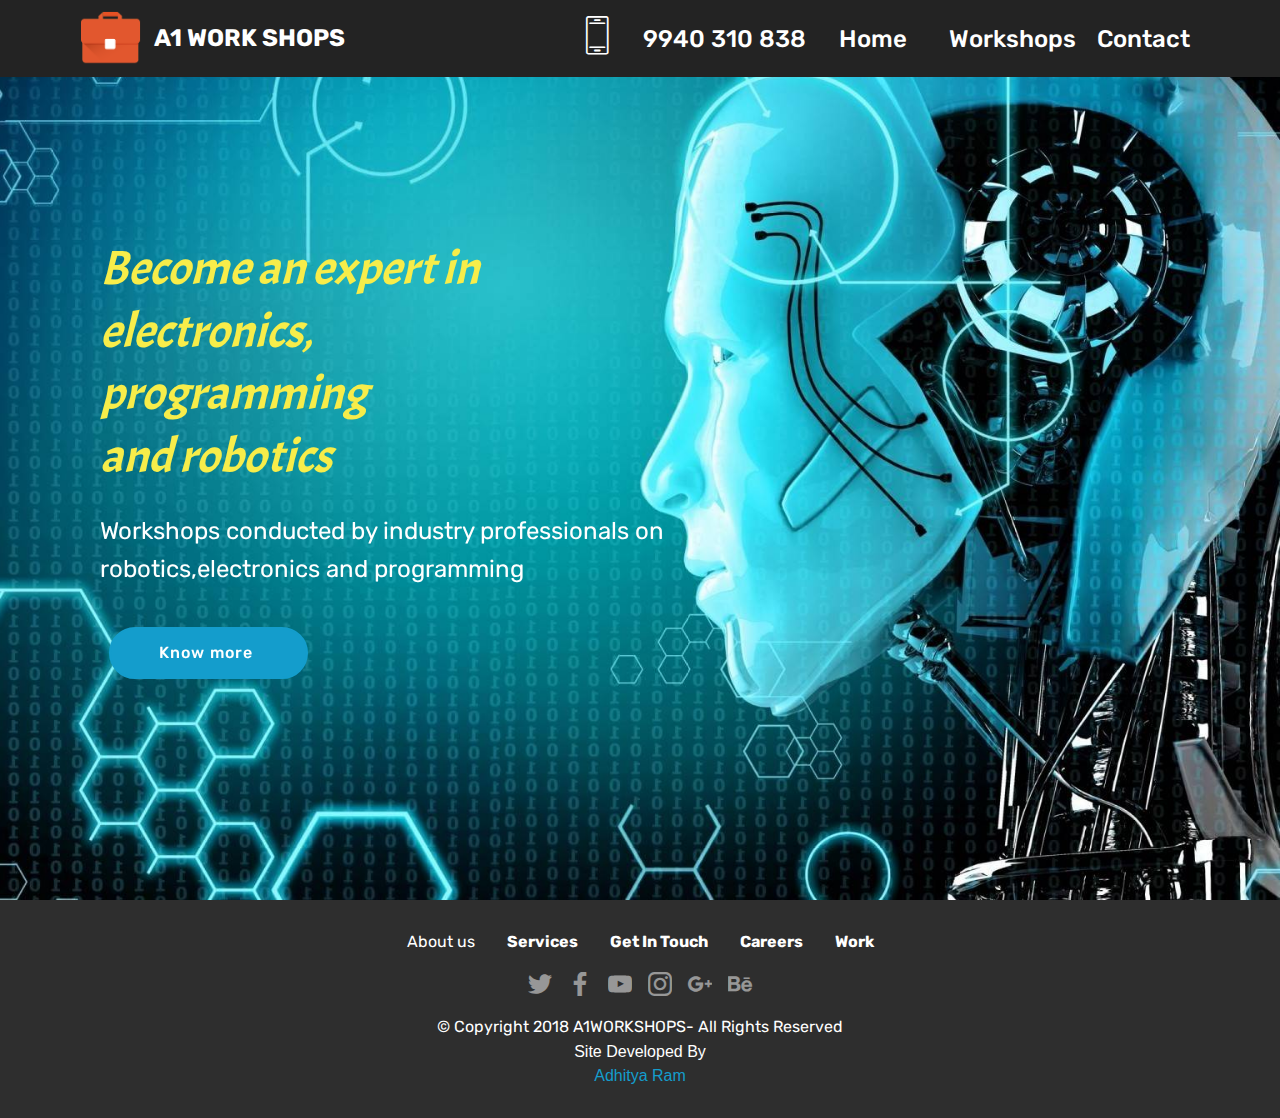
<file: index.html>
<!DOCTYPE html>
<html>
<head>

  <meta charset="UTF-8">
  <meta http-equiv="X-UA-Compatible" content="IE=edge">
<meta name="description" content="Electronics, School,Science, Projects,diploma,engineering,collge,Ritchie,street,components,spares,elecetronics stores,electronics shops,chennai,market,radio market,spare parts,dealer,kits,arduino,raspberrypi,mega,uno,microcontroller,motors,sensors,actuactors,b.tech,m.tech,mechanical,electrical,electronic projects,pc Interface,robotics,educational,polytechnicque,8051,pic controller,iot,gps gprs ,gsm,pcb,embedded,IEEE,8051 ontroller,ss projects,simple science projects,Hydrolic ,penumetic">
 
    
  <meta name="viewport" content="width=device-width, initial-scale=1">
  <link rel="shortcut icon" href="assets/images/work-logo-500x500.png" type="image/x-icon">
  <meta name="description" content="">
  <title>Home</title>
  <link rel="stylesheet" href="assets/web/assets/mobirise-icons/mobirise-icons.css">
  <link rel="stylesheet" href="assets/tether/tether.min.css">
  <link rel="stylesheet" href="assets/bootstrap/css/bootstrap.min.css">
  <link rel="stylesheet" href="assets/bootstrap/css/bootstrap-grid.min.css">
  <link rel="stylesheet" href="assets/bootstrap/css/bootstrap-reboot.min.css">
  <link rel="stylesheet" href="assets/socicon/css/styles.css">
  <link rel="stylesheet" href="assets/dropdown/css/style.css">
  <link rel="stylesheet" href="assets/theme/css/style.css">
  <link rel="stylesheet" href="assets/mobirise/css/mbr-additional.css" type="text/css">
  
  
  
</head>
<body>
<section class="menu cid-qGUwvDt3jj" once="menu" id="menu2-0" data-rv-view="43">

    

    <nav class="navbar navbar-expand beta-menu navbar-dropdown align-items-center navbar-fixed-top navbar-toggleable-sm">
        <button class="navbar-toggler navbar-toggler-right" type="button" data-toggle="collapse" data-target="#navbarSupportedContent" aria-controls="navbarSupportedContent" aria-expanded="false" aria-label="Toggle navigation">
            <div class="hamburger">
                <span></span>
                <span></span>
                <span></span>
                <span></span>
            </div>
        </button>
        <div class="menu-logo">
            <div class="navbar-brand">
                <span class="navbar-logo">
                    <a href="index.html">
                        <img src="assets/images/work-logo-500x500.png" alt="Mobirise" title="" media-simple="true" style="height: 3.8rem;">
                    </a>
                </span>
                <span class="navbar-caption-wrap"><a class="navbar-caption text-white display-5" href="index.html">A1 WORK SHOPS &nbsp; &nbsp; &nbsp; &nbsp; &nbsp; &nbsp; &nbsp; &nbsp; &nbsp; &nbsp; &nbsp;&nbsp;</a></span>
            </div>
        </div>
        <div class="collapse navbar-collapse" id="navbarSupportedContent">
            <ul class="navbar-nav nav-dropdown nav-right" data-app-modern-menu="true"><li class="nav-item">
                    <a class="nav-link link text-white display-5" href="index.html"><span class="mbri-mobile2 mbr-iconfont mbr-iconfont-btn"></span>&nbsp; 9940 310 838</a>
                </li><li class="nav-item"><a class="nav-link link text-white display-5" href="index.html">&nbsp; Home</a></li><li class="nav-item"><a class="nav-link link text-white display-5" href="index.html"></a></li>
                <li class="nav-item">
                    <a class="nav-link link text-white display-5" href="page1.html">Workshops</a>
                </li><li class="nav-item"><a class="nav-link link text-white display-5" href="page3.html">Contact</a></li></ul>
            
        </div>
    </nav>
</section>

<section class="header9 cid-qGUwDSHfaP mbr-fullscreen mbr-parallax-background" id="header9-1" data-rv-view="45">

    

    

    <div class="container">
        <div class="media-container-column mbr-white col-md-8">
            <h1 class="mbr-section-title align-left mbr-bold pb-3 mbr-fonts-style display-1"></h1>
            <h3 class="mbr-section-subtitle align-left mbr-light pb-3 mbr-fonts-style display-2">Become an expert in<br> electronics,<br>programming <br>and robotics&nbsp;<br></h3>
            <p class="mbr-text align-left pb-3 mbr-fonts-style display-5">Workshops conducted by industry professionals on robotics,electronics and programming&nbsp;</p>
            <div class="mbr-section-btn align-left"><a class="btn btn-md btn-primary display-4" href="page1.html">Know more&nbsp;</a></div>
        </div>
    </div>

    
</section>

<section once="" class="cid-qGVu5MKMgP" id="footer7-3" data-rv-view="48">

    

    

    <div class="container">
        <div class="media-container-row align-center mbr-white">
            <div class="row">
                <ul class="foot-menu">
                    
                    
                    
                    
                    
                <li class="foot-menu-item mbr-fonts-style display-7">
                        About us
                    </li><li class="foot-menu-item mbr-fonts-style display-7">
                        <a class="text-white mbr-bold" href="page1.html" target="_blank">Services</a>
                    </li><li class="foot-menu-item mbr-fonts-style display-7">
                        <a class="text-white mbr-bold" href="page3.html" target="_blank">Get In Touch</a>
                    </li><li class="foot-menu-item mbr-fonts-style display-7">
                        <a class="text-white mbr-bold" href="page3.html" target="_blank">Careers</a>
                    </li><li class="foot-menu-item mbr-fonts-style display-7">
                        <a class="text-white mbr-bold" href="page3.html" target="_blank">Work</a>
                    </li></ul>
            </div>
            <div class="row">
                <div class="social-list align-right pb-2">
                    
                    
                    
                    
                    
                    
                <div class="soc-item">
                        <a href="https://twitter.com/#" target="_blank">
                            <span class="socicon-twitter socicon mbr-iconfont mbr-iconfont-social" media-simple="true"></span>
                        </a>
                    </div><div class="soc-item">
                        <a href="https://www.facebook.com/pages/" target="_blank">
                            <span class="mbr-iconfont mbr-iconfont-social socicon-facebook socicon" media-simple="true"></span>
                        </a>
                    </div><div class="soc-item">
                        <a href="https://www.youtube.com/" target="_blank">
                            <span class="mbr-iconfont mbr-iconfont-social socicon-youtube socicon" media-simple="true"></span>
                        </a>
                    </div><div class="soc-item">
                        <a href="https://instagram.com/" target="_blank">
                            <span class="mbr-iconfont mbr-iconfont-social socicon-instagram socicon" media-simple="true"></span>
                        </a>
                    </div><div class="soc-item">
                        <a href="https://plus.google.com/" target="_blank">
                            <span class="mbr-iconfont mbr-iconfont-social socicon-googleplus socicon" media-simple="true"></span>
                        </a>
                    </div><div class="soc-item">
                        <a href="https://www.behance.net/" target="_blank">
                            <span class="mbr-iconfont mbr-iconfont-social socicon-behance socicon" media-simple="true"></span>
                        </a>
                    </div></div>
            </div>
            <div class="row row-copirayt">
                <p class="mbr-text mb-0 mbr-fonts-style mbr-white display-7">
                    © Copyright 2018 A1WORKSHOPS- All Rights Reserved
                </p>
             
            </div>
           Site Developed By <a href="www.adhityaram.com">Adhitya Ram</a>
        </div>
    </div>
</section>


  <script src="assets/web/assets/jquery/jquery.min.js"></script>
  <script src="assets/popper/popper.min.js"></script>
  <script src="assets/tether/tether.min.js"></script>
  <script src="assets/bootstrap/js/bootstrap.min.js"></script>
  <script src="assets/dropdown/js/script.min.js"></script>
  <script src="assets/touch-swipe/jquery.touch-swipe.min.js"></script>
  <script src="assets/jarallax/jarallax.min.js"></script>
  <script src="assets/smooth-scroll/smooth-scroll.js"></script>
  <script src="assets/theme/js/script.js"></script>
  
  
</body>
</html>
</file>
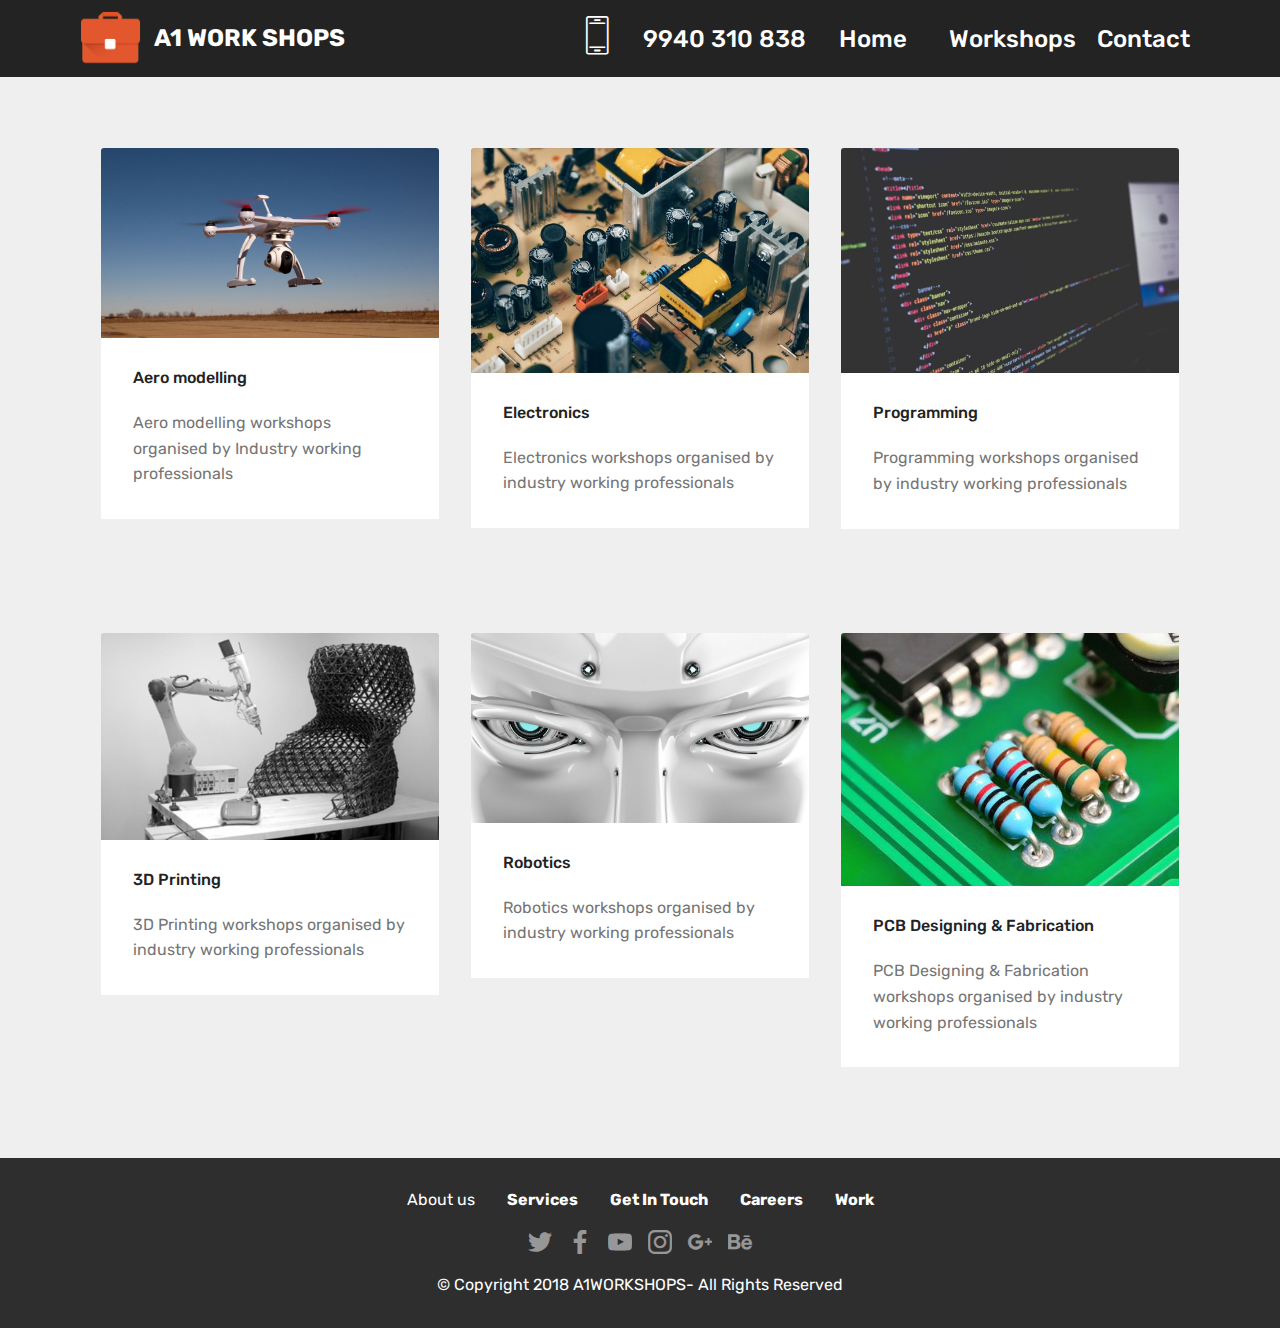
<file: page1.html>
<!DOCTYPE html>
<html>
<head>

  <meta charset="UTF-8">
  <meta http-equiv="X-UA-Compatible" content="IE=edge">
<meta name="description" content="Electronics, School,Science, Projects,diploma,engineering,collge,Ritchie,street,components,spares,elecetronics stores,electronics shops,chennai,market,radio market,spare parts,dealer,kits,arduino,raspberrypi,mega,uno,microcontroller,motors,sensors,actuactors,b.tech,m.tech,mechanical,electrical,electronic projects,pc Interface,robotics,educational,polytechnicque,8051,pic controller,iot,gps gprs ,gsm,pcb,embedded,IEEE,8051 ontroller,ss projects,simple science projects,Hydrolic ,penumetic">
 
    
  <meta name="viewport" content="width=device-width, initial-scale=1">
  <link rel="shortcut icon" href="assets/images/work-logo-500x500.png" type="image/x-icon">
  <meta name="description" content="Web Site Builder Description">
  <title>Page 1</title>
  <link rel="stylesheet" href="assets/web/assets/mobirise-icons/mobirise-icons.css">
  <link rel="stylesheet" href="assets/tether/tether.min.css">
  <link rel="stylesheet" href="assets/bootstrap/css/bootstrap.min.css">
  <link rel="stylesheet" href="assets/bootstrap/css/bootstrap-grid.min.css">
  <link rel="stylesheet" href="assets/bootstrap/css/bootstrap-reboot.min.css">
  <link rel="stylesheet" href="assets/dropdown/css/style.css">
  <link rel="stylesheet" href="assets/socicon/css/styles.css">
  <link rel="stylesheet" href="assets/theme/css/style.css">
  <link rel="stylesheet" href="assets/mobirise/css/mbr-additional.css" type="text/css">
  
  
  
</head>
<body>
<section class="menu cid-qGUwvDt3jj" once="menu" id="menu2-7" data-rv-view="75">

    

    <nav class="navbar navbar-expand beta-menu navbar-dropdown align-items-center navbar-fixed-top navbar-toggleable-sm">
        <button class="navbar-toggler navbar-toggler-right" type="button" data-toggle="collapse" data-target="#navbarSupportedContent" aria-controls="navbarSupportedContent" aria-expanded="false" aria-label="Toggle navigation">
            <div class="hamburger">
                <span></span>
                <span></span>
                <span></span>
                <span></span>
            </div>
        </button>
        <div class="menu-logo">
            <div class="navbar-brand">
                <span class="navbar-logo">
                    <a href="index.html">
                        <img src="assets/images/work-logo-500x500.png" alt="Mobirise" title="" media-simple="true" style="height: 3.8rem;">
                    </a>
                </span>
                <span class="navbar-caption-wrap"><a class="navbar-caption text-white display-5" href="index.html">A1 WORK SHOPS &nbsp; &nbsp; &nbsp; &nbsp; &nbsp; &nbsp; &nbsp; &nbsp; &nbsp; &nbsp; &nbsp;&nbsp;</a></span>
            </div>
        </div>
        <div class="collapse navbar-collapse" id="navbarSupportedContent">
            <ul class="navbar-nav nav-dropdown nav-right" data-app-modern-menu="true"><li class="nav-item">
                    <a class="nav-link link text-white display-5" href="index.html"><span class="mbri-mobile2 mbr-iconfont mbr-iconfont-btn"></span>&nbsp; 9940 310 838</a>
                </li><li class="nav-item"><a class="nav-link link text-white display-5" href="index.html">&nbsp; Home</a></li><li class="nav-item"><a class="nav-link link text-white display-5" href="index.html"></a></li>
                <li class="nav-item">
                    <a class="nav-link link text-white display-5" href="page1.html">Workshops</a>
                </li><li class="nav-item"><a class="nav-link link text-white display-5" href="page3.html">Contact</a></li></ul>
            
        </div>
    </nav>
</section>

<section class="engine"><a href="https://mobirise.co">Mobirise</a></section><section class="features18 popup-btn-cards cid-qGVAOhfEGn" id="features18-d" data-rv-view="77">

    

    
    <div class="container">
        <h2 class="mbr-section-title pb-3 align-center mbr-fonts-style display-2"></h2>
        <h3 class="mbr-section-subtitle display-5 align-center mbr-fonts-style mbr-light"></h3>
        <div class="media-container-row pt-5 ">
            <div class="card p-3 col-12 col-md-6 col-lg-4">
                <div class="card-wrapper ">
                    <div class="card-img">
                        <div class="mbr-overlay"></div>
                        <div class="mbr-section-btn text-center"><a href="page2.html" class="btn btn-info-outline display-4">Know More
                            </a></div>
                        <img src="assets/images/86820-registration-1920x1080.jpg" alt="Mobirise" title="" media-simple="true">
                    </div>
                    <div class="card-box">
                        <h4 class="card-title mbr-fonts-style display-7">Aero modelling</h4>
                        <p class="mbr-text mbr-fonts-style align-left display-7">Aero modelling workshops organised by Industry working professionals&nbsp;</p>
                    </div>
                </div>
            </div>
            <div class="card p-3 col-12 col-md-6 col-lg-4">
                <div class="card-wrapper">
                    <div class="card-img">
                        <div class="mbr-overlay"></div>
                        <div class="mbr-section-btn text-center"><a href="page2.html" class="btn btn-secondary-outline display-4">Know More
                            </a></div>
                        <img src="assets/images/inf2-585x389.jpg" alt="Mobirise" title="" media-simple="true">
                    </div>
                    <div class="card-box">
                        <h4 class="card-title mbr-fonts-style display-7">Electronics</h4>
                        <p class="mbr-text mbr-fonts-style display-7">Electronics workshops organised by industry working professionals</p>
                    </div>
                </div>
            </div>

            <div class="card p-3 col-12 col-md-6 col-lg-4">
                <div class="card-wrapper">
                    <div class="card-img">
                        <div class="mbr-overlay"></div>
                        <div class="mbr-section-btn text-center"><a href="page2.html" class="btn btn-success-outline display-4">know More
                            </a></div>
                        <img src="assets/images/03.jpg" alt="Mobirise" media-simple="true">
                    </div>
                    <div class="card-box">
                        <h4 class="card-title mbr-fonts-style display-7">Programming</h4>
                        <p class="mbr-text mbr-fonts-style display-7">Programming workshops organised by industry working professionals</p>
                    </div>
                </div>
            </div>

            
        </div>
    </div>
</section>

<section class="features18 popup-btn-cards cid-qH75uBSD9S" id="features18-n" data-rv-view="80">

    

    
    <div class="container">
        <h2 class="mbr-section-title pb-3 align-center mbr-fonts-style display-2"></h2>
        <h3 class="mbr-section-subtitle display-5 align-center mbr-fonts-style mbr-light"></h3>
        <div class="media-container-row pt-5 ">
            <div class="card p-3 col-12 col-md-6 col-lg-4">
                <div class="card-wrapper ">
                    <div class="card-img">
                        <div class="mbr-overlay"></div>
                        <div class="mbr-section-btn text-center"><a href="page2.html" class="btn btn-info-outline display-4">Know More
                            </a></div>
                        <img src="assets/images/cellular-fabrication-922x565.jpg" alt="Mobirise" title="" media-simple="true">
                    </div>
                    <div class="card-box">
                        <h4 class="card-title mbr-fonts-style display-7">3D Printing</h4>
                        <p class="mbr-text mbr-fonts-style align-left display-7">3D Printing  workshops organised by industry working professionals</p>
                    </div>
                </div>
            </div>
            <div class="card p-3 col-12 col-md-6 col-lg-4">
                <div class="card-wrapper">
                    <div class="card-img">
                        <div class="mbr-overlay"></div>
                        <div class="mbr-section-btn text-center"><a href="page2.html" class="btn btn-secondary-outline display-4">Know More
                            </a></div>
                        <img src="assets/images/258727-digital-art-robot-science-fiction-face-blue-eyes-closeup-screw-album-covers-cover-art-1-1920x1080.jpg" alt="Mobirise" title="" media-simple="true">
                    </div>
                    <div class="card-box">
                        <h4 class="card-title mbr-fonts-style display-7">Robotics</h4>
                        <p class="mbr-text mbr-fonts-style display-7">Robotics workshops organised by industry working professionals</p>
                    </div>
                </div>
            </div>

            <div class="card p-3 col-12 col-md-6 col-lg-4">
                <div class="card-wrapper">
                    <div class="card-img">
                        <div class="mbr-overlay"></div>
                        <div class="mbr-section-btn text-center"><a href="page2.html" class="btn btn-success-outline display-4">know More
                            </a></div>
                        <img src="assets/images/pcbd-430x323.jpg" alt="Mobirise" title="" media-simple="true">
                    </div>
                    <div class="card-box">
                        <h4 class="card-title mbr-fonts-style display-7">PCB Designing &amp; Fabrication</h4>
                        <p class="mbr-text mbr-fonts-style display-7">PCB Designing &amp; Fabrication workshops organised by industry working professionals</p>
                    </div>
                </div>
            </div>

            
        </div>
    </div>
</section>

<section once="" class="cid-qGVu5MKMgP" id="footer7-8" data-rv-view="83">

    

    

    <div class="container">
        <div class="media-container-row align-center mbr-white">
            <div class="row">
                <ul class="foot-menu">
                    
                    
                    
                    
                    
                <li class="foot-menu-item mbr-fonts-style display-7">
                        About us
                    </li><li class="foot-menu-item mbr-fonts-style display-7">
                        <a class="text-white mbr-bold" href="page1.html" target="_blank">Services</a>
                    </li><li class="foot-menu-item mbr-fonts-style display-7">
                        <a class="text-white mbr-bold" href="page3.html" target="_blank">Get In Touch</a>
                    </li><li class="foot-menu-item mbr-fonts-style display-7">
                        <a class="text-white mbr-bold" href="page3.html" target="_blank">Careers</a>
                    </li><li class="foot-menu-item mbr-fonts-style display-7">
                        <a class="text-white mbr-bold" href="page3.html" target="_blank">Work</a>
                    </li></ul>
            </div>
            <div class="row">
                <div class="social-list align-right pb-2">
                    
                    
                    
                    
                    
                       
                    
                <div class="soc-item">
                        <a href="https://twitter.com/#" target="_blank">
                            <span class="socicon-twitter socicon mbr-iconfont mbr-iconfont-social" media-simple="true"></span>
                        </a>
                    </div><div class="soc-item">
                        <a href="https://www.facebook.com/pages/" target="_blank">
                            <span class="mbr-iconfont mbr-iconfont-social socicon-facebook socicon" media-simple="true"></span>
                        </a>
                    </div><div class="soc-item">
                        <a href="https://www.youtube.com/" target="_blank">
                            <span class="mbr-iconfont mbr-iconfont-social socicon-youtube socicon" media-simple="true"></span>
                        </a>
                    </div><div class="soc-item">
                        <a href="https://instagram.com/" target="_blank">
                            <span class="mbr-iconfont mbr-iconfont-social socicon-instagram socicon" media-simple="true"></span>
                        </a>
                    </div><div class="soc-item">
                        <a href="https://plus.google.com/" target="_blank">
                            <span class="mbr-iconfont mbr-iconfont-social socicon-googleplus socicon" media-simple="true"></span>
                        </a>
                    </div><div class="soc-item">
                        <a href="https://www.behance.net/" target="_blank">
                            <span class="mbr-iconfont mbr-iconfont-social socicon-behance socicon" media-simple="true"></span>
                        </a>
                    </div></div>
            </div>
            <div class="row row-copirayt">
                <p class="mbr-text mb-0 mbr-fonts-style mbr-white display-7">
                    © Copyright 2018 A1WORKSHOPS- All Rights Reserved
                </p>
            </div>
        </div>
    </div>
</section>


  <script src="assets/web/assets/jquery/jquery.min.js"></script>
  <script src="assets/popper/popper.min.js"></script>
  <script src="assets/tether/tether.min.js"></script>
  <script src="assets/bootstrap/js/bootstrap.min.js"></script>
  <script src="assets/smooth-scroll/smooth-scroll.js"></script>
  <script src="assets/dropdown/js/script.min.js"></script>
  <script src="assets/touch-swipe/jquery.touch-swipe.min.js"></script>
  <script src="assets/theme/js/script.js"></script>
  
  
</body>
</html>
</file>
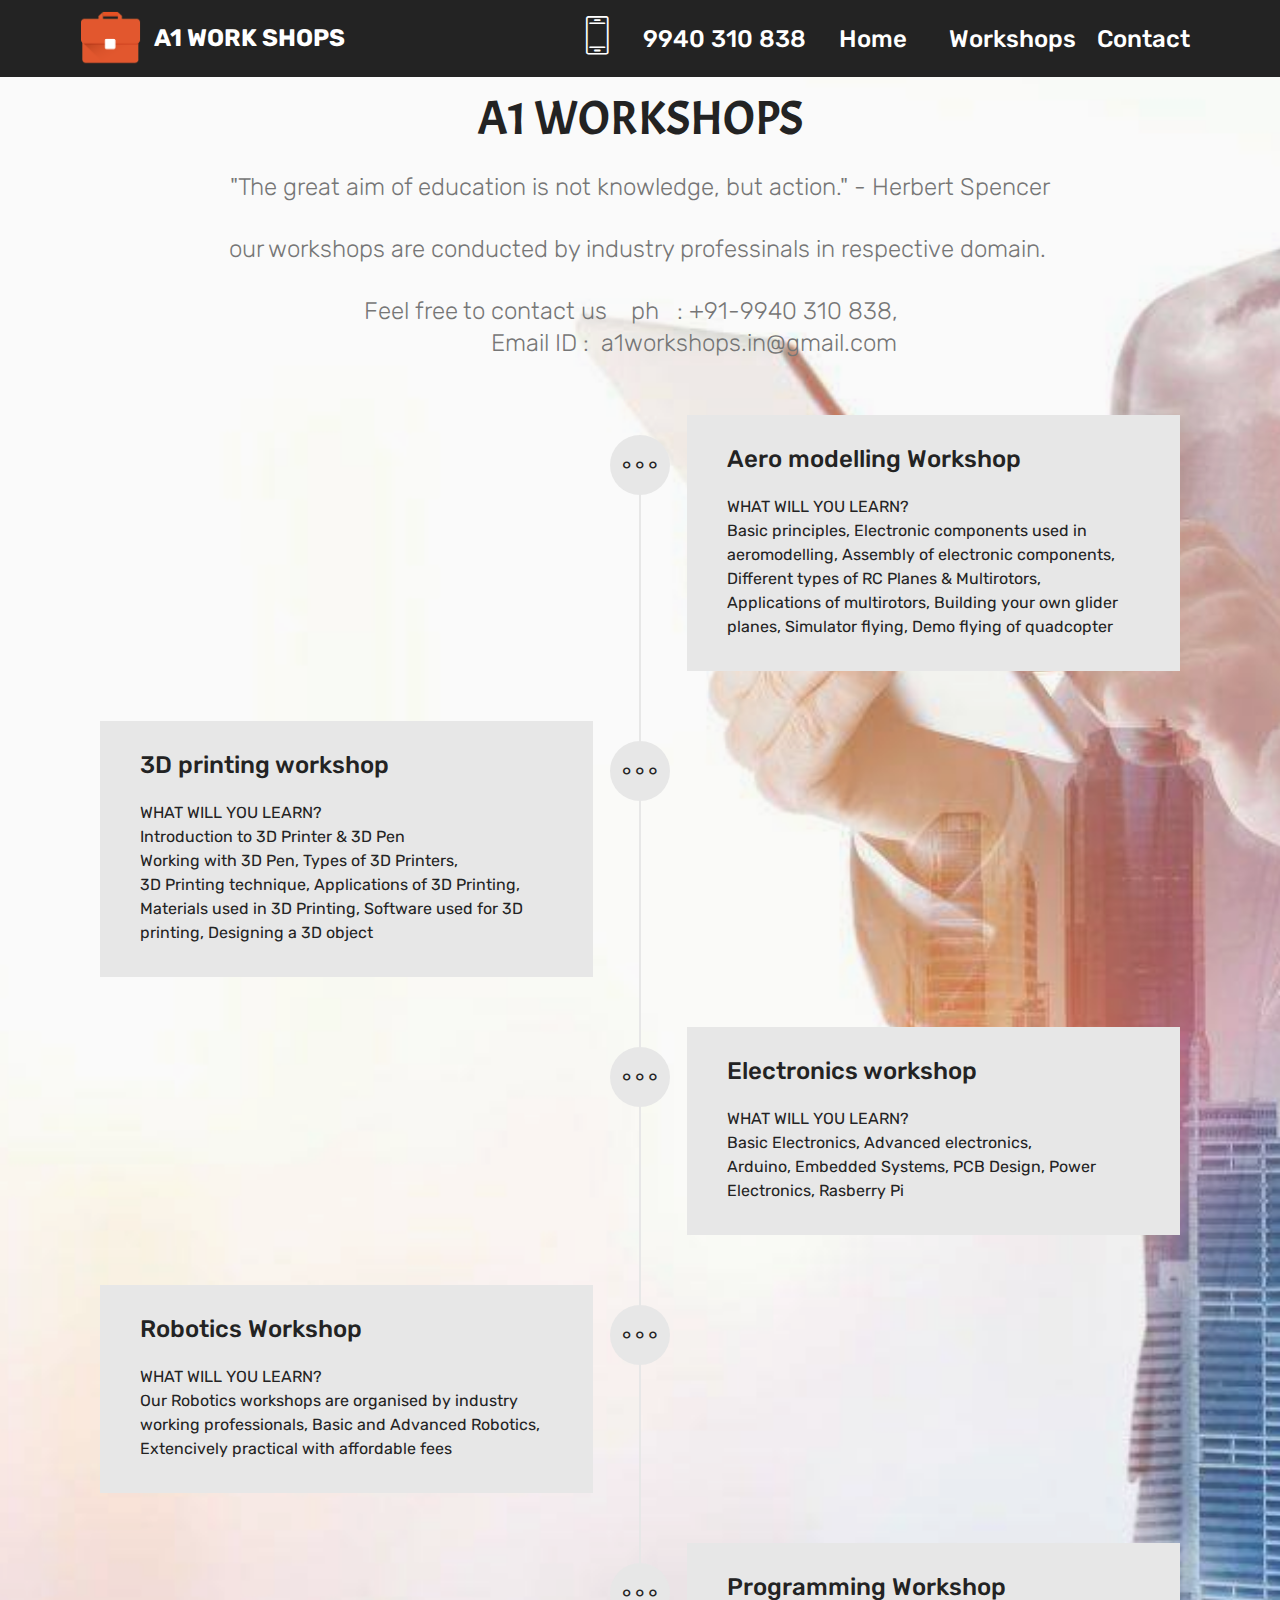
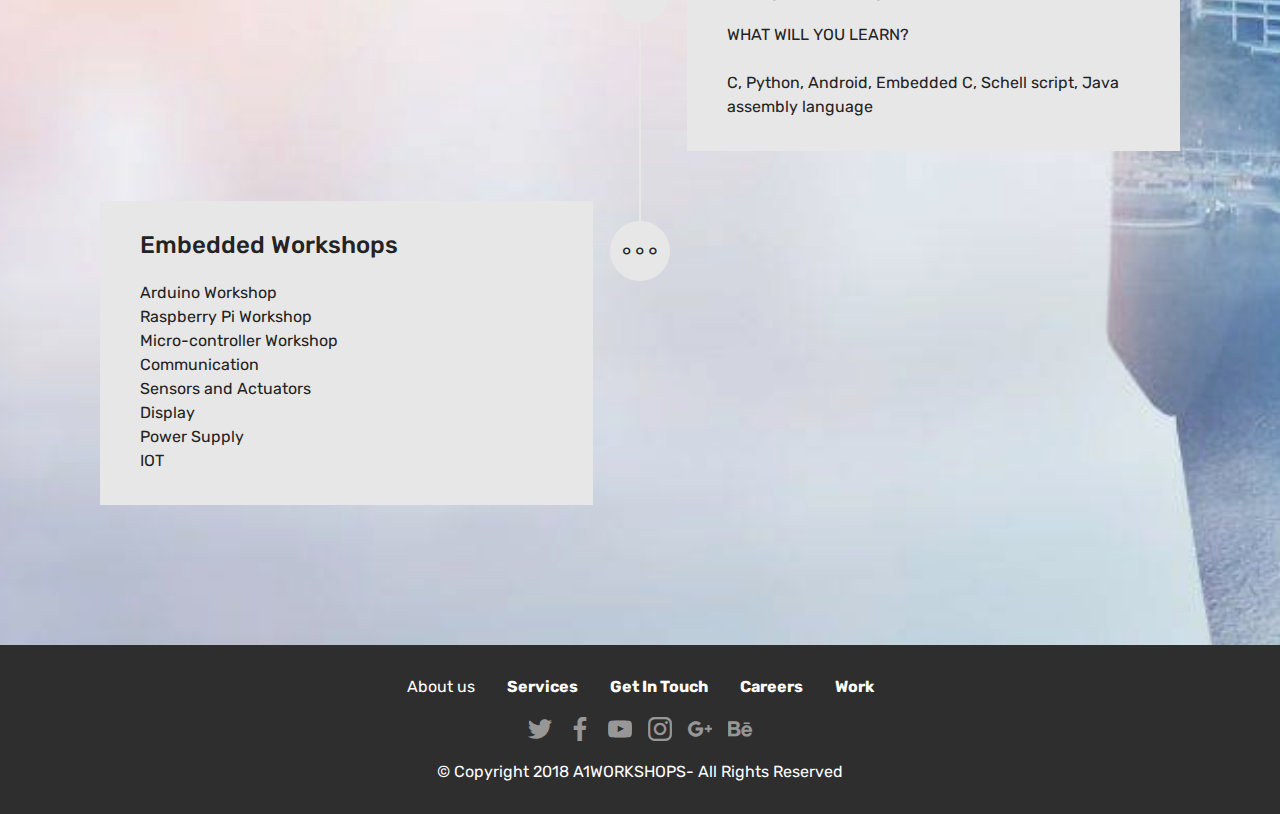
<file: page2.html>
<!DOCTYPE html>
<html>
<head>
 
  <meta charset="UTF-8">
  <meta http-equiv="X-UA-Compatible" content="IE=edge">
<meta name="description" content="Electronics, School,Science, Projects,diploma,engineering,collge,Ritchie,street,components,spares,elecetronics stores,electronics shops,chennai,market,radio market,spare parts,dealer,kits,arduino,raspberrypi,mega,uno,microcontroller,motors,sensors,actuactors,b.tech,m.tech,mechanical,electrical,electronic projects,pc Interface,robotics,educational,polytechnicque,8051,pic controller,iot,gps gprs ,gsm,pcb,embedded,IEEE,8051 ontroller,ss projects,simple science projects,Hydrolic ,penumetic">
 
    
  <meta name="viewport" content="width=device-width, initial-scale=1">
  <link rel="shortcut icon" href="assets/images/work-logo-500x500.png" type="image/x-icon">
  <meta name="description" content="Website Builder Description">
  <title>Page 2</title>
  <link rel="stylesheet" href="assets/web/assets/mobirise-icons/mobirise-icons.css">
  <link rel="stylesheet" href="assets/tether/tether.min.css">
  <link rel="stylesheet" href="assets/bootstrap/css/bootstrap.min.css">
  <link rel="stylesheet" href="assets/bootstrap/css/bootstrap-grid.min.css">
  <link rel="stylesheet" href="assets/bootstrap/css/bootstrap-reboot.min.css">
  <link rel="stylesheet" href="assets/dropdown/css/style.css">
  <link rel="stylesheet" href="assets/socicon/css/styles.css">
  <link rel="stylesheet" href="assets/theme/css/style.css">
  <link rel="stylesheet" href="assets/mobirise/css/mbr-additional.css" type="text/css">
  
  
  
</head>
<body>
<section class="menu cid-qGUwvDt3jj" once="menu" id="menu2-e" data-rv-view="110">

    

    <nav class="navbar navbar-expand beta-menu navbar-dropdown align-items-center navbar-fixed-top navbar-toggleable-sm">
        <button class="navbar-toggler navbar-toggler-right" type="button" data-toggle="collapse" data-target="#navbarSupportedContent" aria-controls="navbarSupportedContent" aria-expanded="false" aria-label="Toggle navigation">
            <div class="hamburger">
                <span></span>
                <span></span>
                <span></span>
                <span></span>
            </div>
        </button>
        <div class="menu-logo">
            <div class="navbar-brand">
                <span class="navbar-logo">
                    <a href="index.html">
                        <img src="assets/images/work-logo-500x500.png" alt="Mobirise" title="" media-simple="true" style="height: 3.8rem;">
                    </a>
                </span>
                <span class="navbar-caption-wrap"><a class="navbar-caption text-white display-5" href="index.html">A1 WORK SHOPS &nbsp; &nbsp; &nbsp; &nbsp; &nbsp; &nbsp; &nbsp; &nbsp; &nbsp; &nbsp; &nbsp;&nbsp;</a></span>
            </div>
        </div>
        <div class="collapse navbar-collapse" id="navbarSupportedContent">
            <ul class="navbar-nav nav-dropdown nav-right" data-app-modern-menu="true"><li class="nav-item">
                    <a class="nav-link link text-white display-5" href="index.html"><span class="mbri-mobile2 mbr-iconfont mbr-iconfont-btn"></span>&nbsp; 9940 310 838</a>
                </li><li class="nav-item"><a class="nav-link link text-white display-5" href="index.html">&nbsp; Home</a></li><li class="nav-item"><a class="nav-link link text-white display-5" href="index.html"></a></li>
                <li class="nav-item">
                    <a class="nav-link link text-white display-5" href="page1.html">Workshops</a>
                </li><li class="nav-item"><a class="nav-link link text-white display-5" href="page3.html">Contact</a></li></ul>
            
        </div>
    </nav>
</section>

<section class="engine"><a href="https://mobirise.co/n">bootstrap modal</a></section><section class="timeline2 cid-qGVEVPbj4f" id="timeline2-g" data-rv-view="112">

    

    <div class="mbr-overlay" style="opacity: 0.1; background-color: rgb(204, 204, 204);">
    </div>

    <div class="container align-center">
        <h2 class="mbr-section-title pb-3 mbr-fonts-style display-2">A1 WORKSHOPS</h2>
        <h3 class="mbr-section-subtitle pb-5 mbr-fonts-style display-5">"The great aim of education is not knowledge, but action." - Herbert Spencer<br><br>our workshops are conducted by industry professinals in respective domain.&nbsp;<br><br>Feel free to contact us &nbsp; &nbsp;ph &nbsp; : +91-9940 310 838, &nbsp;&nbsp;<br>&nbsp; &nbsp; &nbsp; &nbsp; &nbsp; &nbsp; &nbsp; &nbsp; &nbsp; Email ID : &nbsp;a1workshops.in@gmail.com</h3>

        <div class="container timelines-container" mbri-timelines="">
            <div class="row timeline-element reverse separline">      
                <span class="iconsBackground">
                    <span class="mbr-iconfont mbri-more-horizontal" media-simple="true"></span>
                </span>          
                <div class="col-xs-12 col-md-6 align-left">
                    <div class="timeline-text-content">
                        <h4 class="mbr-timeline-title pb-3 mbr-fonts-style display-5">Aero modelling
 Workshop</h4>
                        <p class="mbr-timeline-text mbr-fonts-style display-7">WHAT WILL YOU
LEARN?
<br>Basic principles, Electronic components
used in aeromodelling, Assembly of electronic
components,<br>Different types of RC Planes &amp; Multirotors,&nbsp;<br>Applications of multirotors, Building your own glider planes, Simulator flying, Demo flying of quadcopter<br></p>
                     </div>
                </div>
            </div>

            <div class="row timeline-element  separline">
                <span class="iconsBackground">
                    <span class="mbr-iconfont mbri-more-horizontal" media-simple="true"></span>
                </span>
                <div class="col-xs-12 col-md-6 align-left ">
                    <div class="timeline-text-content">
                        <h4 class="mbr-timeline-title pb-3 mbr-fonts-style display-5">3D printing workshop</h4>
                        <p class="mbr-timeline-text mbr-fonts-style display-7">WHAT WILL YOU LEARN? <br>Introduction to 3D Printer
&amp; 3D Pen
<br>Working with 3D Pen, Types of 3D Printers,&nbsp;<br>3D Printing technique, Applications of 3D Printing,<br>Materials used in 3D Printing, Software used for 3D printing, Designing a 3D object</p>
                    </div>
                </div>
            </div> 

            <div class="row timeline-element reverse separline">
                <span class="iconsBackground">
                    <span class="mbr-iconfont mbri-more-horizontal" media-simple="true"></span>
                </span>
                <div class="col-xs-12 col-md-6 align-left">
                    <div class="timeline-text-content">
                        <h4 class="mbr-timeline-title pb-3 mbr-fonts-style display-5">Electronics workshop</h4>      
                        <p class="mbr-timeline-text mbr-fonts-style display-7">WHAT WILL YOU LEARN?<br>Basic Electronics, Advanced electronics,<br>Arduino, Embedded Systems, PCB Design, Power Electronics, Rasberry Pi</p>
                    </div>
                </div>
            </div>

            <div class="row timeline-element  separline">
                <span class="iconsBackground">
                    <span class="mbr-iconfont mbri-more-horizontal" media-simple="true"></span>
                </span>
                <div class="col-xs-12 col-md-6 align-left ">
                    <div class="timeline-text-content">
                        <h4 class="mbr-timeline-title pb-3 mbr-fonts-style display-5">Robotics Workshop</h4>
                        <p class="mbr-timeline-text mbr-fonts-style display-7">WHAT WILL YOU LEARN?<br>Our Robotics workshops are organised by industry working professionals, Basic and Advanced Robotics,&nbsp;<br>Extencively practical with affordable fees&nbsp;</p>
                    </div>
                </div>
            </div>

            <div class="row timeline-element reverse separline">
                <span class="iconsBackground">
                    <span class="mbr-iconfont mbri-more-horizontal" media-simple="true"></span>
                </span>
                <div class="col-xs-12 col-md-6 align-left">
                    <div class="timeline-text-content">
                        <h4 class="mbr-timeline-title pb-3 mbr-fonts-style display-5">Programming Workshop</h4>
                        <p class="mbr-timeline-text mbr-fonts-style display-7">WHAT WILL YOU LEARN?<br><br>C, Python, Android, Embedded C, Schell script, Java<br>assembly language &nbsp;</p>
                    </div>
                </div>
            </div>

            <div class="row timeline-element">
                <span class="iconsBackground">
                    <span class="mbr-iconfont mbri-more-horizontal" media-simple="true"></span>
                </span>
                <div class="col-xs-12 col-md-6 align-left ">
                    <div class="timeline-text-content">
                        <h4 class="mbr-timeline-title pb-3 mbr-fonts-style display-5">Embedded Workshops</h4>
                        <p class="mbr-timeline-text mbr-fonts-style display-7">Arduino&nbsp;Workshop<br>Raspberry Pi&nbsp;Workshop<br>Micro-controller Workshop<br>Communication&nbsp;<br>Sensors and Actuators<br>Display<br>Power Supply<br>IOT</p>
                    </div>
                </div>
            </div>

            

            

            

            

            

            
        </div>
    </div>
</section>

<section once="" class="cid-qGVu5MKMgP" id="footer7-f" data-rv-view="115">

    

    

    <div class="container">
        <div class="media-container-row align-center mbr-white">
            <div class="row">
                <ul class="foot-menu">
                    
                    
                    
                    
                    
                <li class="foot-menu-item mbr-fonts-style display-7">
                        About us
                    </li><li class="foot-menu-item mbr-fonts-style display-7">
                        <a class="text-white mbr-bold" href="page1.html" target="_blank">Services</a>
                    </li><li class="foot-menu-item mbr-fonts-style display-7">
                        <a class="text-white mbr-bold" href="page3.html" target="_blank">Get In Touch</a>
                    </li><li class="foot-menu-item mbr-fonts-style display-7">
                        <a class="text-white mbr-bold" href="page3.html" target="_blank">Careers</a>
                    </li><li class="foot-menu-item mbr-fonts-style display-7">
                        <a class="text-white mbr-bold" href="page3.html" target="_blank">Work</a>
                    </li></ul>
            </div>
            <div class="row">
                <div class="social-list align-right pb-2">
                    
                    
                    
                    
                    
                    
                     
                    
                <div class="soc-item">
                        <a href="https://twitter.com/#" target="_blank">
                            <span class="socicon-twitter socicon mbr-iconfont mbr-iconfont-social" media-simple="true"></span>
                        </a>
                    </div><div class="soc-item">
                        <a href="https://www.facebook.com/pages/" target="_blank">
                            <span class="mbr-iconfont mbr-iconfont-social socicon-facebook socicon" media-simple="true"></span>
                        </a>
                    </div><div class="soc-item">
                        <a href="https://www.youtube.com/" target="_blank">
                            <span class="mbr-iconfont mbr-iconfont-social socicon-youtube socicon" media-simple="true"></span>
                        </a>
                    </div><div class="soc-item">
                        <a href="https://instagram.com/" target="_blank">
                            <span class="mbr-iconfont mbr-iconfont-social socicon-instagram socicon" media-simple="true"></span>
                        </a>
                    </div><div class="soc-item">
                        <a href="https://plus.google.com/" target="_blank">
                            <span class="mbr-iconfont mbr-iconfont-social socicon-googleplus socicon" media-simple="true"></span>
                        </a>
                    </div><div class="soc-item">
                        <a href="https://www.behance.net/" target="_blank">
                            <span class="mbr-iconfont mbr-iconfont-social socicon-behance socicon" media-simple="true"></span>
                        </a>
                    </div></div>
            </div>
            <div class="row row-copirayt">
                <p class="mbr-text mb-0 mbr-fonts-style mbr-white display-7">
                    © Copyright 2018 A1WORKSHOPS- All Rights Reserved
                </p>
            </div>
        </div>
    </div>
</section>


  <script src="assets/web/assets/jquery/jquery.min.js"></script>
  <script src="assets/popper/popper.min.js"></script>
  <script src="assets/tether/tether.min.js"></script>
  <script src="assets/bootstrap/js/bootstrap.min.js"></script>
  <script src="assets/smooth-scroll/smooth-scroll.js"></script>
  <script src="assets/dropdown/js/script.min.js"></script>
  <script src="assets/touch-swipe/jquery.touch-swipe.min.js"></script>
  <script src="assets/theme/js/script.js"></script>
  
  
</body>
</html>
</file>
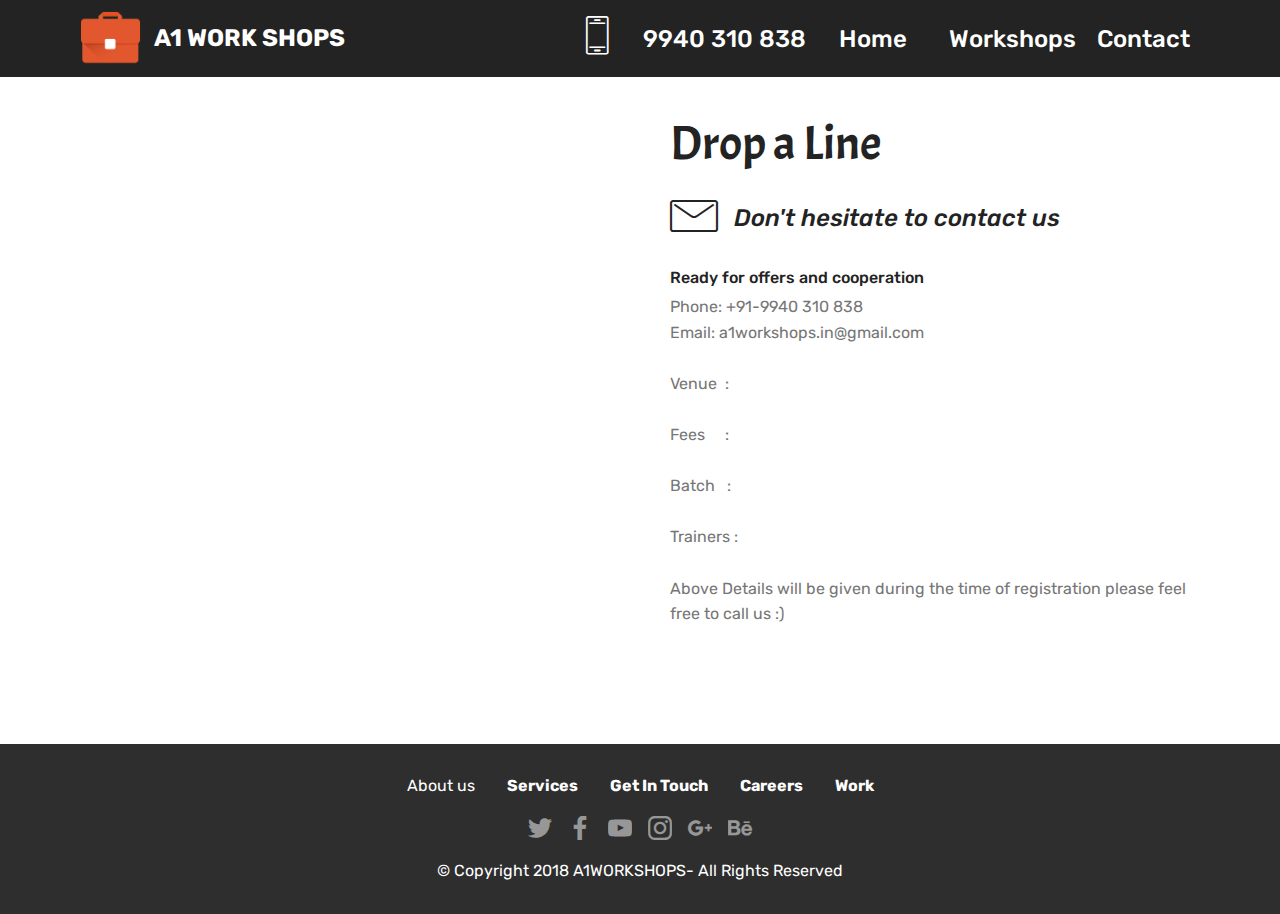
<file: page3.html>
<!DOCTYPE html>
<html>
<head>
  
  <meta charset="UTF-8">
  <meta http-equiv="X-UA-Compatible" content="IE=edge">
<meta name="description" content="Electronics, School,Science, Projects,diploma,engineering,collge,Ritchie,street,components,spares,elecetronics stores,electronics shops,chennai,market,radio market,spare parts,dealer,kits,arduino,raspberrypi,mega,uno,microcontroller,motors,sensors,actuactors,b.tech,m.tech,mechanical,electrical,electronic projects,pc Interface,robotics,educational,polytechnicque,8051,pic controller,iot,gps gprs ,gsm,pcb,embedded,IEEE,8051 ontroller,ss projects,simple science projects,Hydrolic ,penumetic">
 
    
  <meta name="viewport" content="width=device-width, initial-scale=1">
  <link rel="shortcut icon" href="assets/images/work-logo-500x500.png" type="image/x-icon">
  <meta name="description" content="Site Maker Description">
  <title>Page 3</title>
  <link rel="stylesheet" href="assets/web/assets/mobirise-icons/mobirise-icons.css">
  <link rel="stylesheet" href="assets/tether/tether.min.css">
  <link rel="stylesheet" href="assets/bootstrap/css/bootstrap.min.css">
  <link rel="stylesheet" href="assets/bootstrap/css/bootstrap-grid.min.css">
  <link rel="stylesheet" href="assets/bootstrap/css/bootstrap-reboot.min.css">
  <link rel="stylesheet" href="assets/socicon/css/styles.css">
  <link rel="stylesheet" href="assets/dropdown/css/style.css">
  <link rel="stylesheet" href="assets/theme/css/style.css">
  <link rel="stylesheet" href="assets/mobirise/css/mbr-additional.css" type="text/css">
  
  
  
</head>
<body>
<section class="menu cid-qGUwvDt3jj" once="menu" id="menu2-h" data-rv-view="166">

    

    <nav class="navbar navbar-expand beta-menu navbar-dropdown align-items-center navbar-fixed-top navbar-toggleable-sm">
        <button class="navbar-toggler navbar-toggler-right" type="button" data-toggle="collapse" data-target="#navbarSupportedContent" aria-controls="navbarSupportedContent" aria-expanded="false" aria-label="Toggle navigation">
            <div class="hamburger">
                <span></span>
                <span></span>
                <span></span>
                <span></span>
            </div>
        </button>
        <div class="menu-logo">
            <div class="navbar-brand">
                <span class="navbar-logo">
                    <a href="index.html">
                        <img src="assets/images/work-logo-500x500.png" alt="Mobirise" title="" media-simple="true" style="height: 3.8rem;">
                    </a>
                </span>
                <span class="navbar-caption-wrap"><a class="navbar-caption text-white display-5" href="index.html">A1 WORK SHOPS &nbsp; &nbsp; &nbsp; &nbsp; &nbsp; &nbsp; &nbsp; &nbsp; &nbsp; &nbsp; &nbsp;&nbsp;</a></span>
            </div>
        </div>
        <div class="collapse navbar-collapse" id="navbarSupportedContent">
            <ul class="navbar-nav nav-dropdown nav-right" data-app-modern-menu="true"><li class="nav-item">
                    <a class="nav-link link text-white display-5" href="index.html"><span class="mbri-mobile2 mbr-iconfont mbr-iconfont-btn"></span>&nbsp; 9940 310 838</a>
                </li><li class="nav-item"><a class="nav-link link text-white display-5" href="index.html">&nbsp; Home</a></li><li class="nav-item"><a class="nav-link link text-white display-5" href="index.html"></a></li>
                <li class="nav-item">
                    <a class="nav-link link text-white display-5" href="page1.html">Workshops</a>
                </li><li class="nav-item"><a class="nav-link link text-white display-5" href="page3.html">Contact</a></li></ul>
            
        </div>
    </nav>
</section>

<section class="engine"><a href="https://mobirise.co/l">bootstrap theme</a></section><section class="mbr-section form4 cid-qGVFoJsNbH" id="form4-j" data-rv-view="163">

    

    
    <div class="container">
        <div class="row">
            <div class="col-md-6">
                <div class="google-map"><iframe frameborder="0" style="border:0" src="https://www.google.com/maps/embed/v1/place?key=AIzaSyA0Dx_boXQiwvdz8sJHoYeZNVTdoWONYkU&amp;q=place_id:ChIJP6GvXxtmUjoRxdycIrSTs_E" allowfullscreen=""></iframe></div>
            </div>
            <div class="col-md-6">
                <h2 class="pb-3 align-left mbr-fonts-style display-2">
                    Drop a Line
                </h2>
                <div>
                    <div class="icon-block pb-3">
                        <span class="icon-block__icon">
                            <span class="mbri-letter mbr-iconfont" media-simple="true"></span>
                        </span>
                        <h4 class="icon-block__title align-left mbr-fonts-style display-5">
                            Don't hesitate to contact us
                        </h4>
                    </div>
                    <div class="icon-contacts pb-3">
                        <h5 class="align-left mbr-fonts-style display-7">
                            Ready for offers and cooperation
                        </h5>
                        <p class="mbr-text align-left mbr-fonts-style display-7">
                            Phone: +91-9940 310 838<br>
                            Email: a1workshops.in@gmail.com<br><br>Venue &nbsp;:<br><br>Fees &nbsp; &nbsp; :<br><br>Batch &nbsp; :<br><br>Trainers :<br><br>Above Details will be given during the time of registration please feel free to call us :)<br><br></p>
                    </div>
                </div>
                <div data-form-type="formoid">
                    <div data-form-alert="" hidden="">Thanks for filling! We'll get back to you soon :)</div>
                
                </div>
            </div>
        </div>
    </div>
</section>

<section once="" class="cid-qGVu5MKMgP" id="footer7-i" data-rv-view="168">

    

    

    <div class="container">
        <div class="media-container-row align-center mbr-white">
            <div class="row">
                <ul class="foot-menu">
                    
                    
                    
                    
                    
                <li class="foot-menu-item mbr-fonts-style display-7">
                        About us
                    </li><li class="foot-menu-item mbr-fonts-style display-7">
                        <a class="text-white mbr-bold" href="page1.html" target="_blank">Services</a>
                    </li><li class="foot-menu-item mbr-fonts-style display-7">
                        <a class="text-white mbr-bold" href="page3.html" target="_blank">Get In Touch</a>
                    </li><li class="foot-menu-item mbr-fonts-style display-7">
                        <a class="text-white mbr-bold" href="page3.html" target="_blank">Careers</a>
                    </li><li class="foot-menu-item mbr-fonts-style display-7">
                        <a class="text-white mbr-bold" href="page3.html" target="_blank">Work</a>
                    </li></ul>
            </div>
            <div class="row">
                <div class="social-list align-right pb-2">
                    
                    
                    
                    
                    
                    
                <div class="soc-item">
                        <a href="https://twitter.com/" target="_blank">
                            <span class="socicon-twitter socicon mbr-iconfont mbr-iconfont-social" media-simple="true"></span>
                        </a>
                    </div><div class="soc-item">
                        <a href="https://www.facebook.com/pages/" target="_blank">
                            <span class="socicon-facebook socicon mbr-iconfont mbr-iconfont-social" media-simple="true"></span>
                        </a>
                    </div><div class="soc-item">
                        <a href="https://www.youtube.com/" target="_blank">
                            <span class="socicon-youtube socicon mbr-iconfont mbr-iconfont-social" media-simple="true"></span>
                        </a>
                    </div><div class="soc-item">
                        <a href="https://instagram.com/" target="_blank">
                            <span class="socicon-instagram socicon mbr-iconfont mbr-iconfont-social" media-simple="true"></span>
                        </a>
                    </div><div class="soc-item">
                        <a href="https://plus.google.com/" target="_blank">
                            <span class="socicon-googleplus socicon mbr-iconfont mbr-iconfont-social" media-simple="true"></span>
                        </a>
                    </div><div class="soc-item">
                        <a href="https://www.behance.net/" target="_blank">
                            <span class="socicon-behance socicon mbr-iconfont mbr-iconfont-social" media-simple="true"></span>
                        </a>
                    </div></div>
            </div>
            <div class="row row-copirayt">
                <p class="mbr-text mb-0 mbr-fonts-style mbr-white display-7">
                    © Copyright 2018 A1WORKSHOPS- All Rights Reserved
                </p>
            </div>
        </div>
    </div>
</section>


  <script src="assets/web/assets/jquery/jquery.min.js"></script>
  <script src="assets/popper/popper.min.js"></script>
  <script src="assets/tether/tether.min.js"></script>
  <script src="assets/bootstrap/js/bootstrap.min.js"></script>
  <script src="assets/dropdown/js/script.min.js"></script>
  <script src="assets/touch-swipe/jquery.touch-swipe.min.js"></script>
  <script src="assets/smooth-scroll/smooth-scroll.js"></script>
  <script src="assets/theme/js/script.js"></script>
  <script src="assets/formoid/formoid.min.js"></script>
  
  
</body>
</html>
</file>
<file: assets/web/assets/mobirise-icons/mobirise-icons.css>
@font-face {
  font-family: 'MobiriseIcons';
  src:  url('mobirise-icons.eot?spat4u');
  src:  url('mobirise-icons.eot?spat4u#iefix') format('embedded-opentype'),
    url('mobirise-icons.ttf?spat4u') format('truetype'),
    url('mobirise-icons.woff?spat4u') format('woff'),
    url('mobirise-icons.svg?spat4u#MobiriseIcons') format('svg');
  font-weight: normal;
  font-style: normal;
}

[class^="mbri-"], [class*=" mbri-"] {
  /* use !important to prevent issues with browser extensions that change fonts */
  font-family: MobiriseIcons !important;
  speak: none;
  font-style: normal;
  font-weight: normal;
  font-variant: normal;
  text-transform: none;
  line-height: 1;

  /* Better Font Rendering =========== */
  -webkit-font-smoothing: antialiased;
  -moz-osx-font-smoothing: grayscale;
}

.mbri-add-submenu:before {
  content: "\e900";
}
.mbri-alert:before {
  content: "\e901";
}
.mbri-align-center:before {
  content: "\e902";
}
.mbri-align-justify:before {
  content: "\e903";
}
.mbri-align-left:before {
  content: "\e904";
}
.mbri-align-right:before {
  content: "\e905";
}
.mbri-android:before {
  content: "\e906";
}
.mbri-apple:before {
  content: "\e907";
}
.mbri-arrow-down:before {
  content: "\e908";
}
.mbri-arrow-next:before {
  content: "\e909";
}
.mbri-arrow-prev:before {
  content: "\e90a";
}
.mbri-arrow-up:before {
  content: "\e90b";
}
.mbri-bold:before {
  content: "\e90c";
}
.mbri-bookmark:before {
  content: "\e90d";
}
.mbri-bootstrap:before {
  content: "\e90e";
}
.mbri-briefcase:before {
  content: "\e90f";
}
.mbri-browse:before {
  content: "\e910";
}
.mbri-bulleted-list:before {
  content: "\e911";
}
.mbri-calendar:before {
  content: "\e912";
}
.mbri-camera:before {
  content: "\e913";
}
.mbri-cart-add:before {
  content: "\e914";
}
.mbri-cart-full:before {
  content: "\e915";
}
.mbri-cash:before {
  content: "\e916";
}
.mbri-change-style:before {
  content: "\e917";
}
.mbri-chat:before {
  content: "\e918";
}
.mbri-clock:before {
  content: "\e919";
}
.mbri-close:before {
  content: "\e91a";
}
.mbri-cloud:before {
  content: "\e91b";
}
.mbri-code:before {
  content: "\e91c";
}
.mbri-contact-form:before {
  content: "\e91d";
}
.mbri-credit-card:before {
  content: "\e91e";
}
.mbri-cursor-click:before {
  content: "\e91f";
}
.mbri-cust-feedback:before {
  content: "\e920";
}
.mbri-database:before {
  content: "\e921";
}
.mbri-delivery:before {
  content: "\e922";
}
.mbri-desktop:before {
  content: "\e923";
}
.mbri-devices:before {
  content: "\e924";
}
.mbri-down:before {
  content: "\e925";
}
.mbri-download:before {
  content: "\e989";
}
.mbri-drag-n-drop:before {
  content: "\e927";
}
.mbri-drag-n-drop2:before {
  content: "\e928";
}
.mbri-edit:before {
  content: "\e929";
}
.mbri-edit2:before {
  content: "\e92a";
}
.mbri-error:before {
  content: "\e92b";
}
.mbri-extension:before {
  content: "\e92c";
}
.mbri-features:before {
  content: "\e92d";
}
.mbri-file:before {
  content: "\e92e";
}
.mbri-flag:before {
  content: "\e92f";
}
.mbri-folder:before {
  content: "\e930";
}
.mbri-gift:before {
  content: "\e931";
}
.mbri-github:before {
  content: "\e932";
}
.mbri-globe:before {
  content: "\e933";
}
.mbri-globe-2:before {
  content: "\e934";
}
.mbri-growing-chart:before {
  content: "\e935";
}
.mbri-hearth:before {
  content: "\e936";
}
.mbri-help:before {
  content: "\e937";
}
.mbri-home:before {
  content: "\e938";
}
.mbri-hot-cup:before {
  content: "\e939";
}
.mbri-idea:before {
  content: "\e93a";
}
.mbri-image-gallery:before {
  content: "\e93b";
}
.mbri-image-slider:before {
  content: "\e93c";
}
.mbri-info:before {
  content: "\e93d";
}
.mbri-italic:before {
  content: "\e93e";
}
.mbri-key:before {
  content: "\e93f";
}
.mbri-laptop:before {
  content: "\e940";
}
.mbri-layers:before {
  content: "\e941";
}
.mbri-left-right:before {
  content: "\e942";
}
.mbri-left:before {
  content: "\e943";
}
.mbri-letter:before {
  content: "\e944";
}
.mbri-like:before {
  content: "\e945";
}
.mbri-link:before {
  content: "\e946";
}
.mbri-lock:before {
  content: "\e947";
}
.mbri-login:before {
  content: "\e948";
}
.mbri-logout:before {
  content: "\e949";
}
.mbri-magic-stick:before {
  content: "\e94a";
}
.mbri-map-pin:before {
  content: "\e94b";
}
.mbri-menu:before {
  content: "\e94c";
}
.mbri-mobile:before {
  content: "\e94d";
}
.mbri-mobile2:before {
  content: "\e94e";
}
.mbri-mobirise:before {
  content: "\e94f";
}
.mbri-more-horizontal:before {
  content: "\e950";
}
.mbri-more-vertical:before {
  content: "\e951";
}
.mbri-music:before {
  content: "\e952";
}
.mbri-new-file:before {
  content: "\e953";
}
.mbri-numbered-list:before {
  content: "\e954";
}
.mbri-opened-folder:before {
  content: "\e955";
}
.mbri-pages:before {
  content: "\e956";
}
.mbri-paper-plane:before {
  content: "\e957";
}
.mbri-paperclip:before {
  content: "\e958";
}
.mbri-photo:before {
  content: "\e959";
}
.mbri-photos:before {
  content: "\e95a";
}
.mbri-pin:before {
  content: "\e95b";
}
.mbri-play:before {
  content: "\e95c";
}
.mbri-plus:before {
  content: "\e95d";
}
.mbri-preview:before {
  content: "\e95e";
}
.mbri-print:before {
  content: "\e95f";
}
.mbri-protect:before {
  content: "\e960";
}
.mbri-question:before {
  content: "\e961";
}
.mbri-quote-left:before {
  content: "\e962";
}
.mbri-quote-right:before {
  content: "\e963";
}
.mbri-refresh:before {
  content: "\e964";
}
.mbri-responsive:before {
  content: "\e965";
}
.mbri-right:before {
  content: "\e966";
}
.mbri-rocket:before {
  content: "\e967";
}
.mbri-sad-face:before {
  content: "\e968";
}
.mbri-sale:before {
  content: "\e969";
}
.mbri-save:before {
  content: "\e96a";
}
.mbri-search:before {
  content: "\e96b";
}
.mbri-setting:before {
  content: "\e96c";
}
.mbri-setting2:before {
  content: "\e96d";
}
.mbri-setting3:before {
  content: "\e96e";
}
.mbri-share:before {
  content: "\e96f";
}
.mbri-shopping-bag:before {
  content: "\e970";
}
.mbri-shopping-basket:before {
  content: "\e971";
}
.mbri-shopping-cart:before {
  content: "\e972";
}
.mbri-sites:before {
  content: "\e973";
}
.mbri-smile-face:before {
  content: "\e974";
}
.mbri-speed:before {
  content: "\e975";
}
.mbri-star:before {
  content: "\e976";
}
.mbri-success:before {
  content: "\e977";
}
.mbri-sun:before {
  content: "\e978";
}
.mbri-sun2:before {
  content: "\e979";
}
.mbri-tablet:before {
  content: "\e97a";
}
.mbri-tablet-vertical:before {
  content: "\e97b";
}
.mbri-target:before {
  content: "\e97c";
}
.mbri-timer:before {
  content: "\e97d";
}
.mbri-to-ftp:before {
  content: "\e97e";
}
.mbri-to-local-drive:before {
  content: "\e97f";
}
.mbri-touch-swipe:before {
  content: "\e980";
}
.mbri-touch:before {
  content: "\e981";
}
.mbri-trash:before {
  content: "\e982";
}
.mbri-underline:before {
  content: "\e983";
}
.mbri-unlink:before {
  content: "\e984";
}
.mbri-unlock:before {
  content: "\e985";
}
.mbri-up-down:before {
  content: "\e986";
}
.mbri-up:before {
  content: "\e987";
}
.mbri-update:before {
  content: "\e988";
}
.mbri-upload:before {
 content: "\e926"; 
}
.mbri-user:before {
  content: "\e98a";
}
.mbri-user2:before {
  content: "\e98b";
}
.mbri-users:before {
  content: "\e98c";
}
.mbri-video:before {
  content: "\e98d";
}
.mbri-video-play:before {
  content: "\e98e";
}
.mbri-watch:before {
  content: "\e98f";
}
.mbri-website-theme:before {
  content: "\e990";
}
.mbri-wifi:before {
  content: "\e991";
}
.mbri-windows:before {
  content: "\e992";
}
.mbri-zoom-out:before {
  content: "\e993";
}
.mbri-redo:before {
  content: "\e994";
}
.mbri-undo:before {
  content: "\e995";
}
</file>
<file: assets/socicon/css/styles.css>
@charset "UTF-8";

@font-face {
  font-family: "socicon";
  src:url("../fonts/socicon.eot");
  src:url("../fonts/socicon.eot?#iefix") format("embedded-opentype"),
    url("../fonts/socicon.woff") format("woff"),
    url("../fonts/socicon.ttf") format("truetype"),
    url("../fonts/socicon.svg#socicon") format("svg");
  font-weight: normal;
  font-style: normal;

}

[data-icon]:before {
  font-family: "socicon" !important;
  content: attr(data-icon);
  font-style: normal !important;
  font-weight: normal !important;
  font-variant: normal !important;
  text-transform: none !important;
  speak: none;
  line-height: 1;
  -webkit-font-smoothing: antialiased;
  -moz-osx-font-smoothing: grayscale;
}

[class^="socicon-"]:before,
[class*=" socicon-"]:before {
  font-family: "socicon" !important;
  font-style: normal !important;
  font-weight: normal !important;
  font-variant: normal !important;
  text-transform: none !important;
  speak: none;
  line-height: 1;
  -webkit-font-smoothing: antialiased;
  -moz-osx-font-smoothing: grayscale;
}

.socicon-modelmayhem:before {
  content: "\e000";
}
.socicon-mixcloud:before {
  content: "\e001";
}
.socicon-drupal:before {
  content: "\e002";
}
.socicon-swarm:before {
  content: "\e003";
}
.socicon-istock:before {
  content: "\e004";
}
.socicon-yammer:before {
  content: "\e005";
}
.socicon-ello:before {
  content: "\e006";
}
.socicon-stackoverflow:before {
  content: "\e007";
}
.socicon-persona:before {
  content: "\e008";
}
.socicon-triplej:before {
  content: "\e009";
}
.socicon-houzz:before {
  content: "\e00a";
}
.socicon-rss:before {
  content: "\e00b";
}
.socicon-paypal:before {
  content: "\e00c";
}
.socicon-odnoklassniki:before {
  content: "\e00d";
}
.socicon-airbnb:before {
  content: "\e00e";
}
.socicon-periscope:before {
  content: "\e00f";
}
.socicon-outlook:before {
  content: "\e010";
}
.socicon-coderwall:before {
  content: "\e011";
}
.socicon-tripadvisor:before {
  content: "\e012";
}
.socicon-appnet:before {
  content: "\e013";
}
.socicon-goodreads:before {
  content: "\e014";
}
.socicon-tripit:before {
  content: "\e015";
}
.socicon-lanyrd:before {
  content: "\e016";
}
.socicon-slideshare:before {
  content: "\e017";
}
.socicon-buffer:before {
  content: "\e018";
}
.socicon-disqus:before {
  content: "\e019";
}
.socicon-vkontakte:before {
  content: "\e01a";
}
.socicon-whatsapp:before {
  content: "\e01b";
}
.socicon-patreon:before {
  content: "\e01c";
}
.socicon-storehouse:before {
  content: "\e01d";
}
.socicon-pocket:before {
  content: "\e01e";
}
.socicon-mail:before {
  content: "\e01f";
}
.socicon-blogger:before {
  content: "\e020";
}
.socicon-technorati:before {
  content: "\e021";
}
.socicon-reddit:before {
  content: "\e022";
}
.socicon-dribbble:before {
  content: "\e023";
}
.socicon-stumbleupon:before {
  content: "\e024";
}
.socicon-digg:before {
  content: "\e025";
}
.socicon-envato:before {
  content: "\e026";
}
.socicon-behance:before {
  content: "\e027";
}
.socicon-delicious:before {
  content: "\e028";
}
.socicon-deviantart:before {
  content: "\e029";
}
.socicon-forrst:before {
  content: "\e02a";
}
.socicon-play:before {
  content: "\e02b";
}
.socicon-zerply:before {
  content: "\e02c";
}
.socicon-wikipedia:before {
  content: "\e02d";
}
.socicon-apple:before {
  content: "\e02e";
}
.socicon-flattr:before {
  content: "\e02f";
}
.socicon-github:before {
  content: "\e030";
}
.socicon-renren:before {
  content: "\e031";
}
.socicon-friendfeed:before {
  content: "\e032";
}
.socicon-newsvine:before {
  content: "\e033";
}
.socicon-identica:before {
  content: "\e034";
}
.socicon-bebo:before {
  content: "\e035";
}
.socicon-zynga:before {
  content: "\e036";
}
.socicon-steam:before {
  content: "\e037";
}
.socicon-xbox:before {
  content: "\e038";
}
.socicon-windows:before {
  content: "\e039";
}
.socicon-qq:before {
  content: "\e03a";
}
.socicon-douban:before {
  content: "\e03b";
}
.socicon-meetup:before {
  content: "\e03c";
}
.socicon-playstation:before {
  content: "\e03d";
}
.socicon-android:before {
  content: "\e03e";
}
.socicon-snapchat:before {
  content: "\e03f";
}
.socicon-twitter:before {
  content: "\e040";
}
.socicon-facebook:before {
  content: "\e041";
}
.socicon-googleplus:before {
  content: "\e042";
}
.socicon-pinterest:before {
  content: "\e043";
}
.socicon-foursquare:before {
  content: "\e044";
}
.socicon-yahoo:before {
  content: "\e045";
}
.socicon-skype:before {
  content: "\e046";
}
.socicon-yelp:before {
  content: "\e047";
}
.socicon-feedburner:before {
  content: "\e048";
}
.socicon-linkedin:before {
  content: "\e049";
}
.socicon-viadeo:before {
  content: "\e04a";
}
.socicon-xing:before {
  content: "\e04b";
}
.socicon-myspace:before {
  content: "\e04c";
}
.socicon-soundcloud:before {
  content: "\e04d";
}
.socicon-spotify:before {
  content: "\e04e";
}
.socicon-grooveshark:before {
  content: "\e04f";
}
.socicon-lastfm:before {
  content: "\e050";
}
.socicon-youtube:before {
  content: "\e051";
}
.socicon-vimeo:before {
  content: "\e052";
}
.socicon-dailymotion:before {
  content: "\e053";
}
.socicon-vine:before {
  content: "\e054";
}
.socicon-flickr:before {
  content: "\e055";
}
.socicon-500px:before {
  content: "\e056";
}
.socicon-wordpress:before {
  content: "\e058";
}
.socicon-tumblr:before {
  content: "\e059";
}
.socicon-twitch:before {
  content: "\e05a";
}
.socicon-8tracks:before {
  content: "\e05b";
}
.socicon-amazon:before {
  content: "\e05c";
}
.socicon-icq:before {
  content: "\e05d";
}
.socicon-smugmug:before {
  content: "\e05e";
}
.socicon-ravelry:before {
  content: "\e05f";
}
.socicon-weibo:before {
  content: "\e060";
}
.socicon-baidu:before {
  content: "\e061";
}
.socicon-angellist:before {
  content: "\e062";
}
.socicon-ebay:before {
  content: "\e063";
}
.socicon-imdb:before {
  content: "\e064";
}
.socicon-stayfriends:before {
  content: "\e065";
}
.socicon-residentadvisor:before {
  content: "\e066";
}
.socicon-google:before {
  content: "\e067";
}
.socicon-yandex:before {
  content: "\e068";
}
.socicon-sharethis:before {
  content: "\e069";
}
.socicon-bandcamp:before {
  content: "\e06a";
}
.socicon-itunes:before {
  content: "\e06b";
}
.socicon-deezer:before {
  content: "\e06c";
}
.socicon-telegram:before {
  content: "\e06e";
}
.socicon-openid:before {
  content: "\e06f";
}
.socicon-amplement:before {
  content: "\e070";
}
.socicon-viber:before {
  content: "\e071";
}
.socicon-zomato:before {
  content: "\e072";
}
.socicon-draugiem:before {
  content: "\e074";
}
.socicon-endomodo:before {
  content: "\e075";
}
.socicon-filmweb:before {
  content: "\e076";
}
.socicon-stackexchange:before {
  content: "\e077";
}
.socicon-wykop:before {
  content: "\e078";
}
.socicon-teamspeak:before {
  content: "\e079";
}
.socicon-teamviewer:before {
  content: "\e07a";
}
.socicon-ventrilo:before {
  content: "\e07b";
}
.socicon-younow:before {
  content: "\e07c";
}
.socicon-raidcall:before {
  content: "\e07d";
}
.socicon-mumble:before {
  content: "\e07e";
}
.socicon-medium:before {
  content: "\e06d";
}
.socicon-bebee:before {
  content: "\e07f";
}
.socicon-hitbox:before {
  content: "\e080";
}
.socicon-reverbnation:before {
  content: "\e081";
}
.socicon-formulr:before {
  content: "\e082";
}
.socicon-instagram:before {
  content: "\e057";
}
.socicon-battlenet:before {
  content: "\e083";
}
.socicon-chrome:before {
  content: "\e084";
}
.socicon-discord:before {
  content: "\e086";
}
.socicon-issuu:before {
  content: "\e087";
}
.socicon-macos:before {
  content: "\e088";
}
.socicon-firefox:before {
  content: "\e089";
}
.socicon-opera:before {
  content: "\e08d";
}
.socicon-keybase:before {
  content: "\e090";
}
.socicon-alliance:before {
  content: "\e091";
}
.socicon-livejournal:before {
  content: "\e092";
}
.socicon-googlephotos:before {
  content: "\e093";
}
.socicon-horde:before {
  content: "\e094";
}
.socicon-etsy:before {
  content: "\e095";
}
.socicon-zapier:before {
  content: "\e096";
}
.socicon-google-scholar:before {
  content: "\e097";
}
.socicon-researchgate:before {
  content: "\e098";
}
.socicon-wechat:before {
  content: "\e099";
}
.socicon-strava:before {
  content: "\e09a";
}
.socicon-line:before {
  content: "\e09b";
}
.socicon-lyft:before {
  content: "\e09c";
}
.socicon-uber:before {
  content: "\e09d";
}
.socicon-songkick:before {
  content: "\e09e";
}
.socicon-viewbug:before {
  content: "\e09f";
}
.socicon-googlegroups:before {
  content: "\e0a0";
}
.socicon-quora:before {
  content: "\e073";
}
.socicon-diablo:before {
  content: "\e085";
}
.socicon-blizzard:before {
  content: "\e0a1";
}
.socicon-hearthstone:before {
  content: "\e08b";
}
.socicon-heroes:before {
  content: "\e08a";
}
.socicon-overwatch:before {
  content: "\e08c";
}
.socicon-warcraft:before {
  content: "\e08e";
}
.socicon-starcraft:before {
  content: "\e08f";
}
.socicon-beam:before {
  content: "\e0a2";
}
.socicon-curse:before {
  content: "\e0a3";
}
.socicon-player:before {
  content: "\e0a4";
}
.socicon-streamjar:before {
  content: "\e0a5";
}
.socicon-nintendo:before {
  content: "\e0a6";
}
.socicon-hellocoton:before {
  content: "\e0a7";
}
</file>
<file: assets/dropdown/css/style.css>
.navbar-dropdown {
  left: 0;
  padding: 0;
  position: absolute;
  right: 0;
  top: 0;
  transition: all 0.45s ease;
  z-index: 1030;
  background: #282828; }
  .navbar-dropdown .navbar-logo {
    margin-right: 0.8rem;
    transition: margin 0.3s ease-in-out;
    vertical-align: middle; }
    .navbar-dropdown .navbar-logo img {
      height: 3.125rem;
      transition: all 0.3s ease-in-out; }
    .navbar-dropdown .navbar-logo.mbr-iconfont {
      font-size: 3.125rem;
      line-height: 3.125rem; }
  .navbar-dropdown .navbar-caption {
    font-weight: 700;
    white-space: normal;
    vertical-align: -4px;
    line-height: 3.125rem !important; }
    .navbar-dropdown .navbar-caption, .navbar-dropdown .navbar-caption:hover {
      color: inherit;
      text-decoration: none; }
  .navbar-dropdown .mbr-iconfont + .navbar-caption {
    vertical-align: -1px; }
  .navbar-dropdown.navbar-fixed-top {
    position: fixed; }
  .navbar-dropdown .navbar-brand span {
    vertical-align: -4px; }
  .navbar-dropdown.bg-color.transparent {
    background: none; }
  .navbar-dropdown.navbar-short .navbar-brand {
    padding: 0.625rem 0; }
    .navbar-dropdown.navbar-short .navbar-brand span {
      vertical-align: -1px; }
  .navbar-dropdown.navbar-short .navbar-caption {
    line-height: 2.375rem !important;
    vertical-align: -2px; }
  .navbar-dropdown.navbar-short .navbar-logo {
    margin-right: 0.5rem; }
    .navbar-dropdown.navbar-short .navbar-logo img {
      height: 2.375rem; }
    .navbar-dropdown.navbar-short .navbar-logo.mbr-iconfont {
      font-size: 2.375rem;
      line-height: 2.375rem; }
  .navbar-dropdown.navbar-short .mbr-table-cell {
    height: 3.625rem; }
  .navbar-dropdown .navbar-close {
    left: 0.6875rem;
    position: fixed;
    top: 0.75rem;
    z-index: 1000; }
  .navbar-dropdown .hamburger-icon {
    content: "";
    display: inline-block;
    vertical-align: middle;
    width: 16px;
    -webkit-box-shadow: 0 -6px 0 1px #282828,0 0 0 1px #282828,0 6px 0 1px #282828;
    -moz-box-shadow: 0 -6px 0 1px #282828,0 0 0 1px #282828,0 6px 0 1px #282828;
    box-shadow: 0 -6px 0 1px #282828,0 0 0 1px #282828,0 6px 0 1px #282828; }

.dropdown-menu .dropdown-toggle[data-toggle="dropdown-submenu"]::after {
  border-bottom: 0.35em solid transparent;
  border-left: 0.35em solid;
  border-right: 0;
  border-top: 0.35em solid transparent;
  margin-left: 0.3rem; }

.dropdown-menu .dropdown-item:focus {
  outline: 0; }

.nav-dropdown {
  font-size: 0.75rem;
  font-weight: 500;
  height: auto !important; }
  .nav-dropdown .nav-btn {
    padding-left: 1rem; }
  .nav-dropdown .link {
    margin: .667em 1.667em;
    font-weight: 500;
    padding: 0;
    transition: color .2s ease-in-out; }
    .nav-dropdown .link.dropdown-toggle {
      margin-right: 2.583em; }
      .nav-dropdown .link.dropdown-toggle::after {
        margin-left: .25rem;
        border-top: 0.35em solid;
        border-right: 0.35em solid transparent;
        border-left: 0.35em solid transparent;
        border-bottom: 0; }
      .nav-dropdown .link.dropdown-toggle[aria-expanded="true"] {
        margin: 0;
        padding: 0.667em 3.263em  0.667em 1.667em; }
  .nav-dropdown .link::after,
  .nav-dropdown .dropdown-item::after {
    color: inherit; }
  .nav-dropdown .btn {
    font-size: 0.75rem;
    font-weight: 700;
    letter-spacing: 0;
    margin-bottom: 0;
    padding-left: 1.25rem;
    padding-right: 1.25rem; }
  .nav-dropdown .dropdown-menu {
    border-radius: 0;
    border: 0;
    left: 0;
    margin: 0;
    padding-bottom: 1.25rem;
    padding-top: 1.25rem;
    position: relative; }
  .nav-dropdown .dropdown-submenu {
    margin-left: 0.125rem;
    top: 0; }
  .nav-dropdown .dropdown-item {
    font-weight: 500;
    line-height: 2;
    padding: 0.3846em 4.615em 0.3846em 1.5385em;
    position: relative;
    transition: color .2s ease-in-out, background-color .2s ease-in-out; }
    .nav-dropdown .dropdown-item::after {
      margin-top: -0.3077em;
      position: absolute;
      right: 1.1538em;
      top: 50%; }
    .nav-dropdown .dropdown-item:focus, .nav-dropdown .dropdown-item:hover {
      background: none; }

@media (max-width: 767px) {
  .nav-dropdown.navbar-toggleable-sm {
    bottom: 0;
    display: none;
    left: 0;
    overflow-x: hidden;
    position: fixed;
    top: 0;
    transform: translateX(-100%);
    -ms-transform: translateX(-100%);
    -webkit-transform: translateX(-100%);
    width: 18.75rem;
    z-index: 999; } }
.nav-dropdown.navbar-toggleable-xl {
  bottom: 0;
  display: none;
  left: 0;
  overflow-x: hidden;
  position: fixed;
  top: 0;
  transform: translateX(-100%);
  -ms-transform: translateX(-100%);
  -webkit-transform: translateX(-100%);
  width: 18.75rem;
  z-index: 999; }

.nav-dropdown-sm {
  display: block !important;
  overflow-x: hidden;
  overflow: auto;
  padding-top: 3.875rem; }
  .nav-dropdown-sm::after {
    content: "";
    display: block;
    height: 3rem;
    width: 100%; }
  .nav-dropdown-sm.collapse.in ~ .navbar-close {
    display: block !important; }
  .nav-dropdown-sm.collapsing, .nav-dropdown-sm.collapse.in {
    transform: translateX(0);
    -ms-transform: translateX(0);
    -webkit-transform: translateX(0);
    transition: all 0.25s ease-out;
    -webkit-transition: all 0.25s ease-out;
    background: #282828; }
  .nav-dropdown-sm.collapsing[aria-expanded="false"] {
    transform: translateX(-100%);
    -ms-transform: translateX(-100%);
    -webkit-transform: translateX(-100%); }
  .nav-dropdown-sm .nav-item {
    display: block;
    margin-left: 0 !important;
    padding-left: 0; }
  .nav-dropdown-sm .link,
  .nav-dropdown-sm .dropdown-item {
    border-top: 1px dotted rgba(255, 255, 255, 0.1);
    font-size: 0.8125rem;
    line-height: 1.6;
    margin: 0 !important;
    padding: 0.875rem 2.4rem 0.875rem 1.5625rem !important;
    position: relative;
    white-space: normal; }
    .nav-dropdown-sm .link:focus, .nav-dropdown-sm .link:hover,
    .nav-dropdown-sm .dropdown-item:focus,
    .nav-dropdown-sm .dropdown-item:hover {
      background: rgba(0, 0, 0, 0.2) !important;
      color: #c0a375; }
  .nav-dropdown-sm .nav-btn {
    position: relative;
    padding: 1.5625rem 1.5625rem 0 1.5625rem; }
    .nav-dropdown-sm .nav-btn::before {
      border-top: 1px dotted rgba(255, 255, 255, 0.1);
      content: "";
      left: 0;
      position: absolute;
      top: 0;
      width: 100%; }
    .nav-dropdown-sm .nav-btn + .nav-btn {
      padding-top: 0.625rem; }
      .nav-dropdown-sm .nav-btn + .nav-btn::before {
        display: none; }
  .nav-dropdown-sm .btn {
    padding: 0.625rem 0; }
  .nav-dropdown-sm .dropdown-toggle[data-toggle="dropdown-submenu"]::after {
    margin-left: .25rem;
    border-top: 0.35em solid;
    border-right: 0.35em solid transparent;
    border-left: 0.35em solid transparent;
    border-bottom: 0; }
  .nav-dropdown-sm .dropdown-toggle[data-toggle="dropdown-submenu"][aria-expanded="true"]::after {
    border-top: 0;
    border-right: 0.35em solid transparent;
    border-left: 0.35em solid transparent;
    border-bottom: 0.35em solid; }
  .nav-dropdown-sm .dropdown-menu {
    margin: 0;
    padding: 0;
    position: relative;
    top: 0;
    left: 0;
    width: 100%;
    border: 0;
    float: none;
    border-radius: 0;
    background: none; }
  .nav-dropdown-sm .dropdown-submenu {
    left: 100%;
    margin-left: 0.125rem;
    margin-top: -1.25rem;
    top: 0; }

.navbar-toggleable-sm .nav-dropdown .dropdown-menu {
  position: absolute; }

.navbar-toggleable-sm .nav-dropdown .dropdown-submenu {
  left: 100%;
  margin-left: 0.125rem;
  margin-top: -1.25rem;
  top: 0; }

.navbar-toggleable-sm.opened .nav-dropdown .dropdown-menu {
  position: relative; }

.navbar-toggleable-sm.opened .nav-dropdown .dropdown-submenu {
  left: 0;
  margin-left: 00rem;
  margin-top: 0rem;
  top: 0; }

.is-builder .nav-dropdown.collapsing {
  transition: none !important; }

/*# sourceMappingURL=style.css.map */
</file>
<file: assets/theme/css/style.css>
/*!
 * Mobirise v4 theme (https://mobirise.com/)
 * Copyright 2017 Mobirise
 */
section {
  background-color: #eeeeee; }

section,
.container,
.container-fluid {
  position: relative;
  word-wrap: break-word; }

a.mbr-iconfont:hover {
  text-decoration: none; }

.article .lead p, .article .lead ul, .article .lead ol, .article .lead pre, .article .lead blockquote {
  margin-bottom: 0; }

a {
  font-style: normal;
  font-weight: 400;
  cursor: pointer; }
  a, a:hover {
    text-decoration: none; }

figure {
  margin-bottom: 0; }

body {
  color: #232323; }

h1, h2, h3, h4, h5, h6,
.h1, .h2, .h3, .h4, .h5, .h6,
.display-1, .display-2, .display-3, .display-4 {
  line-height: 1;
  word-break: break-word;
  word-wrap: break-word; }

b, strong {
  font-weight: bold; }

blockquote {
  padding: 10px 0 10px 20px;
  position: relative;
  border-left: 2px solid;
  border-color: #ff3366; }

input:-webkit-autofill, input:-webkit-autofill:hover, input:-webkit-autofill:focus, input:-webkit-autofill:active {
  transition-delay: 9999s;
  transition-property: background-color, color; }

textarea[type="hidden"] {
  display: none; }

body {
  position: relative; }

section {
  background-position: 50% 50%;
  background-repeat: no-repeat;
  background-size: cover; }
  section .mbr-background-video,
  section .mbr-background-video-preview {
    position: absolute;
    bottom: 0;
    left: 0;
    right: 0;
    top: 0; }

.hidden {
  visibility: hidden; }

.mbr-z-index20 {
  z-index: 20; }

/*! Base colors */
.mbr-white {
  color: #ffffff; }

.mbr-black {
  color: #000000; }

.mbr-bg-white {
  background-color: #ffffff; }

.mbr-bg-black {
  background-color: #000000; }

/*! Text-aligns */
.align-left {
  text-align: left; }

.align-center {
  text-align: center; }

.align-right {
  text-align: right; }

@media (max-width: 767px) {
  .align-left, .align-center, .align-right, .mbr-section-btn, .mbr-section-title {
    text-align: center; } }
/*! Font-weight  */
.mbr-light {
  font-weight: 300; }

.mbr-regular {
  font-weight: 400; }

.mbr-semibold {
  font-weight: 500; }

.mbr-bold {
  font-weight: 700; }

/*! Media  */
.media-size-item {
  -webkit-flex: 1 1 auto;
  -moz-flex: 1 1 auto;
  -ms-flex: 1 1 auto;
  -o-flex: 1 1 auto;
  flex: 1 1 auto; }

.media-content {
  -webkit-flex-basis: 100%;
  flex-basis: 100%; }

.media-container-row {
  display: -ms-flexbox;
  display: -webkit-flex;
  display: flex;
  -webkit-flex-direction: row;
  -ms-flex-direction: row;
  flex-direction: row;
  -webkit-flex-wrap: wrap;
  -ms-flex-wrap: wrap;
  flex-wrap: wrap;
  -webkit-justify-content: center;
  -ms-flex-pack: center;
  justify-content: center;
  -webkit-align-content: center;
  -ms-flex-line-pack: center;
  align-content: center;
  -webkit-align-items: start;
  -ms-flex-align: start;
  align-items: start; }
  .media-container-row .media-size-item {
    width: 400px; }

.media-container-column {
  display: -ms-flexbox;
  display: -webkit-flex;
  display: flex;
  -webkit-flex-direction: column;
  -ms-flex-direction: column;
  flex-direction: column;
  -webkit-flex-wrap: wrap;
  -ms-flex-wrap: wrap;
  flex-wrap: wrap;
  -webkit-justify-content: center;
  -ms-flex-pack: center;
  justify-content: center;
  -webkit-align-content: center;
  -ms-flex-line-pack: center;
  align-content: center;
  -webkit-align-items: stretch;
  -ms-flex-align: stretch;
  align-items: stretch; }
  .media-container-column > * {
    width: 100%; }

@media (min-width: 992px) {
  .media-container-row {
    -webkit-flex-wrap: nowrap;
    -ms-flex-wrap: nowrap;
    flex-wrap: nowrap; } }
figure {
  overflow: hidden; }

figure[mbr-media-size] {
  transition: width 0.1s; }

.mbr-figure img, .mbr-figure iframe {
  display: block;
  width: 100%; }

.card {
  background-color: transparent;
  border: none; }

.card-img {
  text-align: center;
  flex-shrink: 0; }

.media {
  max-width: 100%;
  margin: 0 auto; }

.mbr-figure {
  -ms-flex-item-align: center;
  -ms-grid-row-align: center;
  -webkit-align-self: center;
  align-self: center; }

.media-container > div {
  max-width: 100%; }

.mbr-figure img, .card-img img {
  width: 100%; }

@media (max-width: 991px) {
  .media-size-item {
    width: auto !important; }

  .media {
    width: auto; }

  .mbr-figure {
    width: 100% !important; } }
/*! Buttons */
.mbr-section-btn {
  margin-left: -.25rem;
  margin-right: -.25rem;
  font-size: 0; }

nav .mbr-section-btn {
  margin-left: 0rem;
  margin-right: 0rem; }

/*! Btn icon margin */
.btn .mbr-iconfont, .btn.btn-sm .mbr-iconfont {
  cursor: pointer;
  margin-right: 0.5rem; }

.btn.btn-md .mbr-iconfont, .btn.btn-md .mbr-iconfont {
  margin-right: 0.8rem; }

.mbr-regular {
  font-weight: 400; }

.mbr-semibold {
  font-weight: 500; }

.mbr-bold {
  font-weight: 700; }

[type="submit"] {
  -webkit-appearance: none; }

/*! Full-screen */
.mbr-fullscreen .mbr-overlay {
  min-height: 100vh; }

.mbr-fullscreen {
  display: flex;
  display: -webkit-flex;
  display: -moz-flex;
  display: -ms-flex;
  display: -o-flex;
  align-items: center;
  -webkit-align-items: center;
  min-height: 100vh;
  padding-top: 3rem;
  padding-bottom: 3rem; }

/*! Map */
.map {
  height: 25rem;
  position: relative; }
  .map iframe {
    width: 100%;
    height: 100%; }

/* Form */
.form-asterisk {
  font-family: initial;
  position: absolute;
  top: -2px;
  font-weight: normal; }

/*! Scroll to top arrow */
.mbr-arrow-up {
  bottom: 25px;
  right: 90px;
  position: fixed;
  text-align: right;
  z-index: 5000;
  color: #ffffff;
  font-size: 32px;
  transform: rotate(180deg);
  -webkit-transform: rotate(180deg); }

.mbr-arrow-up a {
  background: rgba(0, 0, 0, 0.2);
  border-radius: 3px;
  color: #fff;
  display: inline-block;
  height: 60px;
  width: 60px;
  outline-style: none !important;
  position: relative;
  text-decoration: none;
  transition: all .3s ease-in-out;
  cursor: pointer;
  text-align: center; }
  .mbr-arrow-up a:hover {
    background-color: rgba(0, 0, 0, 0.4); }
  .mbr-arrow-up a i {
    line-height: 60px; }

.mbr-arrow-up-icon {
  display: block;
  color: #fff; }

.mbr-arrow-up-icon::before {
  content: "\203a";
  display: inline-block;
  font-family: serif;
  font-size: 32px;
  line-height: 1;
  font-style: normal;
  position: relative;
  top: 6px;
  left: -4px;
  -webkit-transform: rotate(-90deg);
  transform: rotate(-90deg); }

/*! Arrow Down */
.mbr-arrow {
  position: absolute;
  bottom: 45px;
  left: 50%;
  width: 60px;
  height: 60px;
  cursor: pointer;
  background-color: rgba(80, 80, 80, 0.5);
  border-radius: 50%;
  -webkit-transform: translateX(-50%);
  transform: translateX(-50%); }
  .mbr-arrow > a {
    display: inline-block;
    text-decoration: none;
    outline-style: none;
    -webkit-animation: arrowdown 1.7s ease-in-out infinite;
    animation: arrowdown 1.7s ease-in-out infinite; }
    .mbr-arrow > a > i {
      position: absolute;
      top: -2px;
      left: 15px;
      font-size: 2rem; }

@keyframes arrowdown {
  0% {
    transform: translateY(0px);
    -webkit-transform: translateY(0px); }
  50% {
    transform: translateY(-5px);
    -webkit-transform: translateY(-5px); }
  100% {
    transform: translateY(0px);
    -webkit-transform: translateY(0px); } }
@-webkit-keyframes arrowdown {
  0% {
    transform: translateY(0px);
    -webkit-transform: translateY(0px); }
  50% {
    transform: translateY(-5px);
    -webkit-transform: translateY(-5px); }
  100% {
    transform: translateY(0px);
    -webkit-transform: translateY(0px); } }
@media (max-width: 500px) {
  .mbr-arrow-up {
    left: 50%;
    right: auto;
    transform: translateX(-50%) rotate(180deg);
    -webkit-transform: translateX(-50%) rotate(180deg); } }
/*Gradients animation*/
@keyframes gradient-animation {
  from {
    background-position: 0% 100%;
    animation-timing-function: ease-in-out; }
  to {
    background-position: 100% 0%;
    animation-timing-function: ease-in-out; } }
@-webkit-keyframes gradient-animation {
  from {
    background-position: 0% 100%;
    animation-timing-function: ease-in-out; }
  to {
    background-position: 100% 0%;
    animation-timing-function: ease-in-out; } }
.bg-gradient {
  background-size: 200% 200%;
  animation: gradient-animation 5s infinite alternate;
  -webkit-animation: gradient-animation 5s infinite alternate; }

.menu .navbar-brand {
  display: -webkit-flex; }
  .menu .navbar-brand span {
    display: flex;
    display: -webkit-flex; }
  .menu .navbar-brand .navbar-caption-wrap {
    display: -webkit-flex; }
  .menu .navbar-brand .navbar-logo img {
    display: -webkit-flex; }
@media (min-width: 768px) and (max-width: 991px) {
  .menu .navbar-toggleable-sm .navbar-nav {
    display: -webkit-box;
    display: -webkit-flex;
    display: -ms-flexbox; } }
@media (min-width: 992px) {
  .menu .navbar-nav.nav-dropdown {
    display: -webkit-flex; }
  .menu .navbar-toggleable-sm .navbar-collapse {
    display: -webkit-flex !important; } }

/*# sourceMappingURL=style.css.map */
.engine {
	position: absolute;
	text-indent: -2400px;
	text-align: center;
	padding: 0;
	top: 0;
	left: -2400px;
}
</file>
<file: assets/mobirise/css/mbr-additional.css>
@import url(https://fonts.googleapis.com/css?family=Rubik:300,300i,400,400i,500,500i,700,700i,900,900i);
@import url(https://fonts.googleapis.com/css?family=Acme:400);





body {
  font-style: normal;
  line-height: 1.5;
}
.mbr-section-title {
  font-style: normal;
  line-height: 1.2;
}
.mbr-section-subtitle {
  line-height: 1.3;
}
.mbr-text {
  font-style: normal;
  line-height: 1.6;
}
.display-1 {
  font-family: 'Rubik', sans-serif;
  font-size: 4.25rem;
}
.display-1 > .mbr-iconfont {
  font-size: 6.8rem;
}
.display-2 {
  font-family: 'Acme', sans-serif;
  font-size: 3rem;
}
.display-2 > .mbr-iconfont {
  font-size: 4.8rem;
}
.display-4 {
  font-family: 'Rubik', sans-serif;
  font-size: 1rem;
}
.display-4 > .mbr-iconfont {
  font-size: 1.6rem;
}
.display-5 {
  font-family: 'Rubik', sans-serif;
  font-size: 1.5rem;
}
.display-5 > .mbr-iconfont {
  font-size: 2.4rem;
}
.display-7 {
  font-family: 'Rubik', sans-serif;
  font-size: 1rem;
}
.display-7 > .mbr-iconfont {
  font-size: 1.6rem;
}
/* ---- Fluid typography for mobile devices ---- */
/* 1.4 - font scale ratio ( bootstrap == 1.42857 ) */
/* 100vw - current viewport width */
/* (48 - 20)  48 == 48rem == 768px, 20 == 20rem == 320px(minimal supported viewport) */
/* 0.65 - min scale variable, may vary */
@media (max-width: 768px) {
  .display-1 {
    font-size: 3.4rem;
    font-size: calc( 2.1374999999999997rem + (4.25 - 2.1374999999999997) * ((100vw - 20rem) / (48 - 20)));
    line-height: calc( 1.4 * (2.1374999999999997rem + (4.25 - 2.1374999999999997) * ((100vw - 20rem) / (48 - 20))));
  }
  .display-2 {
    font-size: 2.4rem;
    font-size: calc( 1.7rem + (3 - 1.7) * ((100vw - 20rem) / (48 - 20)));
    line-height: calc( 1.4 * (1.7rem + (3 - 1.7) * ((100vw - 20rem) / (48 - 20))));
  }
  .display-4 {
    font-size: 0.8rem;
    font-size: calc( 1rem + (1 - 1) * ((100vw - 20rem) / (48 - 20)));
    line-height: calc( 1.4 * (1rem + (1 - 1) * ((100vw - 20rem) / (48 - 20))));
  }
  .display-5 {
    font-size: 1.2rem;
    font-size: calc( 1.175rem + (1.5 - 1.175) * ((100vw - 20rem) / (48 - 20)));
    line-height: calc( 1.4 * (1.175rem + (1.5 - 1.175) * ((100vw - 20rem) / (48 - 20))));
  }
}
/* Buttons */
.btn {
  font-weight: 500;
  border-width: 2px;
  font-style: normal;
  letter-spacing: 1px;
  margin: .4rem .8rem;
  white-space: normal;
  -webkit-transition: all 0.3s ease-in-out;
  -moz-transition: all 0.3s ease-in-out;
  transition: all 0.3s ease-in-out;
  padding: 1rem 3rem;
  border-radius: 3px;
  display: inline-flex;
  align-items: center;
  justify-content: center;
  word-break: break-word;
}
.btn-sm {
  font-weight: 500;
  letter-spacing: 1px;
  -webkit-transition: all 0.3s ease-in-out;
  -moz-transition: all 0.3s ease-in-out;
  transition: all 0.3s ease-in-out;
  padding: 0.6rem 1.5rem;
  border-radius: 3px;
}
.btn-md {
  font-weight: 500;
  letter-spacing: 1px;
  margin: .4rem .8rem !important;
  -webkit-transition: all 0.3s ease-in-out;
  -moz-transition: all 0.3s ease-in-out;
  transition: all 0.3s ease-in-out;
  padding: 1rem 3rem;
  border-radius: 3px;
}
.btn-lg {
  font-weight: 500;
  letter-spacing: 1px;
  margin: .4rem .8rem !important;
  -webkit-transition: all 0.3s ease-in-out;
  -moz-transition: all 0.3s ease-in-out;
  transition: all 0.3s ease-in-out;
  padding: 1.2rem 3.2rem;
  border-radius: 3px;
}
.bg-primary {
  background-color: #149dcc !important;
}
.bg-success {
  background-color: #f7ed4a !important;
}
.bg-info {
  background-color: #82786e !important;
}
.bg-warning {
  background-color: #879a9f !important;
}
.bg-danger {
  background-color: #b1a374 !important;
}
.btn-primary,
.btn-primary:active {
  background-color: #149dcc;
  border-color: #149dcc;
  color: #ffffff;
}
.btn-primary:hover,
.btn-primary:focus,
.btn-primary.focus,
.btn-primary.active {
  color: #ffffff;
  background-color: #0d6786;
  border-color: #0d6786;
}
.btn-primary.disabled,
.btn-primary:disabled {
  color: #ffffff !important;
  background-color: #0d6786 !important;
  border-color: #0d6786 !important;
}
.btn-secondary,
.btn-secondary:active {
  background-color: #ff3366;
  border-color: #ff3366;
  color: #ffffff;
}
.btn-secondary:hover,
.btn-secondary:focus,
.btn-secondary.focus,
.btn-secondary.active {
  color: #ffffff;
  background-color: #e50039;
  border-color: #e50039;
}
.btn-secondary.disabled,
.btn-secondary:disabled {
  color: #ffffff !important;
  background-color: #e50039 !important;
  border-color: #e50039 !important;
}
.btn-info,
.btn-info:active {
  background-color: #82786e;
  border-color: #82786e;
  color: #ffffff;
}
.btn-info:hover,
.btn-info:focus,
.btn-info.focus,
.btn-info.active {
  color: #ffffff;
  background-color: #59524b;
  border-color: #59524b;
}
.btn-info.disabled,
.btn-info:disabled {
  color: #ffffff !important;
  background-color: #59524b !important;
  border-color: #59524b !important;
}
.btn-success,
.btn-success:active {
  background-color: #f7ed4a;
  border-color: #f7ed4a;
  color: #ffffff;
}
.btn-success:hover,
.btn-success:focus,
.btn-success.focus,
.btn-success.active {
  color: #ffffff;
  background-color: #eadd0a;
  border-color: #eadd0a;
}
.btn-success.disabled,
.btn-success:disabled {
  color: #ffffff !important;
  background-color: #eadd0a !important;
  border-color: #eadd0a !important;
}
.btn-warning,
.btn-warning:active {
  background-color: #879a9f;
  border-color: #879a9f;
  color: #ffffff;
}
.btn-warning:hover,
.btn-warning:focus,
.btn-warning.focus,
.btn-warning.active {
  color: #ffffff;
  background-color: #617479;
  border-color: #617479;
}
.btn-warning.disabled,
.btn-warning:disabled {
  color: #ffffff !important;
  background-color: #617479 !important;
  border-color: #617479 !important;
}
.btn-danger,
.btn-danger:active {
  background-color: #b1a374;
  border-color: #b1a374;
  color: #ffffff;
}
.btn-danger:hover,
.btn-danger:focus,
.btn-danger.focus,
.btn-danger.active {
  color: #ffffff;
  background-color: #8b7d4e;
  border-color: #8b7d4e;
}
.btn-danger.disabled,
.btn-danger:disabled {
  color: #ffffff !important;
  background-color: #8b7d4e !important;
  border-color: #8b7d4e !important;
}
.btn-white {
  color: #333333 !important;
}
.btn-white,
.btn-white:active {
  background-color: #ffffff;
  border-color: #ffffff;
  color: #ffffff;
}
.btn-white:hover,
.btn-white:focus,
.btn-white.focus,
.btn-white.active {
  color: #ffffff;
  background-color: #d4d4d4;
  border-color: #d4d4d4;
}
.btn-white.disabled,
.btn-white:disabled {
  color: #ffffff !important;
  background-color: #d4d4d4 !important;
  border-color: #d4d4d4 !important;
}
.btn-black,
.btn-black:active {
  background-color: #333333;
  border-color: #333333;
  color: #ffffff;
}
.btn-black:hover,
.btn-black:focus,
.btn-black.focus,
.btn-black.active {
  color: #ffffff;
  background-color: #0d0d0d;
  border-color: #0d0d0d;
}
.btn-black.disabled,
.btn-black:disabled {
  color: #ffffff !important;
  background-color: #0d0d0d !important;
  border-color: #0d0d0d !important;
}
.btn-primary-outline,
.btn-primary-outline:active {
  background: none;
  border-color: #0b566f;
  color: #0b566f;
}
.btn-primary-outline:hover,
.btn-primary-outline:focus,
.btn-primary-outline.focus,
.btn-primary-outline.active {
  color: #ffffff;
  background-color: #149dcc;
  border-color: #149dcc;
}
.btn-primary-outline.disabled,
.btn-primary-outline:disabled {
  color: #ffffff !important;
  background-color: #149dcc !important;
  border-color: #149dcc !important;
}
.btn-secondary-outline,
.btn-secondary-outline:active {
  background: none;
  border-color: #cc0033;
  color: #cc0033;
}
.btn-secondary-outline:hover,
.btn-secondary-outline:focus,
.btn-secondary-outline.focus,
.btn-secondary-outline.active {
  color: #ffffff;
  background-color: #ff3366;
  border-color: #ff3366;
}
.btn-secondary-outline.disabled,
.btn-secondary-outline:disabled {
  color: #ffffff !important;
  background-color: #ff3366 !important;
  border-color: #ff3366 !important;
}
.btn-info-outline,
.btn-info-outline:active {
  background: none;
  border-color: #4b453f;
  color: #4b453f;
}
.btn-info-outline:hover,
.btn-info-outline:focus,
.btn-info-outline.focus,
.btn-info-outline.active {
  color: #ffffff;
  background-color: #82786e;
  border-color: #82786e;
}
.btn-info-outline.disabled,
.btn-info-outline:disabled {
  color: #ffffff !important;
  background-color: #82786e !important;
  border-color: #82786e !important;
}
.btn-success-outline,
.btn-success-outline:active {
  background: none;
  border-color: #d2c609;
  color: #d2c609;
}
.btn-success-outline:hover,
.btn-success-outline:focus,
.btn-success-outline.focus,
.btn-success-outline.active {
  color: #ffffff;
  background-color: #f7ed4a;
  border-color: #f7ed4a;
}
.btn-success-outline.disabled,
.btn-success-outline:disabled {
  color: #ffffff !important;
  background-color: #f7ed4a !important;
  border-color: #f7ed4a !important;
}
.btn-warning-outline,
.btn-warning-outline:active {
  background: none;
  border-color: #55666b;
  color: #55666b;
}
.btn-warning-outline:hover,
.btn-warning-outline:focus,
.btn-warning-outline.focus,
.btn-warning-outline.active {
  color: #ffffff;
  background-color: #879a9f;
  border-color: #879a9f;
}
.btn-warning-outline.disabled,
.btn-warning-outline:disabled {
  color: #ffffff !important;
  background-color: #879a9f !important;
  border-color: #879a9f !important;
}
.btn-danger-outline,
.btn-danger-outline:active {
  background: none;
  border-color: #7a6e45;
  color: #7a6e45;
}
.btn-danger-outline:hover,
.btn-danger-outline:focus,
.btn-danger-outline.focus,
.btn-danger-outline.active {
  color: #ffffff;
  background-color: #b1a374;
  border-color: #b1a374;
}
.btn-danger-outline.disabled,
.btn-danger-outline:disabled {
  color: #ffffff !important;
  background-color: #b1a374 !important;
  border-color: #b1a374 !important;
}
.btn-black-outline,
.btn-black-outline:active {
  background: none;
  border-color: #000000;
  color: #000000;
}
.btn-black-outline:hover,
.btn-black-outline:focus,
.btn-black-outline.focus,
.btn-black-outline.active {
  color: #ffffff;
  background-color: #333333;
  border-color: #333333;
}
.btn-black-outline.disabled,
.btn-black-outline:disabled {
  color: #ffffff !important;
  background-color: #333333 !important;
  border-color: #333333 !important;
}
.btn-white-outline,
.btn-white-outline:active,
.btn-white-outline.active {
  background: none;
  border-color: #ffffff;
  color: #ffffff;
}
.btn-white-outline:hover,
.btn-white-outline:focus,
.btn-white-outline.focus {
  color: #333333;
  background-color: #ffffff;
  border-color: #ffffff;
}
.text-primary {
  color: #149dcc !important;
}
.text-secondary {
  color: #ff3366 !important;
}
.text-success {
  color: #f7ed4a !important;
}
.text-info {
  color: #82786e !important;
}
.text-warning {
  color: #879a9f !important;
}
.text-danger {
  color: #b1a374 !important;
}
.text-white {
  color: #ffffff !important;
}
.text-black {
  color: #000000 !important;
}
a.text-primary:hover,
a.text-primary:focus {
  color: #0b566f !important;
}
a.text-secondary:hover,
a.text-secondary:focus {
  color: #cc0033 !important;
}
a.text-success:hover,
a.text-success:focus {
  color: #d2c609 !important;
}
a.text-info:hover,
a.text-info:focus {
  color: #4b453f !important;
}
a.text-warning:hover,
a.text-warning:focus {
  color: #55666b !important;
}
a.text-danger:hover,
a.text-danger:focus {
  color: #7a6e45 !important;
}
a.text-white:hover,
a.text-white:focus {
  color: #b3b3b3 !important;
}
a.text-black:hover,
a.text-black:focus {
  color: #4d4d4d !important;
}
.alert-success {
  background-color: #70c770;
}
.alert-info {
  background-color: #82786e;
}
.alert-warning {
  background-color: #879a9f;
}
.alert-danger {
  background-color: #b1a374;
}
.mbr-section-btn a.btn:not(.btn-form) {
  border-radius: 100px;
}
.mbr-section-btn a.btn:not(.btn-form):hover {
  box-shadow: 0 10px 40px 0 rgba(0, 0, 0, 0.2);
}
.mbr-gallery-filter li a {
  border-radius: 100px !important;
}
.mbr-gallery-filter li.active .btn {
  background-color: #149dcc;
  border-color: #149dcc;
  color: #ffffff;
}
.mbr-gallery-filter li.active .btn:focus {
  box-shadow: none;
}
.nav-tabs .nav-link {
  border-radius: 100px !important;
}
.btn-form {
  border-radius: 0;
}
.btn-form:hover {
  cursor: pointer;
}
a,
a:hover {
  color: #149dcc;
}
.mbr-plan-header.bg-primary .mbr-plan-subtitle,
.mbr-plan-header.bg-primary .mbr-plan-price-desc {
  color: #b4e6f8;
}
.mbr-plan-header.bg-success .mbr-plan-subtitle,
.mbr-plan-header.bg-success .mbr-plan-price-desc {
  color: #ffffff;
}
.mbr-plan-header.bg-info .mbr-plan-subtitle,
.mbr-plan-header.bg-info .mbr-plan-price-desc {
  color: #beb8b2;
}
.mbr-plan-header.bg-warning .mbr-plan-subtitle,
.mbr-plan-header.bg-warning .mbr-plan-price-desc {
  color: #ced6d8;
}
.mbr-plan-header.bg-danger .mbr-plan-subtitle,
.mbr-plan-header.bg-danger .mbr-plan-price-desc {
  color: #dfd9c6;
}
/* Scroll to top button*/
.scrollToTop_wraper {
  opacity: 0 !important;
}
/* Others*/
.note-check a[data-value=Rubik] {
  font-style: normal;
}
.mbr-arrow a {
  color: #ffffff;
}
.form-control-label {
  position: relative;
  cursor: pointer;
  margin-bottom: .357em;
  padding: 0;
}
.alert {
  color: #ffffff;
  border-radius: 0;
  border: 0;
  font-size: .875rem;
  line-height: 1.5;
  margin-bottom: 1.875rem;
  padding: 1.25rem;
  position: relative;
}
.alert.alert-form::after {
  background-color: inherit;
  bottom: -7px;
  content: "";
  display: block;
  height: 14px;
  left: 50%;
  margin-left: -7px;
  position: absolute;
  transform: rotate(45deg);
  width: 14px;
}
.form-control {
  background-color: #f5f5f5;
  box-shadow: none;
  color: #565656;
  font-family: 'Rubik', sans-serif;
  font-size: 1rem;
  line-height: 1.43;
  min-height: 3.5em;
  padding: 1.07em .5em;
}
.form-control > .mbr-iconfont {
  font-size: 1.6rem;
}
.form-control,
.form-control:focus {
  border: 1px solid #e8e8e8;
}
.form-active .form-control:invalid {
  border-color: red;
}
.mbr-overlay {
  background-color: #000;
  bottom: 0;
  left: 0;
  opacity: .5;
  position: absolute;
  right: 0;
  top: 0;
  z-index: 0;
}
blockquote {
  font-style: italic;
  padding: 10px 0 10px 20px;
  font-size: 1.09rem;
  position: relative;
  border-color: #149dcc;
  border-width: 3px;
}
ul,
ol,
pre,
blockquote {
  margin-bottom: 2.3125rem;
}
pre {
  background: #f4f4f4;
  padding: 10px 24px;
  white-space: pre-wrap;
}
.inactive {
  -webkit-user-select: none;
  -moz-user-select: none;
  -ms-user-select: none;
  user-select: none;
  pointer-events: none;
  -webkit-user-drag: none;
  user-drag: none;
}
.mbr-section__comments .row {
  justify-content: center;
}
/* Forms */
.mbr-form .btn {
  margin: .4rem 0;
}
.mbr-form .input-group-btn a.btn {
  border-radius: 100px !important;
}
.mbr-form .input-group-btn a.btn:hover {
  box-shadow: 0 10px 40px 0 rgba(0, 0, 0, 0.2);
}
.mbr-form .input-group-btn button[type="submit"] {
  border-radius: 100px !important;
  padding: 1rem 3rem;
}
.mbr-form .input-group-btn button[type="submit"]:hover {
  box-shadow: 0 10px 40px 0 rgba(0, 0, 0, 0.2);
}
.form2 .form-control {
  border-top-left-radius: 100px;
  border-bottom-left-radius: 100px;
}
.form2 .input-group-btn a.btn {
  border-top-left-radius: 0 !important;
  border-bottom-left-radius: 0 !important;
}
.form2 .input-group-btn button[type="submit"] {
  border-top-left-radius: 0 !important;
  border-bottom-left-radius: 0 !important;
}
.form3 input[type="email"] {
  border-radius: 100px !important;
}
@media (max-width: 349px) {
  .form2 input[type="email"] {
    border-radius: 100px !important;
  }
  .form2 .input-group-btn a.btn {
    border-radius: 100px !important;
  }
  .form2 .input-group-btn button[type="submit"] {
    border-radius: 100px !important;
  }
}
@media (max-width: 767px) {
  .btn {
    font-size: .75rem !important;
  }
  .btn .mbr-iconfont {
    font-size: 1rem !important;
  }
}
/* Social block */
.btn-social {
  font-size: 20px;
  border-radius: 50%;
  padding: 0;
  width: 44px;
  height: 44px;
  line-height: 44px;
  text-align: center;
  position: relative;
  border: 2px solid #c0a375;
  border-color: #149dcc;
  color: #232323;
  cursor: pointer;
}
.btn-social i {
  top: 0;
  line-height: 44px;
  width: 44px;
}
.btn-social:hover {
  color: #fff;
  background: #149dcc;
}
.btn-social + .btn {
  margin-left: .1rem;
}
/* Footer */
.mbr-footer-content li::before,
.mbr-footer .mbr-contacts li::before {
  background: #149dcc;
}
.mbr-footer-content li a:hover,
.mbr-footer .mbr-contacts li a:hover {
  color: #149dcc;
}
.footer3 input[type="email"],
.footer4 input[type="email"] {
  border-radius: 100px !important;
}
.footer3 .input-group-btn a.btn,
.footer4 .input-group-btn a.btn {
  border-radius: 100px !important;
}
.footer3 .input-group-btn button[type="submit"],
.footer4 .input-group-btn button[type="submit"] {
  border-radius: 100px !important;
}
/* Headers*/
.header13 .form-inline input[type="email"],
.header14 .form-inline input[type="email"] {
  border-radius: 100px;
}
.header13 .form-inline input[type="text"],
.header14 .form-inline input[type="text"] {
  border-radius: 100px;
}
.header13 .form-inline input[type="tel"],
.header14 .form-inline input[type="tel"] {
  border-radius: 100px;
}
.header13 .form-inline a.btn,
.header14 .form-inline a.btn {
  border-radius: 100px;
}
.header13 .form-inline button,
.header14 .form-inline button {
  border-radius: 100px !important;
}
.offset-1 {
  margin-left: 8.33333%;
}
.offset-2 {
  margin-left: 16.66667%;
}
.offset-3 {
  margin-left: 25%;
}
.offset-4 {
  margin-left: 33.33333%;
}
.offset-5 {
  margin-left: 41.66667%;
}
.offset-6 {
  margin-left: 50%;
}
.offset-7 {
  margin-left: 58.33333%;
}
.offset-8 {
  margin-left: 66.66667%;
}
.offset-9 {
  margin-left: 75%;
}
.offset-10 {
  margin-left: 83.33333%;
}
.offset-11 {
  margin-left: 91.66667%;
}
@media (min-width: 576px) {
  .offset-sm-0 {
    margin-left: 0%;
  }
  .offset-sm-1 {
    margin-left: 8.33333%;
  }
  .offset-sm-2 {
    margin-left: 16.66667%;
  }
  .offset-sm-3 {
    margin-left: 25%;
  }
  .offset-sm-4 {
    margin-left: 33.33333%;
  }
  .offset-sm-5 {
    margin-left: 41.66667%;
  }
  .offset-sm-6 {
    margin-left: 50%;
  }
  .offset-sm-7 {
    margin-left: 58.33333%;
  }
  .offset-sm-8 {
    margin-left: 66.66667%;
  }
  .offset-sm-9 {
    margin-left: 75%;
  }
  .offset-sm-10 {
    margin-left: 83.33333%;
  }
  .offset-sm-11 {
    margin-left: 91.66667%;
  }
}
@media (min-width: 768px) {
  .offset-md-0 {
    margin-left: 0%;
  }
  .offset-md-1 {
    margin-left: 8.33333%;
  }
  .offset-md-2 {
    margin-left: 16.66667%;
  }
  .offset-md-3 {
    margin-left: 25%;
  }
  .offset-md-4 {
    margin-left: 33.33333%;
  }
  .offset-md-5 {
    margin-left: 41.66667%;
  }
  .offset-md-6 {
    margin-left: 50%;
  }
  .offset-md-7 {
    margin-left: 58.33333%;
  }
  .offset-md-8 {
    margin-left: 66.66667%;
  }
  .offset-md-9 {
    margin-left: 75%;
  }
  .offset-md-10 {
    margin-left: 83.33333%;
  }
  .offset-md-11 {
    margin-left: 91.66667%;
  }
}
@media (min-width: 992px) {
  .offset-lg-0 {
    margin-left: 0%;
  }
  .offset-lg-1 {
    margin-left: 8.33333%;
  }
  .offset-lg-2 {
    margin-left: 16.66667%;
  }
  .offset-lg-3 {
    margin-left: 25%;
  }
  .offset-lg-4 {
    margin-left: 33.33333%;
  }
  .offset-lg-5 {
    margin-left: 41.66667%;
  }
  .offset-lg-6 {
    margin-left: 50%;
  }
  .offset-lg-7 {
    margin-left: 58.33333%;
  }
  .offset-lg-8 {
    margin-left: 66.66667%;
  }
  .offset-lg-9 {
    margin-left: 75%;
  }
  .offset-lg-10 {
    margin-left: 83.33333%;
  }
  .offset-lg-11 {
    margin-left: 91.66667%;
  }
}
@media (min-width: 1200px) {
  .offset-xl-0 {
    margin-left: 0%;
  }
  .offset-xl-1 {
    margin-left: 8.33333%;
  }
  .offset-xl-2 {
    margin-left: 16.66667%;
  }
  .offset-xl-3 {
    margin-left: 25%;
  }
  .offset-xl-4 {
    margin-left: 33.33333%;
  }
  .offset-xl-5 {
    margin-left: 41.66667%;
  }
  .offset-xl-6 {
    margin-left: 50%;
  }
  .offset-xl-7 {
    margin-left: 58.33333%;
  }
  .offset-xl-8 {
    margin-left: 66.66667%;
  }
  .offset-xl-9 {
    margin-left: 75%;
  }
  .offset-xl-10 {
    margin-left: 83.33333%;
  }
  .offset-xl-11 {
    margin-left: 91.66667%;
  }
}
.navbar-toggler {
  -webkit-align-self: flex-start;
  -ms-flex-item-align: start;
  align-self: flex-start;
  padding: 0.25rem 0.75rem;
  font-size: 1.25rem;
  line-height: 1;
  background: transparent;
  border: 1px solid transparent;
  -webkit-border-radius: 0.25rem;
  border-radius: 0.25rem;
}
.navbar-toggler:focus,
.navbar-toggler:hover {
  text-decoration: none;
}
.navbar-toggler-icon {
  display: inline-block;
  width: 1.5em;
  height: 1.5em;
  vertical-align: middle;
  content: "";
  background: no-repeat center center;
  -webkit-background-size: 100% 100%;
  -o-background-size: 100% 100%;
  background-size: 100% 100%;
}
.navbar-toggler-left {
  position: absolute;
  left: 1rem;
}
.navbar-toggler-right {
  position: absolute;
  right: 1rem;
}
@media (max-width: 575px) {
  .navbar-toggleable .navbar-nav .dropdown-menu {
    position: static;
    float: none;
  }
  .navbar-toggleable > .container {
    padding-right: 0;
    padding-left: 0;
  }
}
@media (min-width: 576px) {
  .navbar-toggleable {
    -webkit-box-orient: horizontal;
    -webkit-box-direction: normal;
    -webkit-flex-direction: row;
    -ms-flex-direction: row;
    flex-direction: row;
    -webkit-flex-wrap: nowrap;
    -ms-flex-wrap: nowrap;
    flex-wrap: nowrap;
    -webkit-box-align: center;
    -webkit-align-items: center;
    -ms-flex-align: center;
    align-items: center;
  }
  .navbar-toggleable .navbar-nav {
    -webkit-box-orient: horizontal;
    -webkit-box-direction: normal;
    -webkit-flex-direction: row;
    -ms-flex-direction: row;
    flex-direction: row;
  }
  .navbar-toggleable .navbar-nav .nav-link {
    padding-right: .5rem;
    padding-left: .5rem;
  }
  .navbar-toggleable > .container {
    display: -webkit-box;
    display: -webkit-flex;
    display: -ms-flexbox;
    display: flex;
    -webkit-flex-wrap: nowrap;
    -ms-flex-wrap: nowrap;
    flex-wrap: nowrap;
    -webkit-box-align: center;
    -webkit-align-items: center;
    -ms-flex-align: center;
    align-items: center;
  }
  .navbar-toggleable .navbar-collapse {
    display: -webkit-box !important;
    display: -webkit-flex !important;
    display: -ms-flexbox !important;
    display: flex !important;
    width: 100%;
  }
  .navbar-toggleable .navbar-toggler {
    display: none;
  }
}
@media (max-width: 767px) {
  .navbar-toggleable-sm .navbar-nav .dropdown-menu {
    position: static;
    float: none;
  }
  .navbar-toggleable-sm > .container {
    padding-right: 0;
    padding-left: 0;
  }
}
@media (min-width: 768px) {
  .navbar-toggleable-sm {
    -webkit-box-orient: horizontal;
    -webkit-box-direction: normal;
    -webkit-flex-direction: row;
    -ms-flex-direction: row;
    flex-direction: row;
    -webkit-flex-wrap: nowrap;
    -ms-flex-wrap: nowrap;
    flex-wrap: nowrap;
    -webkit-box-align: center;
    -webkit-align-items: center;
    -ms-flex-align: center;
    align-items: center;
  }
  .navbar-toggleable-sm .navbar-nav {
    -webkit-box-orient: horizontal;
    -webkit-box-direction: normal;
    -webkit-flex-direction: row;
    -ms-flex-direction: row;
    flex-direction: row;
  }
  .navbar-toggleable-sm .navbar-nav .nav-link {
    padding-right: .5rem;
    padding-left: .5rem;
  }
  .navbar-toggleable-sm > .container {
    display: -webkit-box;
    display: -webkit-flex;
    display: -ms-flexbox;
    display: flex;
    -webkit-flex-wrap: nowrap;
    -ms-flex-wrap: nowrap;
    flex-wrap: nowrap;
    -webkit-box-align: center;
    -webkit-align-items: center;
    -ms-flex-align: center;
    align-items: center;
  }
  .navbar-toggleable-sm .navbar-collapse {
    display: -webkit-box !important;
    display: -webkit-flex !important;
    display: -ms-flexbox !important;
    display: flex !important;
    width: 100%;
  }
  .navbar-toggleable-sm .navbar-toggler {
    display: none;
  }
}
@media (max-width: 991px) {
  .navbar-toggleable-md .navbar-nav .dropdown-menu {
    position: static;
    float: none;
  }
  .navbar-toggleable-md > .container {
    padding-right: 0;
    padding-left: 0;
  }
}
@media (min-width: 992px) {
  .navbar-toggleable-md {
    -webkit-box-orient: horizontal;
    -webkit-box-direction: normal;
    -webkit-flex-direction: row;
    -ms-flex-direction: row;
    flex-direction: row;
    -webkit-flex-wrap: nowrap;
    -ms-flex-wrap: nowrap;
    flex-wrap: nowrap;
    -webkit-box-align: center;
    -webkit-align-items: center;
    -ms-flex-align: center;
    align-items: center;
  }
  .navbar-toggleable-md .navbar-nav {
    -webkit-box-orient: horizontal;
    -webkit-box-direction: normal;
    -webkit-flex-direction: row;
    -ms-flex-direction: row;
    flex-direction: row;
  }
  .navbar-toggleable-md .navbar-nav .nav-link {
    padding-right: .5rem;
    padding-left: .5rem;
  }
  .navbar-toggleable-md > .container {
    display: -webkit-box;
    display: -webkit-flex;
    display: -ms-flexbox;
    display: flex;
    -webkit-flex-wrap: nowrap;
    -ms-flex-wrap: nowrap;
    flex-wrap: nowrap;
    -webkit-box-align: center;
    -webkit-align-items: center;
    -ms-flex-align: center;
    align-items: center;
  }
  .navbar-toggleable-md .navbar-collapse {
    display: -webkit-box !important;
    display: -webkit-flex !important;
    display: -ms-flexbox !important;
    display: flex !important;
    width: 100%;
  }
  .navbar-toggleable-md .navbar-toggler {
    display: none;
  }
}
@media (max-width: 1199px) {
  .navbar-toggleable-lg .navbar-nav .dropdown-menu {
    position: static;
    float: none;
  }
  .navbar-toggleable-lg > .container {
    padding-right: 0;
    padding-left: 0;
  }
}
@media (min-width: 1200px) {
  .navbar-toggleable-lg {
    -webkit-box-orient: horizontal;
    -webkit-box-direction: normal;
    -webkit-flex-direction: row;
    -ms-flex-direction: row;
    flex-direction: row;
    -webkit-flex-wrap: nowrap;
    -ms-flex-wrap: nowrap;
    flex-wrap: nowrap;
    -webkit-box-align: center;
    -webkit-align-items: center;
    -ms-flex-align: center;
    align-items: center;
  }
  .navbar-toggleable-lg .navbar-nav {
    -webkit-box-orient: horizontal;
    -webkit-box-direction: normal;
    -webkit-flex-direction: row;
    -ms-flex-direction: row;
    flex-direction: row;
  }
  .navbar-toggleable-lg .navbar-nav .nav-link {
    padding-right: .5rem;
    padding-left: .5rem;
  }
  .navbar-toggleable-lg > .container {
    display: -webkit-box;
    display: -webkit-flex;
    display: -ms-flexbox;
    display: flex;
    -webkit-flex-wrap: nowrap;
    -ms-flex-wrap: nowrap;
    flex-wrap: nowrap;
    -webkit-box-align: center;
    -webkit-align-items: center;
    -ms-flex-align: center;
    align-items: center;
  }
  .navbar-toggleable-lg .navbar-collapse {
    display: -webkit-box !important;
    display: -webkit-flex !important;
    display: -ms-flexbox !important;
    display: flex !important;
    width: 100%;
  }
  .navbar-toggleable-lg .navbar-toggler {
    display: none;
  }
}
.navbar-toggleable-xl {
  -webkit-box-orient: horizontal;
  -webkit-box-direction: normal;
  -webkit-flex-direction: row;
  -ms-flex-direction: row;
  flex-direction: row;
  -webkit-flex-wrap: nowrap;
  -ms-flex-wrap: nowrap;
  flex-wrap: nowrap;
  -webkit-box-align: center;
  -webkit-align-items: center;
  -ms-flex-align: center;
  align-items: center;
}
.navbar-toggleable-xl .navbar-nav .dropdown-menu {
  position: static;
  float: none;
}
.navbar-toggleable-xl > .container {
  padding-right: 0;
  padding-left: 0;
}
.navbar-toggleable-xl .navbar-nav {
  -webkit-box-orient: horizontal;
  -webkit-box-direction: normal;
  -webkit-flex-direction: row;
  -ms-flex-direction: row;
  flex-direction: row;
}
.navbar-toggleable-xl .navbar-nav .nav-link {
  padding-right: .5rem;
  padding-left: .5rem;
}
.navbar-toggleable-xl > .container {
  display: -webkit-box;
  display: -webkit-flex;
  display: -ms-flexbox;
  display: flex;
  -webkit-flex-wrap: nowrap;
  -ms-flex-wrap: nowrap;
  flex-wrap: nowrap;
  -webkit-box-align: center;
  -webkit-align-items: center;
  -ms-flex-align: center;
  align-items: center;
}
.navbar-toggleable-xl .navbar-collapse {
  display: -webkit-box !important;
  display: -webkit-flex !important;
  display: -ms-flexbox !important;
  display: flex !important;
  width: 100%;
}
.navbar-toggleable-xl .navbar-toggler {
  display: none;
}
.card-img {
  width: auto;
}
.menu .navbar.collapsed:not(.beta-menu) {
  flex-direction: column;
}
.carousel-item.active,
.carousel-item-next,
.carousel-item-prev {
  display: -webkit-box;
  display: -webkit-flex;
  display: -ms-flexbox;
  display: flex;
}
.note-air-layout .dropup .dropdown-menu,
.note-air-layout .navbar-fixed-bottom .dropdown .dropdown-menu {
  bottom: initial !important;
}
html,
body {
  height: auto;
  min-height: 100vh;
}
.cid-qGUwvDt3jj .navbar {
  background: #232323;
  transition: none;
  min-height: 77px;
  padding: .5rem 0;
}
.cid-qGUwvDt3jj .navbar-dropdown.bg-color.transparent.opened {
  background: #232323;
}
.cid-qGUwvDt3jj a {
  font-style: normal;
}
.cid-qGUwvDt3jj .nav-item span {
  padding-right: 0.4em;
  line-height: 0.5em;
  vertical-align: text-bottom;
  position: relative;
  top: -0.2em;
  text-decoration: none;
}
.cid-qGUwvDt3jj .nav-item a {
  padding: 0.7rem 0 !important;
  margin: 0rem .65rem !important;
}
.cid-qGUwvDt3jj .nav-item:focus,
.cid-qGUwvDt3jj .nav-link:focus {
  outline: none;
}
.cid-qGUwvDt3jj .btn {
  padding: 0.4rem 1.5rem;
  display: inline-flex;
  align-items: center;
}
.cid-qGUwvDt3jj .btn .mbr-iconfont {
  font-size: 1.6rem;
}
.cid-qGUwvDt3jj .menu-logo {
  margin-right: auto;
}
.cid-qGUwvDt3jj .menu-logo .navbar-brand {
  display: flex;
  margin-left: 5rem;
  padding: 0;
  transition: padding .2s;
  min-height: 3.8rem;
  align-items: center;
}
.cid-qGUwvDt3jj .menu-logo .navbar-brand .navbar-caption-wrap {
  display: flex;
  -webkit-align-items: center;
  align-items: center;
  word-break: break-word;
  min-width: 7rem;
  margin: .3rem 0;
}
.cid-qGUwvDt3jj .menu-logo .navbar-brand .navbar-caption-wrap .navbar-caption {
  line-height: 1.2rem !important;
  padding-right: 2rem;
}
.cid-qGUwvDt3jj .menu-logo .navbar-brand .navbar-logo {
  font-size: 4rem;
  transition: font-size 0.25s;
}
.cid-qGUwvDt3jj .menu-logo .navbar-brand .navbar-logo img {
  display: flex;
}
.cid-qGUwvDt3jj .menu-logo .navbar-brand .navbar-logo .mbr-iconfont {
  transition: font-size 0.25s;
}
.cid-qGUwvDt3jj .navbar-toggleable-sm .navbar-collapse {
  justify-content: flex-end;
  -webkit-justify-content: flex-end;
  padding-right: 5rem;
  width: auto;
}
.cid-qGUwvDt3jj .navbar-toggleable-sm .navbar-collapse .navbar-nav {
  flex-wrap: wrap;
  -webkit-flex-wrap: wrap;
  padding-left: 0;
}
.cid-qGUwvDt3jj .navbar-toggleable-sm .navbar-collapse .navbar-nav .nav-item {
  -webkit-align-self: center;
  align-self: center;
}
.cid-qGUwvDt3jj .navbar-toggleable-sm .navbar-collapse .navbar-buttons {
  padding-left: 0;
  padding-bottom: 0;
}
.cid-qGUwvDt3jj .dropdown .dropdown-menu {
  background: #232323;
  display: none;
  position: absolute;
  min-width: 5rem;
  padding-top: 1.4rem;
  padding-bottom: 1.4rem;
  text-align: left;
}
.cid-qGUwvDt3jj .dropdown .dropdown-menu .dropdown-item {
  width: auto;
  padding: 0.235em 1.5385em 0.235em 1.5385em !important;
}
.cid-qGUwvDt3jj .dropdown .dropdown-menu .dropdown-item::after {
  right: 0.5rem;
}
.cid-qGUwvDt3jj .dropdown .dropdown-menu .dropdown-submenu {
  margin: 0;
}
.cid-qGUwvDt3jj .dropdown.open > .dropdown-menu {
  display: block;
}
.cid-qGUwvDt3jj .navbar-toggleable-sm.opened:after {
  position: absolute;
  width: 100vw;
  height: 100vh;
  content: '';
  background-color: rgba(0, 0, 0, 0.1);
  left: 0;
  bottom: 0;
  transform: translateY(100%);
  -webkit-transform: translateY(100%);
  z-index: 1000;
}
.cid-qGUwvDt3jj .navbar.navbar-short {
  min-height: 60px;
  transition: all .2s;
}
.cid-qGUwvDt3jj .navbar.navbar-short .navbar-toggler-right {
  top: 20px;
}
.cid-qGUwvDt3jj .navbar.navbar-short .navbar-logo a {
  font-size: 2.5rem !important;
  line-height: 2.5rem;
  transition: font-size 0.25s;
}
.cid-qGUwvDt3jj .navbar.navbar-short .navbar-logo a .mbr-iconfont {
  font-size: 2.5rem !important;
}
.cid-qGUwvDt3jj .navbar.navbar-short .navbar-logo a img {
  height: 3rem !important;
}
.cid-qGUwvDt3jj .navbar.navbar-short .navbar-brand {
  min-height: 3rem;
}
.cid-qGUwvDt3jj button.navbar-toggler {
  width: 31px;
  height: 18px;
  cursor: pointer;
  transition: all .2s;
  top: 1.5rem;
  right: 1rem;
}
.cid-qGUwvDt3jj button.navbar-toggler:focus {
  outline: none;
}
.cid-qGUwvDt3jj button.navbar-toggler .hamburger span {
  position: absolute;
  right: 0;
  width: 30px;
  height: 2px;
  border-right: 5px;
  background-color: #333333;
}
.cid-qGUwvDt3jj button.navbar-toggler .hamburger span:nth-child(1) {
  top: 0;
  transition: all .2s;
}
.cid-qGUwvDt3jj button.navbar-toggler .hamburger span:nth-child(2) {
  top: 8px;
  transition: all .15s;
}
.cid-qGUwvDt3jj button.navbar-toggler .hamburger span:nth-child(3) {
  top: 8px;
  transition: all .15s;
}
.cid-qGUwvDt3jj button.navbar-toggler .hamburger span:nth-child(4) {
  top: 16px;
  transition: all .2s;
}
.cid-qGUwvDt3jj nav.opened .hamburger span:nth-child(1) {
  top: 8px;
  width: 0;
  opacity: 0;
  right: 50%;
  transition: all .2s;
}
.cid-qGUwvDt3jj nav.opened .hamburger span:nth-child(2) {
  -webkit-transform: rotate(45deg);
  transform: rotate(45deg);
  transition: all .25s;
}
.cid-qGUwvDt3jj nav.opened .hamburger span:nth-child(3) {
  -webkit-transform: rotate(-45deg);
  transform: rotate(-45deg);
  transition: all .25s;
}
.cid-qGUwvDt3jj nav.opened .hamburger span:nth-child(4) {
  top: 8px;
  width: 0;
  opacity: 0;
  right: 50%;
  transition: all .2s;
}
.cid-qGUwvDt3jj .collapsed.navbar-expand {
  flex-direction: column;
}
.cid-qGUwvDt3jj .collapsed .btn {
  display: flex;
}
.cid-qGUwvDt3jj .collapsed .navbar-collapse {
  display: none !important;
  padding-right: 0 !important;
}
.cid-qGUwvDt3jj .collapsed .navbar-collapse.collapsing,
.cid-qGUwvDt3jj .collapsed .navbar-collapse.show {
  display: block !important;
}
.cid-qGUwvDt3jj .collapsed .navbar-collapse.collapsing .navbar-nav,
.cid-qGUwvDt3jj .collapsed .navbar-collapse.show .navbar-nav {
  display: block;
  text-align: center;
}
.cid-qGUwvDt3jj .collapsed .navbar-collapse.collapsing .navbar-nav .nav-item,
.cid-qGUwvDt3jj .collapsed .navbar-collapse.show .navbar-nav .nav-item {
  clear: both;
}
.cid-qGUwvDt3jj .collapsed .navbar-collapse.collapsing .navbar-nav .nav-item:last-child,
.cid-qGUwvDt3jj .collapsed .navbar-collapse.show .navbar-nav .nav-item:last-child {
  margin-bottom: 1rem;
}
.cid-qGUwvDt3jj .collapsed .navbar-collapse.collapsing .navbar-buttons,
.cid-qGUwvDt3jj .collapsed .navbar-collapse.show .navbar-buttons {
  text-align: center;
}
.cid-qGUwvDt3jj .collapsed .navbar-collapse.collapsing .navbar-buttons:last-child,
.cid-qGUwvDt3jj .collapsed .navbar-collapse.show .navbar-buttons:last-child {
  margin-bottom: 1rem;
}
.cid-qGUwvDt3jj .collapsed button.navbar-toggler {
  display: block;
}
.cid-qGUwvDt3jj .collapsed .navbar-brand {
  margin-left: 1rem !important;
}
.cid-qGUwvDt3jj .collapsed .navbar-toggleable-sm {
  flex-direction: column;
  -webkit-flex-direction: column;
}
.cid-qGUwvDt3jj .collapsed .dropdown .dropdown-menu {
  width: 100%;
  text-align: center;
  position: relative;
  opacity: 0;
  display: block;
  height: 0;
  visibility: hidden;
  padding: 0;
  transition-duration: .5s;
  transition-property: opacity,padding,height;
}
.cid-qGUwvDt3jj .collapsed .dropdown.open > .dropdown-menu {
  position: relative;
  opacity: 1;
  height: auto;
  padding: 1.4rem 0;
  visibility: visible;
}
.cid-qGUwvDt3jj .collapsed .dropdown .dropdown-submenu {
  left: 0;
  text-align: center;
  width: 100%;
}
.cid-qGUwvDt3jj .collapsed .dropdown .dropdown-toggle[data-toggle="dropdown-submenu"]::after {
  margin-top: 0;
  position: inherit;
  right: 0;
  top: 50%;
  display: inline-block;
  width: 0;
  height: 0;
  margin-left: .3em;
  vertical-align: middle;
  content: "";
  border-top: .30em solid;
  border-right: .30em solid transparent;
  border-left: .30em solid transparent;
}
@media (max-width: 991px) {
  .cid-qGUwvDt3jj.navbar-expand {
    flex-direction: column;
  }
  .cid-qGUwvDt3jj img {
    height: 3.8rem !important;
  }
  .cid-qGUwvDt3jj .btn {
    display: flex;
  }
  .cid-qGUwvDt3jj button.navbar-toggler {
    display: block;
  }
  .cid-qGUwvDt3jj .navbar-brand {
    margin-left: 1rem !important;
  }
  .cid-qGUwvDt3jj .navbar-toggleable-sm {
    flex-direction: column;
    -webkit-flex-direction: column;
  }
  .cid-qGUwvDt3jj .navbar-collapse {
    display: none !important;
    padding-right: 0 !important;
  }
  .cid-qGUwvDt3jj .navbar-collapse.collapsing,
  .cid-qGUwvDt3jj .navbar-collapse.show {
    display: block !important;
  }
  .cid-qGUwvDt3jj .navbar-collapse.collapsing .navbar-nav,
  .cid-qGUwvDt3jj .navbar-collapse.show .navbar-nav {
    display: block;
    text-align: center;
  }
  .cid-qGUwvDt3jj .navbar-collapse.collapsing .navbar-nav .nav-item,
  .cid-qGUwvDt3jj .navbar-collapse.show .navbar-nav .nav-item {
    clear: both;
  }
  .cid-qGUwvDt3jj .navbar-collapse.collapsing .navbar-nav .nav-item:last-child,
  .cid-qGUwvDt3jj .navbar-collapse.show .navbar-nav .nav-item:last-child {
    margin-bottom: 1rem;
  }
  .cid-qGUwvDt3jj .navbar-collapse.collapsing .navbar-buttons,
  .cid-qGUwvDt3jj .navbar-collapse.show .navbar-buttons {
    text-align: center;
  }
  .cid-qGUwvDt3jj .navbar-collapse.collapsing .navbar-buttons:last-child,
  .cid-qGUwvDt3jj .navbar-collapse.show .navbar-buttons:last-child {
    margin-bottom: 1rem;
  }
  .cid-qGUwvDt3jj .dropdown .dropdown-menu {
    width: 100%;
    text-align: center;
    position: relative;
    opacity: 0;
    display: block;
    height: 0;
    visibility: hidden;
    padding: 0;
    transition-duration: .5s;
    transition-property: opacity,padding,height;
  }
  .cid-qGUwvDt3jj .dropdown.open > .dropdown-menu {
    position: relative;
    opacity: 1;
    height: auto;
    padding: 1.4rem 0;
    visibility: visible;
  }
  .cid-qGUwvDt3jj .dropdown .dropdown-submenu {
    left: 0;
    text-align: center;
    width: 100%;
  }
  .cid-qGUwvDt3jj .dropdown .dropdown-toggle[data-toggle="dropdown-submenu"]::after {
    margin-top: 0;
    position: inherit;
    right: 0;
    top: 50%;
    display: inline-block;
    width: 0;
    height: 0;
    margin-left: .3em;
    vertical-align: middle;
    content: "";
    border-top: .30em solid;
    border-right: .30em solid transparent;
    border-left: .30em solid transparent;
  }
}
@media (min-width: 767px) {
  .cid-qGUwvDt3jj .menu-logo {
    flex-shrink: 0;
  }
}
.cid-qGUwDSHfaP {
  background-image: url("../../../assets/images/284217-face-portrait-digital-art-robot-artificial-intelligence-technology-binary-numbers-geometry-profile-hexagon-electricity-wires-circle-glowing-1920x1080.jpg");
}
.cid-qGUwDSHfaP h1 {
  color: #616161;
}
.cid-qGUwDSHfaP h2,
.cid-qGUwDSHfaP h3,
.cid-qGUwDSHfaP p {
  color: #767676;
}
.cid-qGUwDSHfaP .mbr-section-subtitle {
  font-style: italic;
}
.cid-qGUwDSHfaP H3 {
  color: #f7ed4a;
}
.cid-qGUwDSHfaP P {
  color: #ffffff;
}
.cid-qGVu5MKMgP {
  padding-top: 30px;
  padding-bottom: 30px;
  background-color: #2e2e2e;
}
.cid-qGVu5MKMgP .media-container-row {
  flex-direction: column;
  justify-content: center;
  align-items: center;
}
.cid-qGVu5MKMgP .media-container-row .foot-menu {
  list-style: none;
  display: flex;
  justify-content: center;
  flex-wrap: wrap;
  padding: 0;
  margin-bottom: 0;
}
.cid-qGVu5MKMgP .media-container-row .foot-menu li {
  padding: 0 1rem 1rem 1rem;
}
.cid-qGVu5MKMgP .media-container-row .foot-menu li p {
  margin: 0;
}
.cid-qGVu5MKMgP .media-container-row .social-list {
  padding-left: 0;
  margin-bottom: 0;
  list-style: none;
  display: flex;
  flex-wrap: wrap;
  justify-content: flex-end;
  -webkit-justify-content: flex-end;
}
.cid-qGVu5MKMgP .media-container-row .social-list .mbr-iconfont-social {
  font-size: 1.5rem;
  color: #ffffff;
}
.cid-qGVu5MKMgP .media-container-row .social-list .soc-item {
  margin: 0 .5rem;
}
.cid-qGVu5MKMgP .media-container-row .social-list a {
  margin: 0;
  opacity: .5;
  -webkit-transition: .2s linear;
  transition: .2s linear;
}
.cid-qGVu5MKMgP .media-container-row .social-list a:hover {
  opacity: 1;
}
@media (max-width: 767px) {
  .cid-qGVu5MKMgP .media-container-row .social-list {
    justify-content: center;
    -webkit-justify-content: center;
  }
}
.cid-qGVu5MKMgP .media-container-row .row-copirayt {
  word-break: break-word;
}
.cid-qGUwvDt3jj .navbar {
  background: #232323;
  transition: none;
  min-height: 77px;
  padding: .5rem 0;
}
.cid-qGUwvDt3jj .navbar-dropdown.bg-color.transparent.opened {
  background: #232323;
}
.cid-qGUwvDt3jj a {
  font-style: normal;
}
.cid-qGUwvDt3jj .nav-item span {
  padding-right: 0.4em;
  line-height: 0.5em;
  vertical-align: text-bottom;
  position: relative;
  top: -0.2em;
  text-decoration: none;
}
.cid-qGUwvDt3jj .nav-item a {
  padding: 0.7rem 0 !important;
  margin: 0rem .65rem !important;
}
.cid-qGUwvDt3jj .nav-item:focus,
.cid-qGUwvDt3jj .nav-link:focus {
  outline: none;
}
.cid-qGUwvDt3jj .btn {
  padding: 0.4rem 1.5rem;
  display: inline-flex;
  align-items: center;
}
.cid-qGUwvDt3jj .btn .mbr-iconfont {
  font-size: 1.6rem;
}
.cid-qGUwvDt3jj .menu-logo {
  margin-right: auto;
}
.cid-qGUwvDt3jj .menu-logo .navbar-brand {
  display: flex;
  margin-left: 5rem;
  padding: 0;
  transition: padding .2s;
  min-height: 3.8rem;
  align-items: center;
}
.cid-qGUwvDt3jj .menu-logo .navbar-brand .navbar-caption-wrap {
  display: flex;
  -webkit-align-items: center;
  align-items: center;
  word-break: break-word;
  min-width: 7rem;
  margin: .3rem 0;
}
.cid-qGUwvDt3jj .menu-logo .navbar-brand .navbar-caption-wrap .navbar-caption {
  line-height: 1.2rem !important;
  padding-right: 2rem;
}
.cid-qGUwvDt3jj .menu-logo .navbar-brand .navbar-logo {
  font-size: 4rem;
  transition: font-size 0.25s;
}
.cid-qGUwvDt3jj .menu-logo .navbar-brand .navbar-logo img {
  display: flex;
}
.cid-qGUwvDt3jj .menu-logo .navbar-brand .navbar-logo .mbr-iconfont {
  transition: font-size 0.25s;
}
.cid-qGUwvDt3jj .navbar-toggleable-sm .navbar-collapse {
  justify-content: flex-end;
  -webkit-justify-content: flex-end;
  padding-right: 5rem;
  width: auto;
}
.cid-qGUwvDt3jj .navbar-toggleable-sm .navbar-collapse .navbar-nav {
  flex-wrap: wrap;
  -webkit-flex-wrap: wrap;
  padding-left: 0;
}
.cid-qGUwvDt3jj .navbar-toggleable-sm .navbar-collapse .navbar-nav .nav-item {
  -webkit-align-self: center;
  align-self: center;
}
.cid-qGUwvDt3jj .navbar-toggleable-sm .navbar-collapse .navbar-buttons {
  padding-left: 0;
  padding-bottom: 0;
}
.cid-qGUwvDt3jj .dropdown .dropdown-menu {
  background: #232323;
  display: none;
  position: absolute;
  min-width: 5rem;
  padding-top: 1.4rem;
  padding-bottom: 1.4rem;
  text-align: left;
}
.cid-qGUwvDt3jj .dropdown .dropdown-menu .dropdown-item {
  width: auto;
  padding: 0.235em 1.5385em 0.235em 1.5385em !important;
}
.cid-qGUwvDt3jj .dropdown .dropdown-menu .dropdown-item::after {
  right: 0.5rem;
}
.cid-qGUwvDt3jj .dropdown .dropdown-menu .dropdown-submenu {
  margin: 0;
}
.cid-qGUwvDt3jj .dropdown.open > .dropdown-menu {
  display: block;
}
.cid-qGUwvDt3jj .navbar-toggleable-sm.opened:after {
  position: absolute;
  width: 100vw;
  height: 100vh;
  content: '';
  background-color: rgba(0, 0, 0, 0.1);
  left: 0;
  bottom: 0;
  transform: translateY(100%);
  -webkit-transform: translateY(100%);
  z-index: 1000;
}
.cid-qGUwvDt3jj .navbar.navbar-short {
  min-height: 60px;
  transition: all .2s;
}
.cid-qGUwvDt3jj .navbar.navbar-short .navbar-toggler-right {
  top: 20px;
}
.cid-qGUwvDt3jj .navbar.navbar-short .navbar-logo a {
  font-size: 2.5rem !important;
  line-height: 2.5rem;
  transition: font-size 0.25s;
}
.cid-qGUwvDt3jj .navbar.navbar-short .navbar-logo a .mbr-iconfont {
  font-size: 2.5rem !important;
}
.cid-qGUwvDt3jj .navbar.navbar-short .navbar-logo a img {
  height: 3rem !important;
}
.cid-qGUwvDt3jj .navbar.navbar-short .navbar-brand {
  min-height: 3rem;
}
.cid-qGUwvDt3jj button.navbar-toggler {
  width: 31px;
  height: 18px;
  cursor: pointer;
  transition: all .2s;
  top: 1.5rem;
  right: 1rem;
}
.cid-qGUwvDt3jj button.navbar-toggler:focus {
  outline: none;
}
.cid-qGUwvDt3jj button.navbar-toggler .hamburger span {
  position: absolute;
  right: 0;
  width: 30px;
  height: 2px;
  border-right: 5px;
  background-color: #333333;
}
.cid-qGUwvDt3jj button.navbar-toggler .hamburger span:nth-child(1) {
  top: 0;
  transition: all .2s;
}
.cid-qGUwvDt3jj button.navbar-toggler .hamburger span:nth-child(2) {
  top: 8px;
  transition: all .15s;
}
.cid-qGUwvDt3jj button.navbar-toggler .hamburger span:nth-child(3) {
  top: 8px;
  transition: all .15s;
}
.cid-qGUwvDt3jj button.navbar-toggler .hamburger span:nth-child(4) {
  top: 16px;
  transition: all .2s;
}
.cid-qGUwvDt3jj nav.opened .hamburger span:nth-child(1) {
  top: 8px;
  width: 0;
  opacity: 0;
  right: 50%;
  transition: all .2s;
}
.cid-qGUwvDt3jj nav.opened .hamburger span:nth-child(2) {
  -webkit-transform: rotate(45deg);
  transform: rotate(45deg);
  transition: all .25s;
}
.cid-qGUwvDt3jj nav.opened .hamburger span:nth-child(3) {
  -webkit-transform: rotate(-45deg);
  transform: rotate(-45deg);
  transition: all .25s;
}
.cid-qGUwvDt3jj nav.opened .hamburger span:nth-child(4) {
  top: 8px;
  width: 0;
  opacity: 0;
  right: 50%;
  transition: all .2s;
}
.cid-qGUwvDt3jj .collapsed.navbar-expand {
  flex-direction: column;
}
.cid-qGUwvDt3jj .collapsed .btn {
  display: flex;
}
.cid-qGUwvDt3jj .collapsed .navbar-collapse {
  display: none !important;
  padding-right: 0 !important;
}
.cid-qGUwvDt3jj .collapsed .navbar-collapse.collapsing,
.cid-qGUwvDt3jj .collapsed .navbar-collapse.show {
  display: block !important;
}
.cid-qGUwvDt3jj .collapsed .navbar-collapse.collapsing .navbar-nav,
.cid-qGUwvDt3jj .collapsed .navbar-collapse.show .navbar-nav {
  display: block;
  text-align: center;
}
.cid-qGUwvDt3jj .collapsed .navbar-collapse.collapsing .navbar-nav .nav-item,
.cid-qGUwvDt3jj .collapsed .navbar-collapse.show .navbar-nav .nav-item {
  clear: both;
}
.cid-qGUwvDt3jj .collapsed .navbar-collapse.collapsing .navbar-nav .nav-item:last-child,
.cid-qGUwvDt3jj .collapsed .navbar-collapse.show .navbar-nav .nav-item:last-child {
  margin-bottom: 1rem;
}
.cid-qGUwvDt3jj .collapsed .navbar-collapse.collapsing .navbar-buttons,
.cid-qGUwvDt3jj .collapsed .navbar-collapse.show .navbar-buttons {
  text-align: center;
}
.cid-qGUwvDt3jj .collapsed .navbar-collapse.collapsing .navbar-buttons:last-child,
.cid-qGUwvDt3jj .collapsed .navbar-collapse.show .navbar-buttons:last-child {
  margin-bottom: 1rem;
}
.cid-qGUwvDt3jj .collapsed button.navbar-toggler {
  display: block;
}
.cid-qGUwvDt3jj .collapsed .navbar-brand {
  margin-left: 1rem !important;
}
.cid-qGUwvDt3jj .collapsed .navbar-toggleable-sm {
  flex-direction: column;
  -webkit-flex-direction: column;
}
.cid-qGUwvDt3jj .collapsed .dropdown .dropdown-menu {
  width: 100%;
  text-align: center;
  position: relative;
  opacity: 0;
  display: block;
  height: 0;
  visibility: hidden;
  padding: 0;
  transition-duration: .5s;
  transition-property: opacity,padding,height;
}
.cid-qGUwvDt3jj .collapsed .dropdown.open > .dropdown-menu {
  position: relative;
  opacity: 1;
  height: auto;
  padding: 1.4rem 0;
  visibility: visible;
}
.cid-qGUwvDt3jj .collapsed .dropdown .dropdown-submenu {
  left: 0;
  text-align: center;
  width: 100%;
}
.cid-qGUwvDt3jj .collapsed .dropdown .dropdown-toggle[data-toggle="dropdown-submenu"]::after {
  margin-top: 0;
  position: inherit;
  right: 0;
  top: 50%;
  display: inline-block;
  width: 0;
  height: 0;
  margin-left: .3em;
  vertical-align: middle;
  content: "";
  border-top: .30em solid;
  border-right: .30em solid transparent;
  border-left: .30em solid transparent;
}
@media (max-width: 991px) {
  .cid-qGUwvDt3jj.navbar-expand {
    flex-direction: column;
  }
  .cid-qGUwvDt3jj img {
    height: 3.8rem !important;
  }
  .cid-qGUwvDt3jj .btn {
    display: flex;
  }
  .cid-qGUwvDt3jj button.navbar-toggler {
    display: block;
  }
  .cid-qGUwvDt3jj .navbar-brand {
    margin-left: 1rem !important;
  }
  .cid-qGUwvDt3jj .navbar-toggleable-sm {
    flex-direction: column;
    -webkit-flex-direction: column;
  }
  .cid-qGUwvDt3jj .navbar-collapse {
    display: none !important;
    padding-right: 0 !important;
  }
  .cid-qGUwvDt3jj .navbar-collapse.collapsing,
  .cid-qGUwvDt3jj .navbar-collapse.show {
    display: block !important;
  }
  .cid-qGUwvDt3jj .navbar-collapse.collapsing .navbar-nav,
  .cid-qGUwvDt3jj .navbar-collapse.show .navbar-nav {
    display: block;
    text-align: center;
  }
  .cid-qGUwvDt3jj .navbar-collapse.collapsing .navbar-nav .nav-item,
  .cid-qGUwvDt3jj .navbar-collapse.show .navbar-nav .nav-item {
    clear: both;
  }
  .cid-qGUwvDt3jj .navbar-collapse.collapsing .navbar-nav .nav-item:last-child,
  .cid-qGUwvDt3jj .navbar-collapse.show .navbar-nav .nav-item:last-child {
    margin-bottom: 1rem;
  }
  .cid-qGUwvDt3jj .navbar-collapse.collapsing .navbar-buttons,
  .cid-qGUwvDt3jj .navbar-collapse.show .navbar-buttons {
    text-align: center;
  }
  .cid-qGUwvDt3jj .navbar-collapse.collapsing .navbar-buttons:last-child,
  .cid-qGUwvDt3jj .navbar-collapse.show .navbar-buttons:last-child {
    margin-bottom: 1rem;
  }
  .cid-qGUwvDt3jj .dropdown .dropdown-menu {
    width: 100%;
    text-align: center;
    position: relative;
    opacity: 0;
    display: block;
    height: 0;
    visibility: hidden;
    padding: 0;
    transition-duration: .5s;
    transition-property: opacity,padding,height;
  }
  .cid-qGUwvDt3jj .dropdown.open > .dropdown-menu {
    position: relative;
    opacity: 1;
    height: auto;
    padding: 1.4rem 0;
    visibility: visible;
  }
  .cid-qGUwvDt3jj .dropdown .dropdown-submenu {
    left: 0;
    text-align: center;
    width: 100%;
  }
  .cid-qGUwvDt3jj .dropdown .dropdown-toggle[data-toggle="dropdown-submenu"]::after {
    margin-top: 0;
    position: inherit;
    right: 0;
    top: 50%;
    display: inline-block;
    width: 0;
    height: 0;
    margin-left: .3em;
    vertical-align: middle;
    content: "";
    border-top: .30em solid;
    border-right: .30em solid transparent;
    border-left: .30em solid transparent;
  }
}
@media (min-width: 767px) {
  .cid-qGUwvDt3jj .menu-logo {
    flex-shrink: 0;
  }
}
.cid-qGVAOhfEGn {
  padding-top: 60px;
  padding-bottom: 0px;
  background-color: #efefef;
}
.cid-qGVAOhfEGn .mbr-section-subtitle {
  color: #767676;
}
.cid-qGVAOhfEGn .mbr-text {
  color: #767676;
}
.cid-qGVAOhfEGn .card {
  display: flex;
  position: relative;
  justify-content: center;
}
.cid-qGVAOhfEGn .card-wrapper {
  box-shadow: 0px 0px 0px 0px rgba(0, 0, 0, 0);
  transition: box-shadow 0.3s;
}
.cid-qGVAOhfEGn .card-wrapper .card-img {
  display: flex;
  flex-direction: column;
  align-items: center;
  justify-content: center;
  position: relative;
  overflow: hidden;
  border-bottom-right-radius: 0;
  border-bottom-left-radius: 0;
}
.cid-qGVAOhfEGn .card-wrapper .card-img .mbr-overlay {
  background-color: #efefef;
  display: none;
  transition: opacity .3s;
}
.cid-qGVAOhfEGn .card-wrapper .card-img .mbr-section-btn {
  position: absolute;
  transition: opacity .3s;
  margin: auto;
}
.cid-qGVAOhfEGn .card-wrapper .card-box {
  background-color: #ffffff;
  padding: 0 2rem 2rem 2rem;
  border-bottom-left-radius: 0;
  border-bottom-right-radius: 0;
}
.cid-qGVAOhfEGn .card-wrapper .card-box h4 {
  font-weight: 500;
  margin-bottom: 0;
  padding-top: 2rem;
}
.cid-qGVAOhfEGn .card-wrapper .card-box p {
  margin-bottom: 0;
  padding-top: 1.5rem;
}
.cid-qGVAOhfEGn .card-wrapper:hover {
  box-shadow: 0px 0px 30px 0px rgba(0, 0, 0, 0.05);
  transition: box-shadow 0.3s;
}
.cid-qGVAOhfEGn .popup-btn .mbr-overlay {
  display: block !important;
  opacity: 0;
}
.cid-qGVAOhfEGn .popup-btn .mbr-section-btn {
  display: block !important;
  opacity: 0;
}
.cid-qGVAOhfEGn .popup-btn:hover .mbr-overlay {
  opacity: .5;
}
.cid-qGVAOhfEGn .popup-btn:hover .mbr-section-btn {
  opacity: 1;
}
.cid-qH75uBSD9S {
  padding-top: 0px;
  padding-bottom: 75px;
  background-color: #efefef;
}
.cid-qH75uBSD9S .mbr-section-subtitle {
  color: #767676;
}
.cid-qH75uBSD9S .mbr-text {
  color: #767676;
}
.cid-qH75uBSD9S .card {
  display: flex;
  position: relative;
  justify-content: center;
}
.cid-qH75uBSD9S .card-wrapper {
  box-shadow: 0px 0px 0px 0px rgba(0, 0, 0, 0);
  transition: box-shadow 0.3s;
}
.cid-qH75uBSD9S .card-wrapper .card-img {
  display: flex;
  flex-direction: column;
  align-items: center;
  justify-content: center;
  position: relative;
  overflow: hidden;
  border-bottom-right-radius: 0;
  border-bottom-left-radius: 0;
}
.cid-qH75uBSD9S .card-wrapper .card-img .mbr-overlay {
  background-color: #efefef;
  display: none;
  transition: opacity .3s;
}
.cid-qH75uBSD9S .card-wrapper .card-img .mbr-section-btn {
  position: absolute;
  transition: opacity .3s;
  margin: auto;
}
.cid-qH75uBSD9S .card-wrapper .card-box {
  background-color: #ffffff;
  padding: 0 2rem 2rem 2rem;
  border-bottom-left-radius: 0;
  border-bottom-right-radius: 0;
}
.cid-qH75uBSD9S .card-wrapper .card-box h4 {
  font-weight: 500;
  margin-bottom: 0;
  padding-top: 2rem;
}
.cid-qH75uBSD9S .card-wrapper .card-box p {
  margin-bottom: 0;
  padding-top: 1.5rem;
}
.cid-qH75uBSD9S .card-wrapper:hover {
  box-shadow: 0px 0px 30px 0px rgba(0, 0, 0, 0.05);
  transition: box-shadow 0.3s;
}
.cid-qH75uBSD9S .popup-btn .mbr-overlay {
  display: block !important;
  opacity: 0;
}
.cid-qH75uBSD9S .popup-btn .mbr-section-btn {
  display: block !important;
  opacity: 0;
}
.cid-qH75uBSD9S .popup-btn:hover .mbr-overlay {
  opacity: .5;
}
.cid-qH75uBSD9S .popup-btn:hover .mbr-section-btn {
  opacity: 1;
}
.cid-qGVu5MKMgP {
  padding-top: 30px;
  padding-bottom: 30px;
  background-color: #2e2e2e;
}
.cid-qGVu5MKMgP .media-container-row {
  flex-direction: column;
  justify-content: center;
  align-items: center;
}
.cid-qGVu5MKMgP .media-container-row .foot-menu {
  list-style: none;
  display: flex;
  justify-content: center;
  flex-wrap: wrap;
  padding: 0;
  margin-bottom: 0;
}
.cid-qGVu5MKMgP .media-container-row .foot-menu li {
  padding: 0 1rem 1rem 1rem;
}
.cid-qGVu5MKMgP .media-container-row .foot-menu li p {
  margin: 0;
}
.cid-qGVu5MKMgP .media-container-row .social-list {
  padding-left: 0;
  margin-bottom: 0;
  list-style: none;
  display: flex;
  flex-wrap: wrap;
  justify-content: flex-end;
  -webkit-justify-content: flex-end;
}
.cid-qGVu5MKMgP .media-container-row .social-list .mbr-iconfont-social {
  font-size: 1.5rem;
  color: #ffffff;
}
.cid-qGVu5MKMgP .media-container-row .social-list .soc-item {
  margin: 0 .5rem;
}
.cid-qGVu5MKMgP .media-container-row .social-list a {
  margin: 0;
  opacity: .5;
  -webkit-transition: .2s linear;
  transition: .2s linear;
}
.cid-qGVu5MKMgP .media-container-row .social-list a:hover {
  opacity: 1;
}
@media (max-width: 767px) {
  .cid-qGVu5MKMgP .media-container-row .social-list {
    justify-content: center;
    -webkit-justify-content: center;
  }
}
.cid-qGVu5MKMgP .media-container-row .row-copirayt {
  word-break: break-word;
}
.cid-qGUwvDt3jj .navbar {
  background: #232323;
  transition: none;
  min-height: 77px;
  padding: .5rem 0;
}
.cid-qGUwvDt3jj .navbar-dropdown.bg-color.transparent.opened {
  background: #232323;
}
.cid-qGUwvDt3jj a {
  font-style: normal;
}
.cid-qGUwvDt3jj .nav-item span {
  padding-right: 0.4em;
  line-height: 0.5em;
  vertical-align: text-bottom;
  position: relative;
  top: -0.2em;
  text-decoration: none;
}
.cid-qGUwvDt3jj .nav-item a {
  padding: 0.7rem 0 !important;
  margin: 0rem .65rem !important;
}
.cid-qGUwvDt3jj .nav-item:focus,
.cid-qGUwvDt3jj .nav-link:focus {
  outline: none;
}
.cid-qGUwvDt3jj .btn {
  padding: 0.4rem 1.5rem;
  display: inline-flex;
  align-items: center;
}
.cid-qGUwvDt3jj .btn .mbr-iconfont {
  font-size: 1.6rem;
}
.cid-qGUwvDt3jj .menu-logo {
  margin-right: auto;
}
.cid-qGUwvDt3jj .menu-logo .navbar-brand {
  display: flex;
  margin-left: 5rem;
  padding: 0;
  transition: padding .2s;
  min-height: 3.8rem;
  align-items: center;
}
.cid-qGUwvDt3jj .menu-logo .navbar-brand .navbar-caption-wrap {
  display: flex;
  -webkit-align-items: center;
  align-items: center;
  word-break: break-word;
  min-width: 7rem;
  margin: .3rem 0;
}
.cid-qGUwvDt3jj .menu-logo .navbar-brand .navbar-caption-wrap .navbar-caption {
  line-height: 1.2rem !important;
  padding-right: 2rem;
}
.cid-qGUwvDt3jj .menu-logo .navbar-brand .navbar-logo {
  font-size: 4rem;
  transition: font-size 0.25s;
}
.cid-qGUwvDt3jj .menu-logo .navbar-brand .navbar-logo img {
  display: flex;
}
.cid-qGUwvDt3jj .menu-logo .navbar-brand .navbar-logo .mbr-iconfont {
  transition: font-size 0.25s;
}
.cid-qGUwvDt3jj .navbar-toggleable-sm .navbar-collapse {
  justify-content: flex-end;
  -webkit-justify-content: flex-end;
  padding-right: 5rem;
  width: auto;
}
.cid-qGUwvDt3jj .navbar-toggleable-sm .navbar-collapse .navbar-nav {
  flex-wrap: wrap;
  -webkit-flex-wrap: wrap;
  padding-left: 0;
}
.cid-qGUwvDt3jj .navbar-toggleable-sm .navbar-collapse .navbar-nav .nav-item {
  -webkit-align-self: center;
  align-self: center;
}
.cid-qGUwvDt3jj .navbar-toggleable-sm .navbar-collapse .navbar-buttons {
  padding-left: 0;
  padding-bottom: 0;
}
.cid-qGUwvDt3jj .dropdown .dropdown-menu {
  background: #232323;
  display: none;
  position: absolute;
  min-width: 5rem;
  padding-top: 1.4rem;
  padding-bottom: 1.4rem;
  text-align: left;
}
.cid-qGUwvDt3jj .dropdown .dropdown-menu .dropdown-item {
  width: auto;
  padding: 0.235em 1.5385em 0.235em 1.5385em !important;
}
.cid-qGUwvDt3jj .dropdown .dropdown-menu .dropdown-item::after {
  right: 0.5rem;
}
.cid-qGUwvDt3jj .dropdown .dropdown-menu .dropdown-submenu {
  margin: 0;
}
.cid-qGUwvDt3jj .dropdown.open > .dropdown-menu {
  display: block;
}
.cid-qGUwvDt3jj .navbar-toggleable-sm.opened:after {
  position: absolute;
  width: 100vw;
  height: 100vh;
  content: '';
  background-color: rgba(0, 0, 0, 0.1);
  left: 0;
  bottom: 0;
  transform: translateY(100%);
  -webkit-transform: translateY(100%);
  z-index: 1000;
}
.cid-qGUwvDt3jj .navbar.navbar-short {
  min-height: 60px;
  transition: all .2s;
}
.cid-qGUwvDt3jj .navbar.navbar-short .navbar-toggler-right {
  top: 20px;
}
.cid-qGUwvDt3jj .navbar.navbar-short .navbar-logo a {
  font-size: 2.5rem !important;
  line-height: 2.5rem;
  transition: font-size 0.25s;
}
.cid-qGUwvDt3jj .navbar.navbar-short .navbar-logo a .mbr-iconfont {
  font-size: 2.5rem !important;
}
.cid-qGUwvDt3jj .navbar.navbar-short .navbar-logo a img {
  height: 3rem !important;
}
.cid-qGUwvDt3jj .navbar.navbar-short .navbar-brand {
  min-height: 3rem;
}
.cid-qGUwvDt3jj button.navbar-toggler {
  width: 31px;
  height: 18px;
  cursor: pointer;
  transition: all .2s;
  top: 1.5rem;
  right: 1rem;
}
.cid-qGUwvDt3jj button.navbar-toggler:focus {
  outline: none;
}
.cid-qGUwvDt3jj button.navbar-toggler .hamburger span {
  position: absolute;
  right: 0;
  width: 30px;
  height: 2px;
  border-right: 5px;
  background-color: #333333;
}
.cid-qGUwvDt3jj button.navbar-toggler .hamburger span:nth-child(1) {
  top: 0;
  transition: all .2s;
}
.cid-qGUwvDt3jj button.navbar-toggler .hamburger span:nth-child(2) {
  top: 8px;
  transition: all .15s;
}
.cid-qGUwvDt3jj button.navbar-toggler .hamburger span:nth-child(3) {
  top: 8px;
  transition: all .15s;
}
.cid-qGUwvDt3jj button.navbar-toggler .hamburger span:nth-child(4) {
  top: 16px;
  transition: all .2s;
}
.cid-qGUwvDt3jj nav.opened .hamburger span:nth-child(1) {
  top: 8px;
  width: 0;
  opacity: 0;
  right: 50%;
  transition: all .2s;
}
.cid-qGUwvDt3jj nav.opened .hamburger span:nth-child(2) {
  -webkit-transform: rotate(45deg);
  transform: rotate(45deg);
  transition: all .25s;
}
.cid-qGUwvDt3jj nav.opened .hamburger span:nth-child(3) {
  -webkit-transform: rotate(-45deg);
  transform: rotate(-45deg);
  transition: all .25s;
}
.cid-qGUwvDt3jj nav.opened .hamburger span:nth-child(4) {
  top: 8px;
  width: 0;
  opacity: 0;
  right: 50%;
  transition: all .2s;
}
.cid-qGUwvDt3jj .collapsed.navbar-expand {
  flex-direction: column;
}
.cid-qGUwvDt3jj .collapsed .btn {
  display: flex;
}
.cid-qGUwvDt3jj .collapsed .navbar-collapse {
  display: none !important;
  padding-right: 0 !important;
}
.cid-qGUwvDt3jj .collapsed .navbar-collapse.collapsing,
.cid-qGUwvDt3jj .collapsed .navbar-collapse.show {
  display: block !important;
}
.cid-qGUwvDt3jj .collapsed .navbar-collapse.collapsing .navbar-nav,
.cid-qGUwvDt3jj .collapsed .navbar-collapse.show .navbar-nav {
  display: block;
  text-align: center;
}
.cid-qGUwvDt3jj .collapsed .navbar-collapse.collapsing .navbar-nav .nav-item,
.cid-qGUwvDt3jj .collapsed .navbar-collapse.show .navbar-nav .nav-item {
  clear: both;
}
.cid-qGUwvDt3jj .collapsed .navbar-collapse.collapsing .navbar-nav .nav-item:last-child,
.cid-qGUwvDt3jj .collapsed .navbar-collapse.show .navbar-nav .nav-item:last-child {
  margin-bottom: 1rem;
}
.cid-qGUwvDt3jj .collapsed .navbar-collapse.collapsing .navbar-buttons,
.cid-qGUwvDt3jj .collapsed .navbar-collapse.show .navbar-buttons {
  text-align: center;
}
.cid-qGUwvDt3jj .collapsed .navbar-collapse.collapsing .navbar-buttons:last-child,
.cid-qGUwvDt3jj .collapsed .navbar-collapse.show .navbar-buttons:last-child {
  margin-bottom: 1rem;
}
.cid-qGUwvDt3jj .collapsed button.navbar-toggler {
  display: block;
}
.cid-qGUwvDt3jj .collapsed .navbar-brand {
  margin-left: 1rem !important;
}
.cid-qGUwvDt3jj .collapsed .navbar-toggleable-sm {
  flex-direction: column;
  -webkit-flex-direction: column;
}
.cid-qGUwvDt3jj .collapsed .dropdown .dropdown-menu {
  width: 100%;
  text-align: center;
  position: relative;
  opacity: 0;
  display: block;
  height: 0;
  visibility: hidden;
  padding: 0;
  transition-duration: .5s;
  transition-property: opacity,padding,height;
}
.cid-qGUwvDt3jj .collapsed .dropdown.open > .dropdown-menu {
  position: relative;
  opacity: 1;
  height: auto;
  padding: 1.4rem 0;
  visibility: visible;
}
.cid-qGUwvDt3jj .collapsed .dropdown .dropdown-submenu {
  left: 0;
  text-align: center;
  width: 100%;
}
.cid-qGUwvDt3jj .collapsed .dropdown .dropdown-toggle[data-toggle="dropdown-submenu"]::after {
  margin-top: 0;
  position: inherit;
  right: 0;
  top: 50%;
  display: inline-block;
  width: 0;
  height: 0;
  margin-left: .3em;
  vertical-align: middle;
  content: "";
  border-top: .30em solid;
  border-right: .30em solid transparent;
  border-left: .30em solid transparent;
}
@media (max-width: 991px) {
  .cid-qGUwvDt3jj.navbar-expand {
    flex-direction: column;
  }
  .cid-qGUwvDt3jj img {
    height: 3.8rem !important;
  }
  .cid-qGUwvDt3jj .btn {
    display: flex;
  }
  .cid-qGUwvDt3jj button.navbar-toggler {
    display: block;
  }
  .cid-qGUwvDt3jj .navbar-brand {
    margin-left: 1rem !important;
  }
  .cid-qGUwvDt3jj .navbar-toggleable-sm {
    flex-direction: column;
    -webkit-flex-direction: column;
  }
  .cid-qGUwvDt3jj .navbar-collapse {
    display: none !important;
    padding-right: 0 !important;
  }
  .cid-qGUwvDt3jj .navbar-collapse.collapsing,
  .cid-qGUwvDt3jj .navbar-collapse.show {
    display: block !important;
  }
  .cid-qGUwvDt3jj .navbar-collapse.collapsing .navbar-nav,
  .cid-qGUwvDt3jj .navbar-collapse.show .navbar-nav {
    display: block;
    text-align: center;
  }
  .cid-qGUwvDt3jj .navbar-collapse.collapsing .navbar-nav .nav-item,
  .cid-qGUwvDt3jj .navbar-collapse.show .navbar-nav .nav-item {
    clear: both;
  }
  .cid-qGUwvDt3jj .navbar-collapse.collapsing .navbar-nav .nav-item:last-child,
  .cid-qGUwvDt3jj .navbar-collapse.show .navbar-nav .nav-item:last-child {
    margin-bottom: 1rem;
  }
  .cid-qGUwvDt3jj .navbar-collapse.collapsing .navbar-buttons,
  .cid-qGUwvDt3jj .navbar-collapse.show .navbar-buttons {
    text-align: center;
  }
  .cid-qGUwvDt3jj .navbar-collapse.collapsing .navbar-buttons:last-child,
  .cid-qGUwvDt3jj .navbar-collapse.show .navbar-buttons:last-child {
    margin-bottom: 1rem;
  }
  .cid-qGUwvDt3jj .dropdown .dropdown-menu {
    width: 100%;
    text-align: center;
    position: relative;
    opacity: 0;
    display: block;
    height: 0;
    visibility: hidden;
    padding: 0;
    transition-duration: .5s;
    transition-property: opacity,padding,height;
  }
  .cid-qGUwvDt3jj .dropdown.open > .dropdown-menu {
    position: relative;
    opacity: 1;
    height: auto;
    padding: 1.4rem 0;
    visibility: visible;
  }
  .cid-qGUwvDt3jj .dropdown .dropdown-submenu {
    left: 0;
    text-align: center;
    width: 100%;
  }
  .cid-qGUwvDt3jj .dropdown .dropdown-toggle[data-toggle="dropdown-submenu"]::after {
    margin-top: 0;
    position: inherit;
    right: 0;
    top: 50%;
    display: inline-block;
    width: 0;
    height: 0;
    margin-left: .3em;
    vertical-align: middle;
    content: "";
    border-top: .30em solid;
    border-right: .30em solid transparent;
    border-left: .30em solid transparent;
  }
}
@media (min-width: 767px) {
  .cid-qGUwvDt3jj .menu-logo {
    flex-shrink: 0;
  }
}
.cid-qGVEVPbj4f {
  padding-top: 90px;
  padding-bottom: 90px;
  background-image: url("../../../assets/images/future-search-ss-1920-1920x1080.jpg");
}
.cid-qGVEVPbj4f .mbr-section-subtitle {
  color: #767676;
  text-align: center;
  font-weight: 300;
}
.cid-qGVEVPbj4f .timeline-text-content {
  padding: 2rem 2.5rem;
  background: #e7e7e7;
  margin-right: 2rem;
  transition: all .4s;
}
.cid-qGVEVPbj4f .timeline-text-content p {
  margin-bottom: 0;
}
.cid-qGVEVPbj4f .timeline-element {
  margin-bottom: 50px;
  position: relative;
  word-wrap: break-word;
  word-break: break-word;
  display: -webkit-flex;
  flex-direction: row;
  -webkit-flex-direction: row;
}
.cid-qGVEVPbj4f .timeline-element:hover .timeline-text-content {
  box-shadow: 0 7px 20px 0px rgba(0, 0, 0, 0.08);
  transition: all .4s;
}
.cid-qGVEVPbj4f .reverse {
  flex-direction: row-reverse;
  -webkit-flex-direction: row-reverse;
}
.cid-qGVEVPbj4f .reverse .timeline-text-content {
  margin-left: 2rem;
  margin-right: 0;
}
.cid-qGVEVPbj4f .iconsBackground {
  position: absolute;
  left: 50%;
  width: 60px;
  height: 60px;
  line-height: 30px;
  text-align: center;
  border-radius: 50%;
  display: inline-block;
  background-color: #e7e7e7;
  top: 20px;
  margin-left: -30px;
}
.cid-qGVEVPbj4f .mbr-iconfont {
  position: absolute;
  text-align: center;
  font-size: 35px;
  display: inline-block;
  z-index: 3;
  top: 13px;
  left: 13px;
}
.cid-qGVEVPbj4f .separline:before {
  top: 20px;
  bottom: 0;
  position: absolute;
  content: "";
  width: 2px;
  background-color: #e7e7e7;
  left: calc(50% - 1px);
  height: calc(100% + 4rem);
}
@media (max-width: 768px) {
  .cid-qGVEVPbj4f .iconsBackground {
    left: 1.5rem;
  }
  .cid-qGVEVPbj4f .separline:before {
    left: calc(1.5rem - 1px);
  }
  .cid-qGVEVPbj4f .timeline-text-content {
    margin-left: 3rem !important;
    margin-right: 0 !important;
  }
  .cid-qGVEVPbj4f .reverse .timeline-text-content {
    margin-right: 0 !important;
  }
}
.cid-qGVu5MKMgP {
  padding-top: 30px;
  padding-bottom: 30px;
  background-color: #2e2e2e;
}
.cid-qGVu5MKMgP .media-container-row {
  flex-direction: column;
  justify-content: center;
  align-items: center;
}
.cid-qGVu5MKMgP .media-container-row .foot-menu {
  list-style: none;
  display: flex;
  justify-content: center;
  flex-wrap: wrap;
  padding: 0;
  margin-bottom: 0;
}
.cid-qGVu5MKMgP .media-container-row .foot-menu li {
  padding: 0 1rem 1rem 1rem;
}
.cid-qGVu5MKMgP .media-container-row .foot-menu li p {
  margin: 0;
}
.cid-qGVu5MKMgP .media-container-row .social-list {
  padding-left: 0;
  margin-bottom: 0;
  list-style: none;
  display: flex;
  flex-wrap: wrap;
  justify-content: flex-end;
  -webkit-justify-content: flex-end;
}
.cid-qGVu5MKMgP .media-container-row .social-list .mbr-iconfont-social {
  font-size: 1.5rem;
  color: #ffffff;
}
.cid-qGVu5MKMgP .media-container-row .social-list .soc-item {
  margin: 0 .5rem;
}
.cid-qGVu5MKMgP .media-container-row .social-list a {
  margin: 0;
  opacity: .5;
  -webkit-transition: .2s linear;
  transition: .2s linear;
}
.cid-qGVu5MKMgP .media-container-row .social-list a:hover {
  opacity: 1;
}
@media (max-width: 767px) {
  .cid-qGVu5MKMgP .media-container-row .social-list {
    justify-content: center;
    -webkit-justify-content: center;
  }
}
.cid-qGVu5MKMgP .media-container-row .row-copirayt {
  word-break: break-word;
}
.cid-qGVFoJsNbH {
  padding-top: 120px;
  padding-bottom: 60px;
  background-color: #ffffff;
}
.cid-qGVFoJsNbH .mbr-iconfont {
  font-size: 48px;
  padding-right: 1rem;
}
.cid-qGVFoJsNbH .input {
  margin-bottom: 15px;
}
.cid-qGVFoJsNbH .map {
  width: 100%;
  height: 30rem;
}
.cid-qGVFoJsNbH .map iframe {
  width: inherit;
  height: 100%;
}
.cid-qGVFoJsNbH .icon-block {
  margin-bottom: 10px;
  display: -webkit-flex;
  align-items: center;
  -webkit-align-items: center;
}
.cid-qGVFoJsNbH .icon-block .icon-block__icon {
  display: inline-block;
  flex-shrink: 0;
  -webkit-flex-shrink: 0;
}
.cid-qGVFoJsNbH .icon-block .icon-block__title {
  display: inline-block;
  align-self: center;
  -webkit-align-self: center;
  margin-bottom: 0;
  line-height: 1;
  font-style: italic;
}
.cid-qGVFoJsNbH .mbr-text {
  color: #767676;
}
.cid-qGVFoJsNbH a:not([href]):not([tabindex]) {
  color: #fff;
  border-radius: 3px;
}
.cid-qGVFoJsNbH .multi-horizontal {
  flex-grow: 1;
  -webkit-flex-grow: 1;
  max-width: 100%;
}
.cid-qGVFoJsNbH .input-group-btn {
  display: block;
  text-align: center;
}
.cid-qGVFoJsNbH .google-map {
  height: 25rem;
  position: relative;
}
.cid-qGVFoJsNbH .google-map iframe {
  height: 100%;
  width: 100%;
}
.cid-qGVFoJsNbH .google-map [data-state-details] {
  color: #6b6763;
  font-family: Montserrat;
  height: 1.5em;
  margin-top: -0.75em;
  padding-left: 1.25rem;
  padding-right: 1.25rem;
  position: absolute;
  text-align: center;
  top: 50%;
  width: 100%;
}
.cid-qGVFoJsNbH .google-map[data-state] {
  background: #e9e5dc;
}
.cid-qGVFoJsNbH .google-map[data-state="loading"] [data-state-details] {
  display: none;
}
@media (max-width: 767px) {
  .cid-qGVFoJsNbH h2 {
    padding-top: 2rem;
  }
}
@media (min-width: 768px) {
  .cid-qGVFoJsNbH .container > .row > .col-md-6:first-child {
    padding-right: 30px;
  }
  .cid-qGVFoJsNbH .container > .row > .col-md-6:last-child {
    padding-left: 30px;
  }
}
.cid-qGUwvDt3jj .navbar {
  background: #232323;
  transition: none;
  min-height: 77px;
  padding: .5rem 0;
}
.cid-qGUwvDt3jj .navbar-dropdown.bg-color.transparent.opened {
  background: #232323;
}
.cid-qGUwvDt3jj a {
  font-style: normal;
}
.cid-qGUwvDt3jj .nav-item span {
  padding-right: 0.4em;
  line-height: 0.5em;
  vertical-align: text-bottom;
  position: relative;
  top: -0.2em;
  text-decoration: none;
}
.cid-qGUwvDt3jj .nav-item a {
  padding: 0.7rem 0 !important;
  margin: 0rem .65rem !important;
}
.cid-qGUwvDt3jj .nav-item:focus,
.cid-qGUwvDt3jj .nav-link:focus {
  outline: none;
}
.cid-qGUwvDt3jj .btn {
  padding: 0.4rem 1.5rem;
  display: inline-flex;
  align-items: center;
}
.cid-qGUwvDt3jj .btn .mbr-iconfont {
  font-size: 1.6rem;
}
.cid-qGUwvDt3jj .menu-logo {
  margin-right: auto;
}
.cid-qGUwvDt3jj .menu-logo .navbar-brand {
  display: flex;
  margin-left: 5rem;
  padding: 0;
  transition: padding .2s;
  min-height: 3.8rem;
  align-items: center;
}
.cid-qGUwvDt3jj .menu-logo .navbar-brand .navbar-caption-wrap {
  display: flex;
  -webkit-align-items: center;
  align-items: center;
  word-break: break-word;
  min-width: 7rem;
  margin: .3rem 0;
}
.cid-qGUwvDt3jj .menu-logo .navbar-brand .navbar-caption-wrap .navbar-caption {
  line-height: 1.2rem !important;
  padding-right: 2rem;
}
.cid-qGUwvDt3jj .menu-logo .navbar-brand .navbar-logo {
  font-size: 4rem;
  transition: font-size 0.25s;
}
.cid-qGUwvDt3jj .menu-logo .navbar-brand .navbar-logo img {
  display: flex;
}
.cid-qGUwvDt3jj .menu-logo .navbar-brand .navbar-logo .mbr-iconfont {
  transition: font-size 0.25s;
}
.cid-qGUwvDt3jj .navbar-toggleable-sm .navbar-collapse {
  justify-content: flex-end;
  -webkit-justify-content: flex-end;
  padding-right: 5rem;
  width: auto;
}
.cid-qGUwvDt3jj .navbar-toggleable-sm .navbar-collapse .navbar-nav {
  flex-wrap: wrap;
  -webkit-flex-wrap: wrap;
  padding-left: 0;
}
.cid-qGUwvDt3jj .navbar-toggleable-sm .navbar-collapse .navbar-nav .nav-item {
  -webkit-align-self: center;
  align-self: center;
}
.cid-qGUwvDt3jj .navbar-toggleable-sm .navbar-collapse .navbar-buttons {
  padding-left: 0;
  padding-bottom: 0;
}
.cid-qGUwvDt3jj .dropdown .dropdown-menu {
  background: #232323;
  display: none;
  position: absolute;
  min-width: 5rem;
  padding-top: 1.4rem;
  padding-bottom: 1.4rem;
  text-align: left;
}
.cid-qGUwvDt3jj .dropdown .dropdown-menu .dropdown-item {
  width: auto;
  padding: 0.235em 1.5385em 0.235em 1.5385em !important;
}
.cid-qGUwvDt3jj .dropdown .dropdown-menu .dropdown-item::after {
  right: 0.5rem;
}
.cid-qGUwvDt3jj .dropdown .dropdown-menu .dropdown-submenu {
  margin: 0;
}
.cid-qGUwvDt3jj .dropdown.open > .dropdown-menu {
  display: block;
}
.cid-qGUwvDt3jj .navbar-toggleable-sm.opened:after {
  position: absolute;
  width: 100vw;
  height: 100vh;
  content: '';
  background-color: rgba(0, 0, 0, 0.1);
  left: 0;
  bottom: 0;
  transform: translateY(100%);
  -webkit-transform: translateY(100%);
  z-index: 1000;
}
.cid-qGUwvDt3jj .navbar.navbar-short {
  min-height: 60px;
  transition: all .2s;
}
.cid-qGUwvDt3jj .navbar.navbar-short .navbar-toggler-right {
  top: 20px;
}
.cid-qGUwvDt3jj .navbar.navbar-short .navbar-logo a {
  font-size: 2.5rem !important;
  line-height: 2.5rem;
  transition: font-size 0.25s;
}
.cid-qGUwvDt3jj .navbar.navbar-short .navbar-logo a .mbr-iconfont {
  font-size: 2.5rem !important;
}
.cid-qGUwvDt3jj .navbar.navbar-short .navbar-logo a img {
  height: 3rem !important;
}
.cid-qGUwvDt3jj .navbar.navbar-short .navbar-brand {
  min-height: 3rem;
}
.cid-qGUwvDt3jj button.navbar-toggler {
  width: 31px;
  height: 18px;
  cursor: pointer;
  transition: all .2s;
  top: 1.5rem;
  right: 1rem;
}
.cid-qGUwvDt3jj button.navbar-toggler:focus {
  outline: none;
}
.cid-qGUwvDt3jj button.navbar-toggler .hamburger span {
  position: absolute;
  right: 0;
  width: 30px;
  height: 2px;
  border-right: 5px;
  background-color: #333333;
}
.cid-qGUwvDt3jj button.navbar-toggler .hamburger span:nth-child(1) {
  top: 0;
  transition: all .2s;
}
.cid-qGUwvDt3jj button.navbar-toggler .hamburger span:nth-child(2) {
  top: 8px;
  transition: all .15s;
}
.cid-qGUwvDt3jj button.navbar-toggler .hamburger span:nth-child(3) {
  top: 8px;
  transition: all .15s;
}
.cid-qGUwvDt3jj button.navbar-toggler .hamburger span:nth-child(4) {
  top: 16px;
  transition: all .2s;
}
.cid-qGUwvDt3jj nav.opened .hamburger span:nth-child(1) {
  top: 8px;
  width: 0;
  opacity: 0;
  right: 50%;
  transition: all .2s;
}
.cid-qGUwvDt3jj nav.opened .hamburger span:nth-child(2) {
  -webkit-transform: rotate(45deg);
  transform: rotate(45deg);
  transition: all .25s;
}
.cid-qGUwvDt3jj nav.opened .hamburger span:nth-child(3) {
  -webkit-transform: rotate(-45deg);
  transform: rotate(-45deg);
  transition: all .25s;
}
.cid-qGUwvDt3jj nav.opened .hamburger span:nth-child(4) {
  top: 8px;
  width: 0;
  opacity: 0;
  right: 50%;
  transition: all .2s;
}
.cid-qGUwvDt3jj .collapsed.navbar-expand {
  flex-direction: column;
}
.cid-qGUwvDt3jj .collapsed .btn {
  display: flex;
}
.cid-qGUwvDt3jj .collapsed .navbar-collapse {
  display: none !important;
  padding-right: 0 !important;
}
.cid-qGUwvDt3jj .collapsed .navbar-collapse.collapsing,
.cid-qGUwvDt3jj .collapsed .navbar-collapse.show {
  display: block !important;
}
.cid-qGUwvDt3jj .collapsed .navbar-collapse.collapsing .navbar-nav,
.cid-qGUwvDt3jj .collapsed .navbar-collapse.show .navbar-nav {
  display: block;
  text-align: center;
}
.cid-qGUwvDt3jj .collapsed .navbar-collapse.collapsing .navbar-nav .nav-item,
.cid-qGUwvDt3jj .collapsed .navbar-collapse.show .navbar-nav .nav-item {
  clear: both;
}
.cid-qGUwvDt3jj .collapsed .navbar-collapse.collapsing .navbar-nav .nav-item:last-child,
.cid-qGUwvDt3jj .collapsed .navbar-collapse.show .navbar-nav .nav-item:last-child {
  margin-bottom: 1rem;
}
.cid-qGUwvDt3jj .collapsed .navbar-collapse.collapsing .navbar-buttons,
.cid-qGUwvDt3jj .collapsed .navbar-collapse.show .navbar-buttons {
  text-align: center;
}
.cid-qGUwvDt3jj .collapsed .navbar-collapse.collapsing .navbar-buttons:last-child,
.cid-qGUwvDt3jj .collapsed .navbar-collapse.show .navbar-buttons:last-child {
  margin-bottom: 1rem;
}
.cid-qGUwvDt3jj .collapsed button.navbar-toggler {
  display: block;
}
.cid-qGUwvDt3jj .collapsed .navbar-brand {
  margin-left: 1rem !important;
}
.cid-qGUwvDt3jj .collapsed .navbar-toggleable-sm {
  flex-direction: column;
  -webkit-flex-direction: column;
}
.cid-qGUwvDt3jj .collapsed .dropdown .dropdown-menu {
  width: 100%;
  text-align: center;
  position: relative;
  opacity: 0;
  display: block;
  height: 0;
  visibility: hidden;
  padding: 0;
  transition-duration: .5s;
  transition-property: opacity,padding,height;
}
.cid-qGUwvDt3jj .collapsed .dropdown.open > .dropdown-menu {
  position: relative;
  opacity: 1;
  height: auto;
  padding: 1.4rem 0;
  visibility: visible;
}
.cid-qGUwvDt3jj .collapsed .dropdown .dropdown-submenu {
  left: 0;
  text-align: center;
  width: 100%;
}
.cid-qGUwvDt3jj .collapsed .dropdown .dropdown-toggle[data-toggle="dropdown-submenu"]::after {
  margin-top: 0;
  position: inherit;
  right: 0;
  top: 50%;
  display: inline-block;
  width: 0;
  height: 0;
  margin-left: .3em;
  vertical-align: middle;
  content: "";
  border-top: .30em solid;
  border-right: .30em solid transparent;
  border-left: .30em solid transparent;
}
@media (max-width: 991px) {
  .cid-qGUwvDt3jj.navbar-expand {
    flex-direction: column;
  }
  .cid-qGUwvDt3jj img {
    height: 3.8rem !important;
  }
  .cid-qGUwvDt3jj .btn {
    display: flex;
  }
  .cid-qGUwvDt3jj button.navbar-toggler {
    display: block;
  }
  .cid-qGUwvDt3jj .navbar-brand {
    margin-left: 1rem !important;
  }
  .cid-qGUwvDt3jj .navbar-toggleable-sm {
    flex-direction: column;
    -webkit-flex-direction: column;
  }
  .cid-qGUwvDt3jj .navbar-collapse {
    display: none !important;
    padding-right: 0 !important;
  }
  .cid-qGUwvDt3jj .navbar-collapse.collapsing,
  .cid-qGUwvDt3jj .navbar-collapse.show {
    display: block !important;
  }
  .cid-qGUwvDt3jj .navbar-collapse.collapsing .navbar-nav,
  .cid-qGUwvDt3jj .navbar-collapse.show .navbar-nav {
    display: block;
    text-align: center;
  }
  .cid-qGUwvDt3jj .navbar-collapse.collapsing .navbar-nav .nav-item,
  .cid-qGUwvDt3jj .navbar-collapse.show .navbar-nav .nav-item {
    clear: both;
  }
  .cid-qGUwvDt3jj .navbar-collapse.collapsing .navbar-nav .nav-item:last-child,
  .cid-qGUwvDt3jj .navbar-collapse.show .navbar-nav .nav-item:last-child {
    margin-bottom: 1rem;
  }
  .cid-qGUwvDt3jj .navbar-collapse.collapsing .navbar-buttons,
  .cid-qGUwvDt3jj .navbar-collapse.show .navbar-buttons {
    text-align: center;
  }
  .cid-qGUwvDt3jj .navbar-collapse.collapsing .navbar-buttons:last-child,
  .cid-qGUwvDt3jj .navbar-collapse.show .navbar-buttons:last-child {
    margin-bottom: 1rem;
  }
  .cid-qGUwvDt3jj .dropdown .dropdown-menu {
    width: 100%;
    text-align: center;
    position: relative;
    opacity: 0;
    display: block;
    height: 0;
    visibility: hidden;
    padding: 0;
    transition-duration: .5s;
    transition-property: opacity,padding,height;
  }
  .cid-qGUwvDt3jj .dropdown.open > .dropdown-menu {
    position: relative;
    opacity: 1;
    height: auto;
    padding: 1.4rem 0;
    visibility: visible;
  }
  .cid-qGUwvDt3jj .dropdown .dropdown-submenu {
    left: 0;
    text-align: center;
    width: 100%;
  }
  .cid-qGUwvDt3jj .dropdown .dropdown-toggle[data-toggle="dropdown-submenu"]::after {
    margin-top: 0;
    position: inherit;
    right: 0;
    top: 50%;
    display: inline-block;
    width: 0;
    height: 0;
    margin-left: .3em;
    vertical-align: middle;
    content: "";
    border-top: .30em solid;
    border-right: .30em solid transparent;
    border-left: .30em solid transparent;
  }
}
@media (min-width: 767px) {
  .cid-qGUwvDt3jj .menu-logo {
    flex-shrink: 0;
  }
}
.cid-qGVu5MKMgP {
  padding-top: 30px;
  padding-bottom: 30px;
  background-color: #2e2e2e;
}
.cid-qGVu5MKMgP .media-container-row {
  flex-direction: column;
  justify-content: center;
  align-items: center;
}
.cid-qGVu5MKMgP .media-container-row .foot-menu {
  list-style: none;
  display: flex;
  justify-content: center;
  flex-wrap: wrap;
  padding: 0;
  margin-bottom: 0;
}
.cid-qGVu5MKMgP .media-container-row .foot-menu li {
  padding: 0 1rem 1rem 1rem;
}
.cid-qGVu5MKMgP .media-container-row .foot-menu li p {
  margin: 0;
}
.cid-qGVu5MKMgP .media-container-row .social-list {
  padding-left: 0;
  margin-bottom: 0;
  list-style: none;
  display: flex;
  flex-wrap: wrap;
  justify-content: flex-end;
  -webkit-justify-content: flex-end;
}
.cid-qGVu5MKMgP .media-container-row .social-list .mbr-iconfont-social {
  font-size: 1.5rem;
  color: #ffffff;
}
.cid-qGVu5MKMgP .media-container-row .social-list .soc-item {
  margin: 0 .5rem;
}
.cid-qGVu5MKMgP .media-container-row .social-list a {
  margin: 0;
  opacity: .5;
  -webkit-transition: .2s linear;
  transition: .2s linear;
}
.cid-qGVu5MKMgP .media-container-row .social-list a:hover {
  opacity: 1;
}
@media (max-width: 767px) {
  .cid-qGVu5MKMgP .media-container-row .social-list {
    justify-content: center;
    -webkit-justify-content: center;
  }
}
.cid-qGVu5MKMgP .media-container-row .row-copirayt {
  word-break: break-word;
}
</file>
